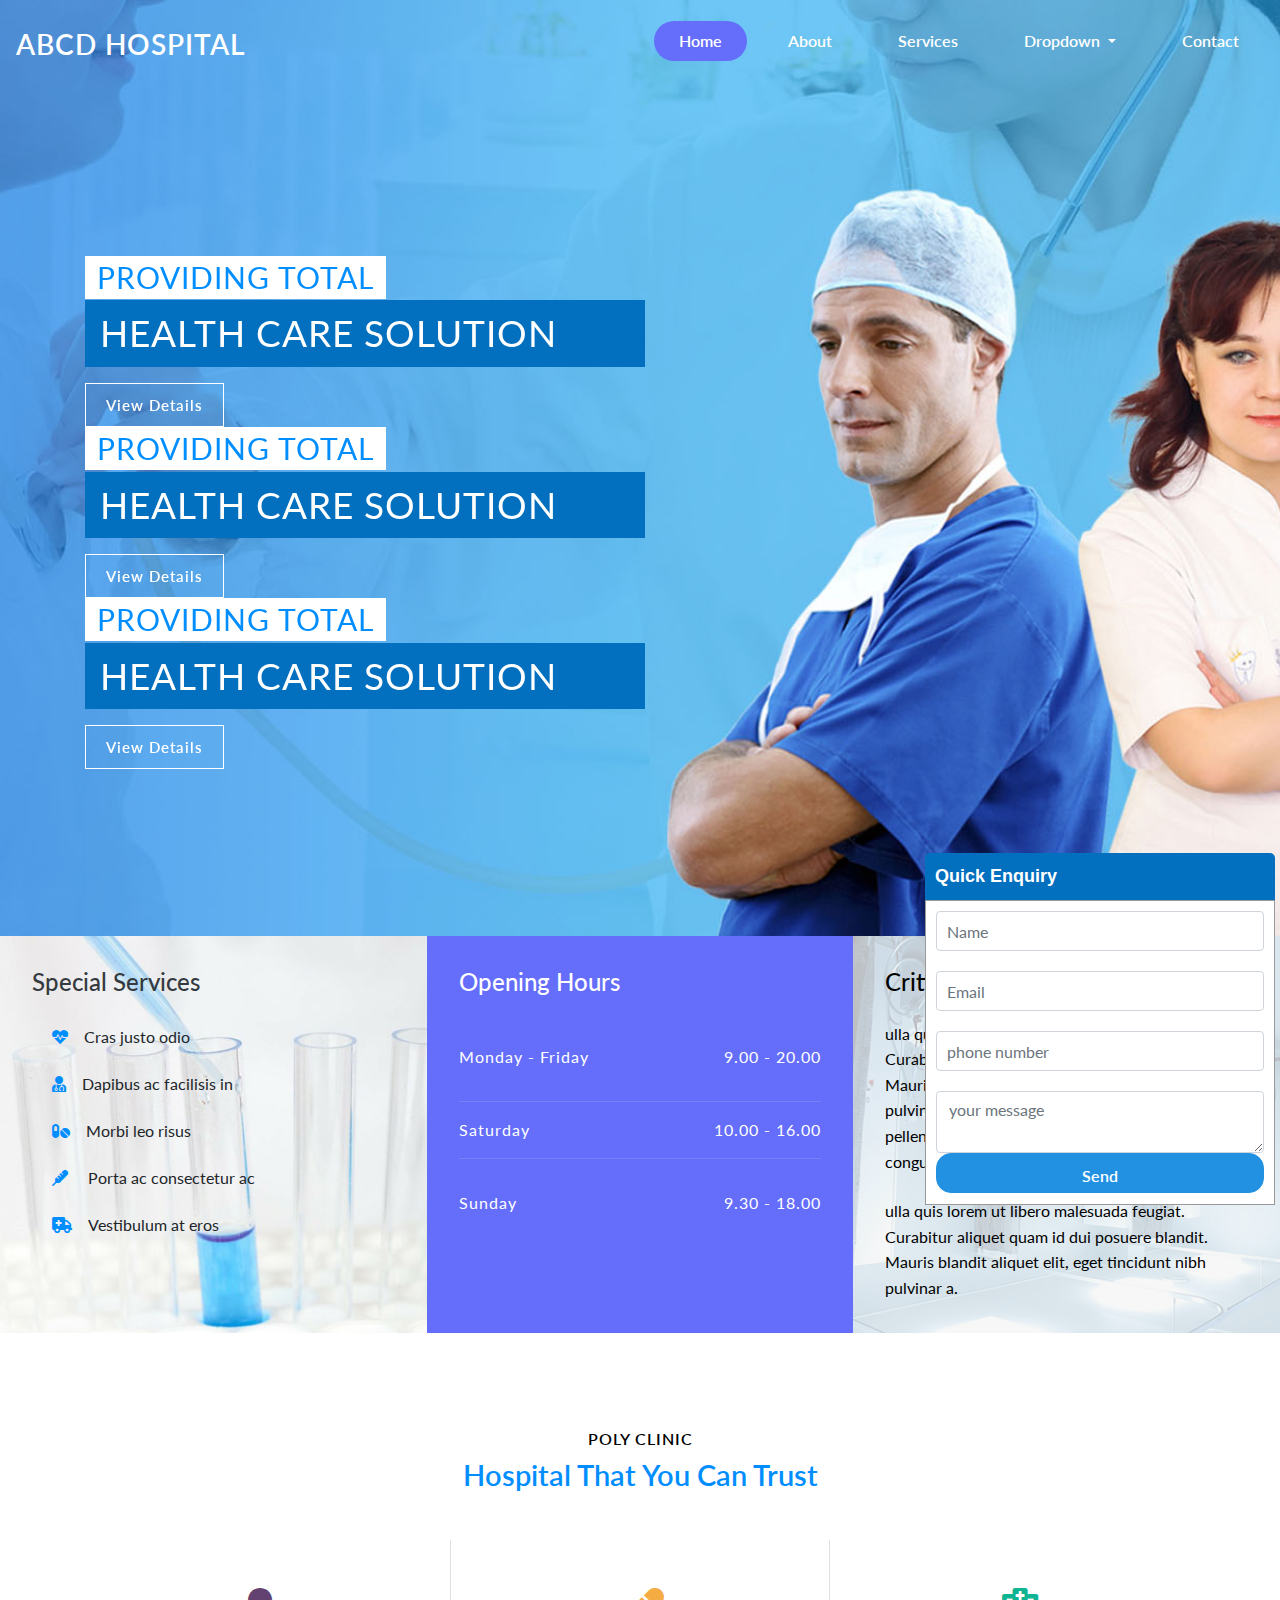
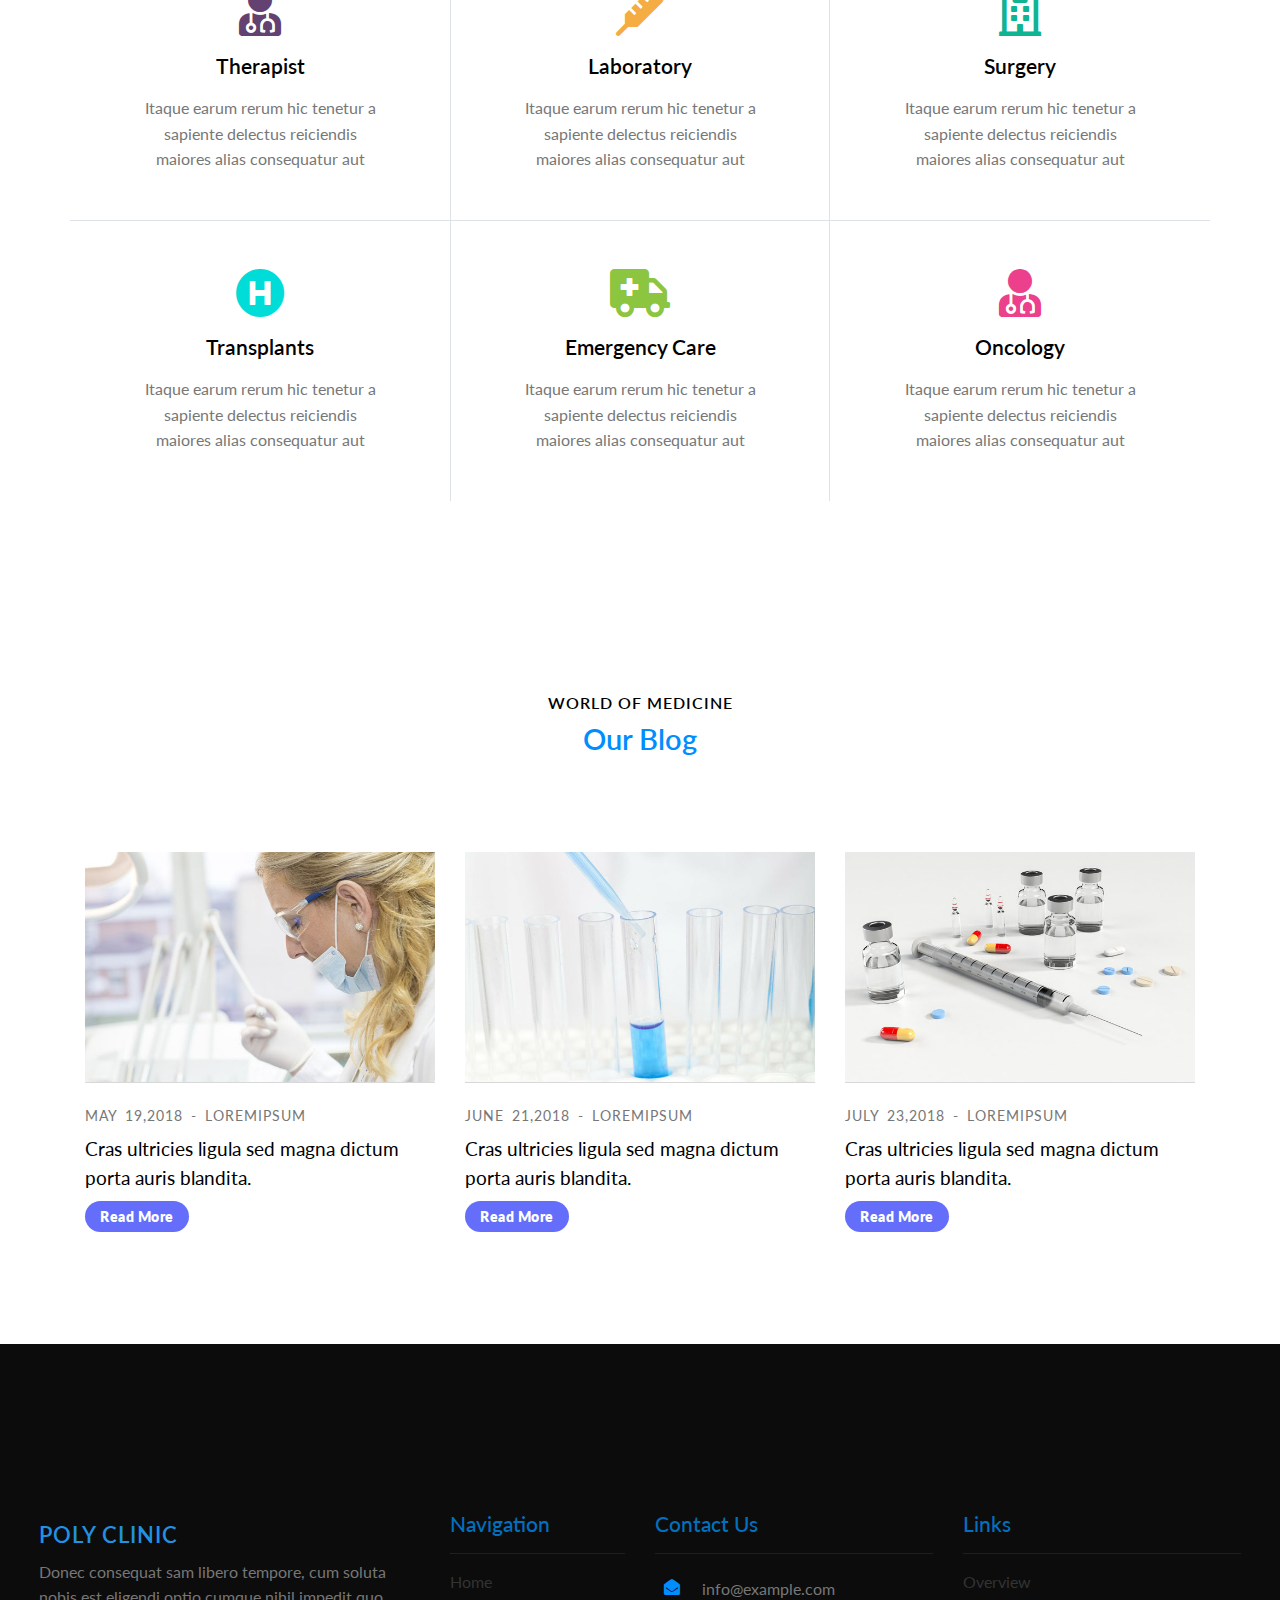
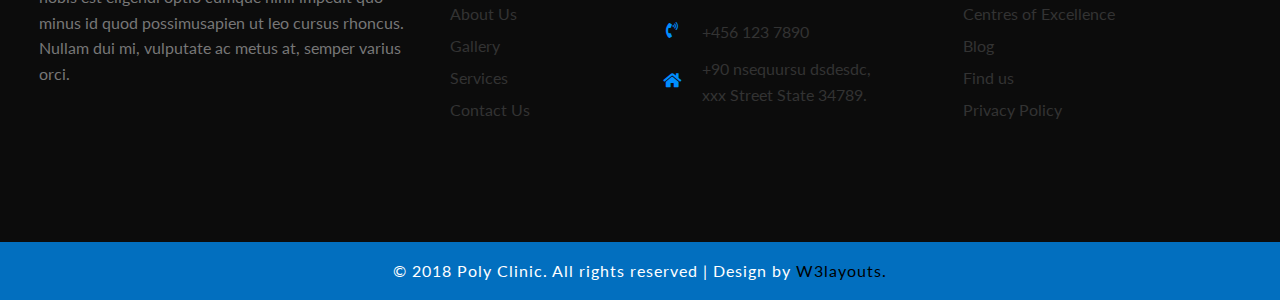
<file: index.html>
<!--Author: W3layouts
Author URL: http://w3layouts.com
License: Creative Commons Attribution 3.0 Unported
License URL: http://creativecommons.org/licenses/by/3.0/
-->

<!DOCTYPE html>
<html lang="zxx">

<head>
    <title>Poly Clinic Medical Category Bootstrap Responsive website Template | Home :: w3layouts</title>
    <meta name="viewport" content="width=device-width, initial-scale=1">
    <meta charset="utf-8" />
    <!-- Custom Theme files -->
    <link href="css/bootstrap.css" type="text/css" rel="stylesheet" media="all">
    <link href="css/style.css" type="text/css" rel="stylesheet" media="all">
    <!-- font-awesome icons -->
    <link href="css/fontawesome-all.min.css" rel="stylesheet">
    <!-- //Custom Theme files -->
    <!-- online-fonts -->
    <link href="//fonts.googleapis.com/css?family=Lato:100,100i,300,300i,400,400i,700,700i,900,900i" rel="stylesheet">
</head>

<body>
    <!-- banner -->
    <div class="banner" id="home">
        <!-- header -->
        <header>
            <nav class="navbar navbar-expand-lg navbar-light bg-gradient-secondary pt-3">

                <h1>
                    <a class="navbar-brand text-white" href="index.html">
                   abcd hospital
                    </a>
                </h1>
                <button class="navbar-toggler ml-md-auto" type="button" data-toggle="collapse" data-target="#navbarSupportedContent" aria-controls="navbarSupportedContent"
                    aria-expanded="false" aria-label="Toggle navigation">
                    <span class="navbar-toggler-icon"></span>
                </button>

                <div class="collapse navbar-collapse" id="navbarSupportedContent">
                    <ul class="navbar-nav ml-lg-auto text-center">
                        <li class="nav-item  mr-3 active">
                            <a class="nav-link text-white active" href="index.html">Home
                                <span class="sr-only">(current)</span>
                            </a>
                        </li>
                        <li class="nav-item  mr-3">
                            <a class="nav-link text-white text-capitalize" href="about.html">about</a>
                        </li>
                        <li class="nav-item  mr-3 ">
                            <a class="nav-link text-white text-capitalize" href="services.html">services</a>
                        </li>
                        <li class="nav-item dropdown mr-3">
                            <a class="nav-link dropdown-toggle  text-white text-capitalize" href="#" id="navbarDropdown" role="button" data-toggle="dropdown"
                                aria-haspopup="true" aria-expanded="false">
                                Dropdown
                            </a>
                            <div class="dropdown-menu" aria-labelledby="navbarDropdown">
                                <a class="dropdown-item" href="gallery.html">Gallery</a>
                                <a class="dropdown-item" href="team.html">Team</a>
                                <div class="dropdown-divider"></div>
                                <a class="dropdown-item" href="typo.html">Typography</a>
                            </div>
                        </li>
                        <li class="nav-item">
                            <a class="nav-link  text-white text-capitalize" href="contact.html">contact</a>
                        </li>
                    </ul>
                </div>

            </nav>
        </header>
        <!-- //header -->
        <div class="container">
            <!-- banner-text -->
            <div class="banner-text">
                <div class="callbacks_container">
                    <ul class="rslides" id="slider3">
                        <li>
                            <div class="slider-info">
                                <span class="">providing total</span>
                                <h3>health care solution</h3>
                                <a class="btn btn-primary mt-3" href="services.html" role="button">View Details</a>
                            </div>
                        </li>
                        <li>
                            <div class="slider-info">
                                <span class="">providing total</span>
                                <h3>health care solution</h3>
                                <a class="btn btn-primary mt-3" href="services.html" role="button">View Details</a>
                            </div>
                        </li>
                        <li>
                            <div class="slider-info">
                                <span class="">providing total</span>
                                <h3>health care solution</h3>
                                <a class="btn btn-primary mt-3" href="services.html" role="button">View Details</a>
                            </div>
                        </li>
                    </ul>
                </div>
            </div>
        </div>
        <!-- //container -->
    </div>
    <!-- //banner -->
    <!-- section-2 -->
    <div class="section-2">
        <div class="container-fluid">
            <div class="row slide">
                <div class="col-lg-4 triple-sec">
                    <h5 class="text-dark">special services</h5>
                    <ul class="list-group mt-3">
                        <li class="list-group-item border-0">
                            <i class="fas fa-heartbeat mr-3"></i>Cras justo odio</li>
                        <li class="list-group-item border-0">
                            <i class="fas fa-user-md mr-3"></i>Dapibus ac facilisis in</li>
                        <li class="list-group-item border-0">
                            <i class="fas fa-pills mr-3"></i>Morbi leo risus</li>
                        <li class="list-group-item border-0">
                            <i class="fas fa-thermometer mr-3"></i>
                            Porta ac consectetur ac</li>
                        <li class="list-group-item border-0">
                            <i class="fas fa-ambulance mr-3"></i>Vestibulum at eros</li>
                    </ul>
                </div>
                <div class="col-lg-4  triple-sec">
                    <h5>opening hours</h5>
                    <ul class="list-unstyled">
                        <li class="clearfix py-3">
                            <span class="float-left"> Monday - Friday </span>
                            <div class="value float-right"> 9.00 - 20.00 </div>
                        </li>
                        <li class="clearfix border-top border-bottom my-3 py-3">
                            <span class="float-left"> Saturday </span>
                            <div class="value float-right"> 10.00 - 16.00 </div>
                        </li>
                        <li class="clearfix py-3">
                            <span class="float-left"> Sunday </span>
                            <div class="value float-right"> 9.30 - 18.00 </div>
                        </li>
                    </ul>
                </div>
                <div class="col-lg-4 triple-sec">
                    <h5 class="text-black">critical care expertise</h5>
                    <p class="pt-4">ulla quis lorem ut libero malesuada feugiat. Curabitur aliquet quam id dui posuere blandit. Mauris blandit
                        aliquet elit, eget tincidunt nibh pulvinar a. Praesent sapien massa, convallis a pellentesque nec,
                        egestas non nisi. Donec rutrum congue leo eget malesuada.</p>
                    <br>
                    <p>ulla quis lorem ut libero malesuada feugiat. Curabitur aliquet quam id dui posuere blandit. Mauris blandit
                        aliquet elit, eget tincidunt nibh pulvinar a.</p>
                </div>
            </div>
        </div>
    </div>
    <!-- //section-2 -->
    <!-- about -->
    <div class="agileits-about py-md-5 py-5" id="services">
        <div class="container py-lg-5">
            <div class="title-section text-center pb-md-5">
                <h4>Poly clinic</h4>
                <h3 class="w3ls-title text-center text-capitalize">hospital that you can trust</h3>
            </div>
            <div class="agileits-about-row row  text-center pt-md-0 pt-5">
                <div class="col-lg-4 col-sm-6 agileits-about-grids">
                    <div class="p-md-5 p-sm-3">
                        <i class="fas fa-user-md"></i>
                        <h4 class="mt-2 mb-3">therapist</h4>
                        <p>Itaque earum rerum hic tenetur a sapiente delectus reiciendis maiores alias consequatur aut</p>
                    </div>
                </div>
                <div class="col-lg-4 col-sm-6 agileits-about-grids  border-left border-right my-sm-0 my-5">
                   <div class="p-md-5 p-sm-3">
                        <i class="fas fa-thermometer"></i>
                        <h4 class="mt-2 mb-3">laboratory</h4>
                        <p>Itaque earum rerum hic tenetur a sapiente delectus reiciendis maiores alias consequatur aut</p>
                    </div>
                </div>
                <div class="col-lg-4 agileits-about-grids">
                   <div class="p-md-5 p-sm-3">
                        <i class="far fa-hospital"></i>
                        <h4 class="mt-2 mb-3">surgery</h4>
                        <p>Itaque earum rerum hic tenetur a sapiente delectus reiciendis maiores alias consequatur aut</p>
                    </div>
                </div>
            </div>
            <div class="agileits-about-row border-top row text-center pb-lg-5 pt-md-0 pt-5 mt-md-0 mt-5">
                <div class="col-lg-4 col-sm-6 agileits-about-grids">
                    <div class="p-md-5 p-sm-3 col-label">
                        <i class="fas fa-hospital-symbol"></i>
                        <h4 class="mt-2 mb-3">transplants</h4>
                        <p>Itaque earum rerum hic tenetur a sapiente delectus reiciendis maiores alias consequatur aut</p>
                    </div>
                </div>
                <div class="col-lg-4 col-sm-6 agileits-about-grids mt-lg-0 mt-md-3 border-left border-right pt-sm-0 pt-5">
                    <div class="p-md-5 p-sm-3 col-label">
                        <i class="fas fa-ambulance">
                        </i>
                        <h4 class="mt-2 mb-3">emergency care</h4>
                        <p>Itaque earum rerum hic tenetur a sapiente delectus reiciendis maiores alias consequatur aut</p>
                    </div>
                </div>
                <div class="col-lg-4 agileits-about-grids pt-md-0 pt-5">
                    <div class="p-md-5 p-sm-3 col-label">
                        <i class="fa fa-user-md"></i>
                        <h4 class="mt-2 mb-3">oncology</h4>
                        <p>Itaque earum rerum hic tenetur a sapiente delectus reiciendis maiores alias consequatur aut</p>
                    </div>
                </div>
            </div>
        </div>
    </div>
    <!-- //about -->
    <!-- blog -->
    <section class="blog_w3ls py-lg-5">
        <div class="container">
            <div class="title-section text-center pb-lg-5">
                <h4>world of medicine</h4>
                <h3 class="w3ls-title text-center text-capitalize">our blog</h3>
            </div>
            <div class="row py-5">
                <!-- blog grid -->
                <div class="col-lg-4 col-md-6">
                    <div class="card border-0 med-blog">
                        <div class="card-header p-0">
                            <a href="single.html">
                                <img class="card-img-bottom" src="images/g5.jpg" alt="Card image cap">
                            </a>
                        </div>
                        <div class="card-body border-0 px-0">
                            <div class="blog_w3icon">
                                <span>
                                    May 19,2018 - loremipsum</span>
                            </div>
                            <div class="pt-2">
                                <h5 class="blog-title card-title font-weight-bold">
                                    <a href="single.html">Cras ultricies ligula sed magna dictum porta auris blandita.</a>
                                </h5>
                            </div>
                            <a href="single.html" class="blog-btn">Read more</a>
                        </div>
                    </div>
                </div>
                <!-- //blog grid -->
                <!-- blog grid -->
                <div class="col-lg-4 col-md-6 mt-md-0 mt-5">
                    <div class="card border-0 med-blog">
                        <div class="card-header p-0">
                            <a href="single.html">
                                <img class="card-img-bottom" src="images/g2.jpg" alt="Card image cap">
                            </a>
                        </div>
                        <div class="card-body border-0 px-0">
                            <div class="blog_w3icon">
                                <span>
                                    June 21,2018 - loremipsum</span>
                            </div>
                            <div class="pt-2">
                                <h5 class="blog-title card-title font-weight-bold">
                                    <a href="single.html">Cras ultricies ligula sed magna dictum porta auris blandita.</a>
                                </h5>
                            </div>
                            <a href="single.html" class="blog-btn">Read more</a>
                        </div>
                    </div>
                </div>
                <!-- //blog grid -->
                <!-- blog grid -->
                <div class="col-lg-4 col-md-6 mt-lg-0 mt-5">
                    <div class="card border-0 med-blog">
                        <div class="card-header p-0">
                            <a href="single.html">
                                <img class="card-img-bottom" src="images/g1.jpg" alt="Card image cap">
                            </a>
                        </div>
                        <div class="card-body border-0 px-0">
                            <div class="blog_w3icon">
                                <span>
                                    July 23,2018 - loremipsum</span>
                            </div>
                            <div class="pt-2">
                                <h5 class="blog-title card-title font-weight-bold">
                                    <a href="single.html">Cras ultricies ligula sed magna dictum porta auris blandita.</a>
                                </h5>
                            </div>
                            <a href="single.html" class="blog-btn">Read more</a>
                        </div>
                    </div>
                </div>
                <!-- //blog grid -->
            </div>
        </div>
    </section>
    <!-- //blog -->
    <!-- footer-->
    <footer class="footer py-md-5 pt-md-3 pb-sm-5">
        
        <div class="container-fluid py-lg-5 mt-sm-5">
            <div class="row p-sm-4 px-3 py-5">
                <div class="col-lg-4 col-md-6 footer-top mt-lg-0 mt-md-5">
                    <h2>
                        <a href="index.html" class="text-theme text-uppercase">
                            poly clinic
                        </a>
                    </h2>
                    <p class="mt-2">Donec consequat sam libero tempore, cum soluta nobis est eligendi optio cumque nihil impedit quo minus
                        id quod possimusapien ut leo cursus rhoncus. Nullam dui mi, vulputate ac metus at, semper varius
                        orci.
                    </p>
                </div>
                <div class="col-lg-2  col-md-6 mt-lg-0 mt-5">
                    <div class=".footerv2-w3ls">
                        <h3 class="mb-3 w3f_title">Navigation</h3>
                        <hr>
                        <ul class="list-agileits">
                            <li>
                                <a href="index.html">
                                    Home
                                </a>
                            </li>
                            <li class="my-2">
                                <a href="about.html">
                                    About Us
                                </a>
                            </li>
                            <li class="my-2">
                                <a href="gallery.html">
                                    Gallery
                                </a>
                            </li>
                            <li class="mb-2">
                                <a href="services.html">
                                    Services
                                </a>
                            </li>
                            <li>
                                <a href="contact.html">
                                    Contact Us
                                </a>
                            </li>
                        </ul>
                    </div>
                </div>
                <div class="col-lg-3 col-md-6 mt-lg-0 mt-5">
                    <div class="footerv2-w3ls">
                        <h3 class="mb-3 w3f_title">Contact Us</h3>
                        <hr>
                        <div class="fv3-contact">
                            <span class="fas fa-envelope-open mr-2"></span>
                            <p>
                                <a href="mailto:example@email.com">info@example.com</a>
                            </p>
                        </div>
                        <div class="fv3-contact my-2">
                            <span class="fas fa-phone-volume mr-2"></span>
                            <p>+456 123 7890</p>
                        </div>
                        <div class="fv3-contact">
                            <span class="fas fa-home mr-2"></span>
                            <p>+90 nsequursu dsdesdc,
                                <br>xxx Street State 34789.</p>
                        </div>
                    </div>
                </div>
                <div class="col-lg-3 col-md-6 mt-lg-0 mt-5">
                    <div class="footerv2-w3ls">
                        <h3 class="mb-3 w3f_title">Links</h3>
                        <hr>
                        <ul class="list-agileits">
                            <li>
                                <a href="index.html">
                                    Overview
                                </a>
                            </li>
                            <li class="my-2">
                                <a href="services.html">
                                    Centres of Excellence
                                </a>
                            </li>
                            <li class="my-2">
                                <a href="single.html">
                                    Blog
                                </a>
                            </li>
                            <li class="mb-2">
                                <a href="contact.html">
                                    Find us
                                </a>
                            </li>
                            <li>
                                <a href="index.html">
                                    Privacy Policy
                                </a>
                            </li>
                        </ul>
                    </div>
                </div>
            </div>
        </div>
        <!-- //footer bottom -->
    </footer>
    <!-- //footer -->
    <!-- quick contact -->
    <div class="container">
        <div class="outer-col">
            <div class="heading">Quick Enquiry</div>
            <div class="form-col">
                <form action="#" method="post">
                    <input type="text" class="form-control" placeholder="Name" name="Name" id="user-name" required="">
                    <input type="email" class="form-control" placeholder="Email" name="Name" id="Email-id" required="">
                    <input type="text" class="form-control" placeholder="phone number" name="Name" id="phone-number" required="">
                    <textarea placeholder="your message" class="form-control"></textarea>
                    <input type="submit" value="send" class="btn_apt">
                </form>
            </div>
        </div>
    </div>
    <!-- //quick contact -->
    <!-- copyright -->
    <div class="cpy-right text-center">
        <p>© 2018 Poly Clinic. All rights reserved | Design by
            <a href="http://w3layouts.com"> W3layouts.</a>
        </p>
    </div>
    <!-- //copyright -->
    <!-- js -->
    <script src="js/jquery-2.2.3.min.js"></script>
    <!-- //js -->
    <!-- Banner Responsiveslides -->
    <script src="js/responsiveslides.min.js"></script>
    <script>
        // You can also use "$(window).load(function() {"
        $(function () {
            // Slideshow 4
            $("#slider3").responsiveSlides({
                auto: false,
                pager: true,
                nav: false,
                speed: 500,
                namespace: "callbacks",
                before: function () {
                    $('.events').append("<li>before event fired.</li>");
                },
                after: function () {
                    $('.events').append("<li>after event fired.</li>");
                }
            });

        });
    </script>
    <!-- //banner responsive slides -->
    <!-- Flexslider-js for-testimonials -->
    <script src="js/jquery.flexisel.js"></script>
    <script>
        $(window).load(function () {
            $("#flexiselDemo1").flexisel({
                visibleItems: 1,
                animationSpeed: 1000,
                autoPlay: false,
                autoPlaySpeed: 3000,
                pauseOnHover: true,
                enableResponsiveBreakpoints: true,
                responsiveBreakpoints: {
                    portrait: {
                        changePoint: 480,
                        visibleItems: 1
                    },
                    landscape: {
                        changePoint: 640,
                        visibleItems: 1
                    },
                    tablet: {
                        changePoint: 768,
                        visibleItems: 1
                    }
                }
            });

        });
    </script>
    <!-- //Flexslider-js for-testimonials -->
    <!-- //fixed quick contact -->
    <script>
        $(function () {
            var hidden = true;
            $(".heading").click(function () {
                if (hidden) {
                    $(this).parent('.outer-col').animate({
                        bottom: "0"
                    }, 1200);
                } else {
                    $(this).parent('.outer-col').animate({
                        bottom: "-305px"
                    }, 1200);
                }
                hidden = !hidden;
            });
        });
    </script>
    <!-- //fixed quick contact -->
    <!-- start-smooth-scrolling -->
    <script src="js/easing.js"></script>
    <script>
        jQuery(document).ready(function ($) {
            $(".scroll").click(function (event) {
                event.preventDefault();

                $('html,body').animate({
                    scrollTop: $(this.hash).offset().top
                }, 1000);
            });
        });
    </script>
    <script src="js/SmoothScroll.min.js"></script>
    <!-- //end-smooth-scrolling -->
    <!-- Bootstrap core JavaScript
================================================== -->
    <!-- Placed at the end of the document so the pages load faster -->
    <script src="js/bootstrap.js"></script>
</body>

</html>
</file>
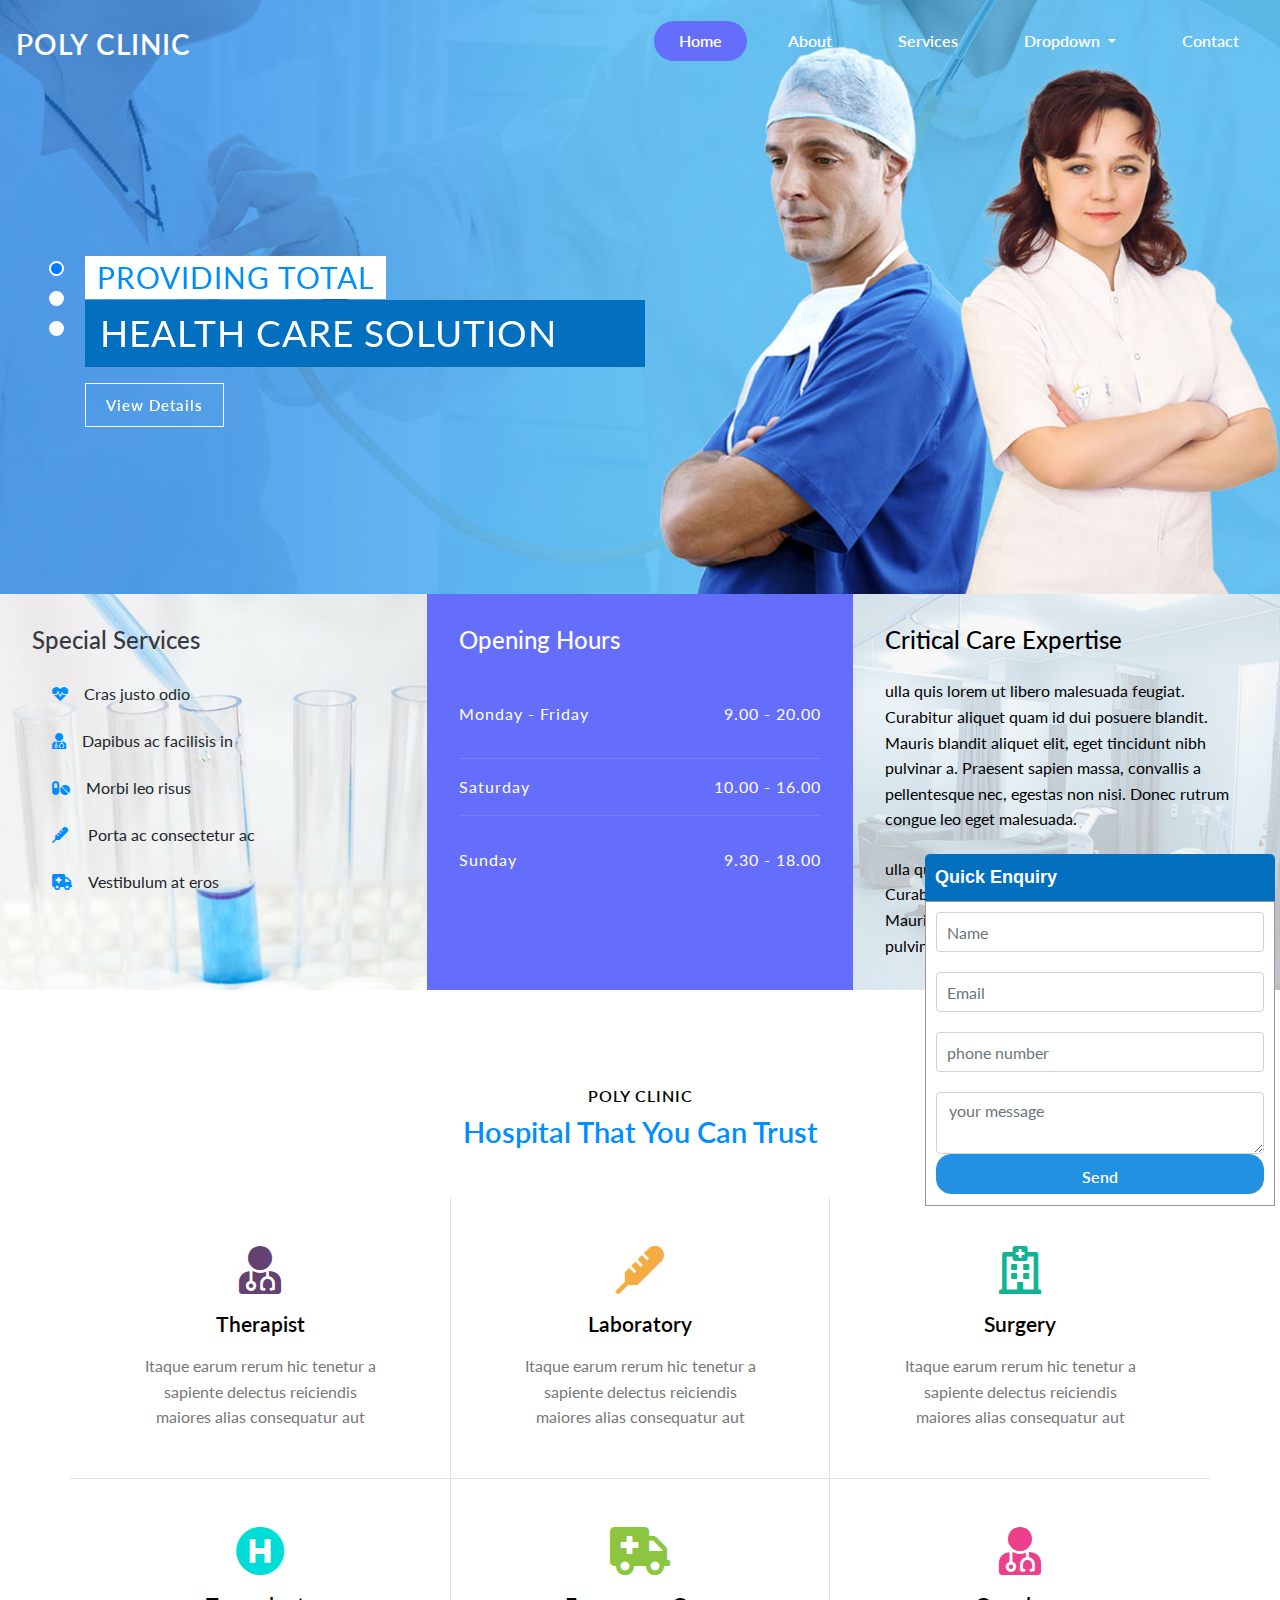
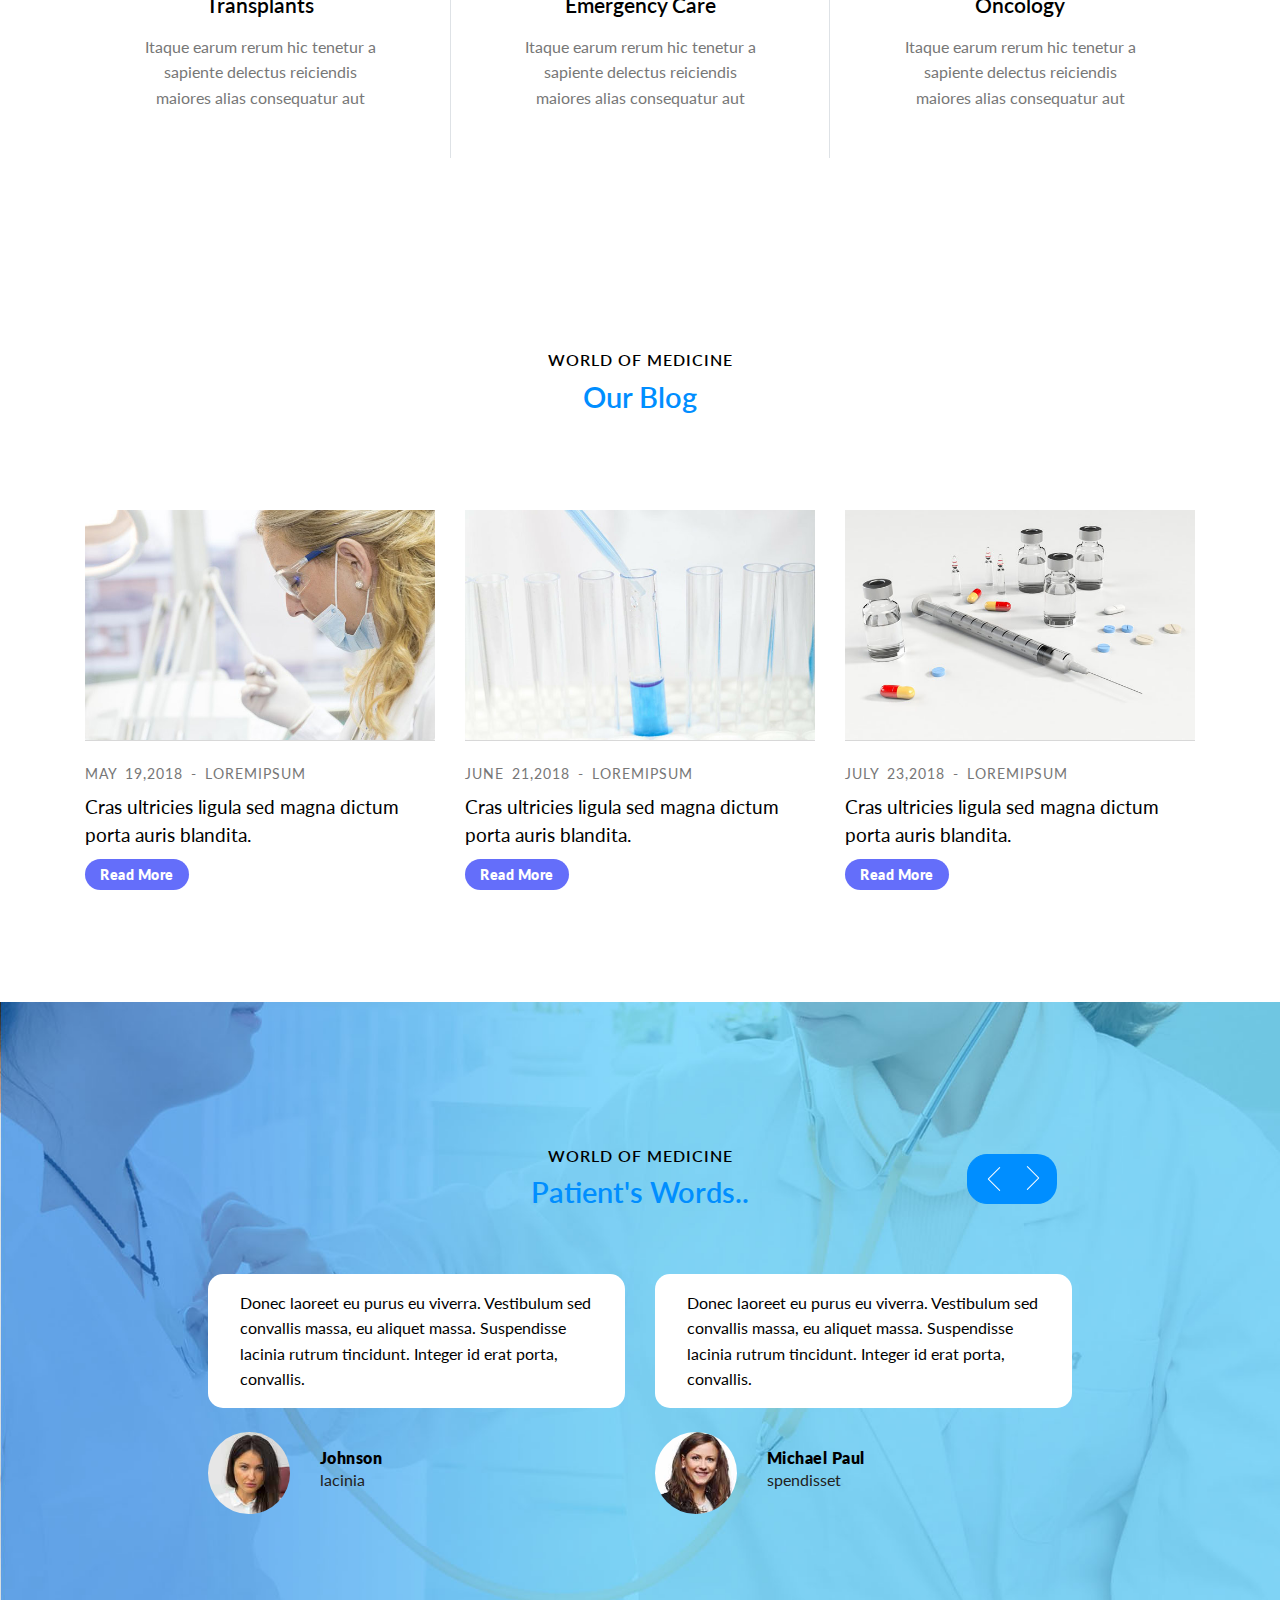
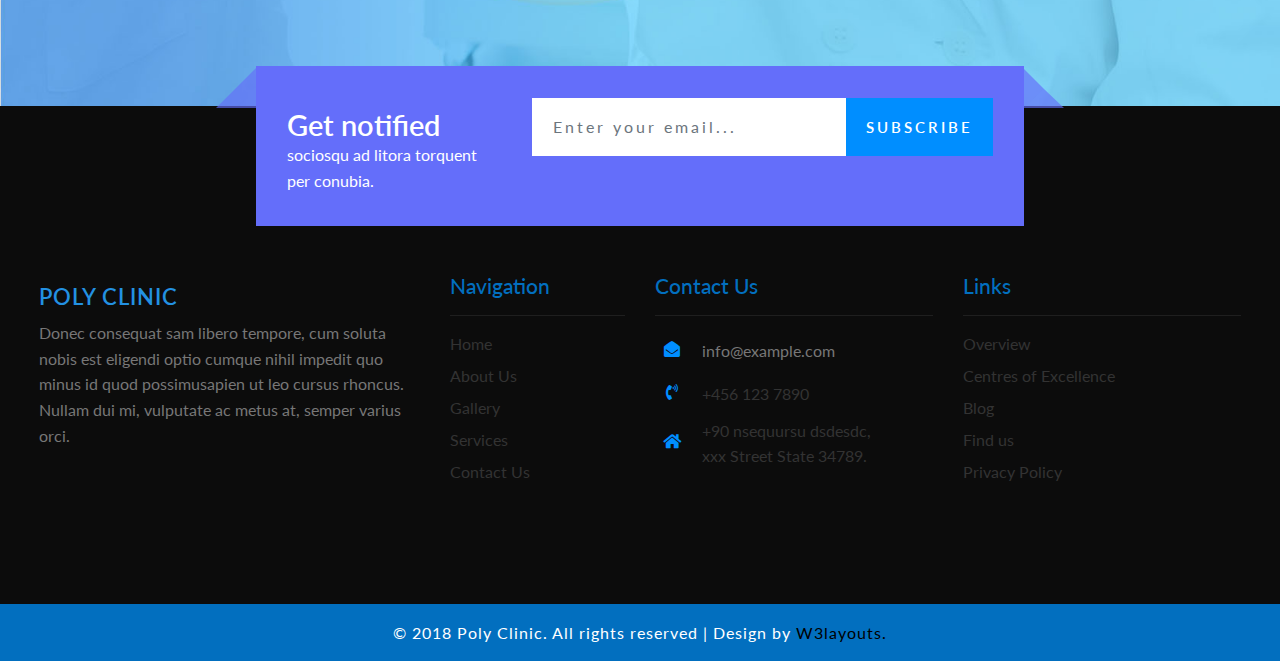
<file: test/web/index.html>
<!--Author: W3layouts
Author URL: http://w3layouts.com
License: Creative Commons Attribution 3.0 Unported
License URL: http://creativecommons.org/licenses/by/3.0/
-->

<!DOCTYPE html>
<html lang="zxx">

<head>
    <title>Poly Clinic Medical Category Bootstrap Responsive website Template | Home :: w3layouts</title>
    <meta name="viewport" content="width=device-width, initial-scale=1">
    <meta charset="utf-8" />
    <meta name="keywords" content="Poly Clinic Responsive web template, Bootstrap Web Templates, Flat Web Templates, Android Compatible web template, 
	SmartPhone Compatible web template, free WebDesigns for Nokia, Samsung, LG, Sony Ericsson, Motorola web design" />
    <script>
        addEventListener("load", function () {
            setTimeout(hideURLbar, 0);
        }, false);

        function hideURLbar() {
            window.scrollTo(0, 1);
        }
    </script>
    <!-- Custom Theme files -->
    <link href="css/bootstrap.css" type="text/css" rel="stylesheet" media="all">
    <link href="css/style.css" type="text/css" rel="stylesheet" media="all">
    <!-- font-awesome icons -->
    <link href="css/fontawesome-all.min.css" rel="stylesheet">
    <!-- //Custom Theme files -->
    <!-- online-fonts -->
    <link href="//fonts.googleapis.com/css?family=Lato:100,100i,300,300i,400,400i,700,700i,900,900i" rel="stylesheet">
</head>

<body>
    <!-- banner -->
    <div class="banner" id="home">
        <!-- header -->
        <header>
            <nav class="navbar navbar-expand-lg navbar-light bg-gradient-secondary pt-3">

                <h1>
                    <a class="navbar-brand text-white" href="index.html">
                        poly clinic
                    </a>
                </h1>
                <button class="navbar-toggler ml-md-auto" type="button" data-toggle="collapse" data-target="#navbarSupportedContent" aria-controls="navbarSupportedContent"
                    aria-expanded="false" aria-label="Toggle navigation">
                    <span class="navbar-toggler-icon"></span>
                </button>

                <div class="collapse navbar-collapse" id="navbarSupportedContent">
                    <ul class="navbar-nav ml-lg-auto text-center">
                        <li class="nav-item  mr-3 active">
                            <a class="nav-link text-white active" href="index.html">Home
                                <span class="sr-only">(current)</span>
                            </a>
                        </li>
                        <li class="nav-item  mr-3">
                            <a class="nav-link text-white text-capitalize" href="about.html">about</a>
                        </li>
                        <li class="nav-item  mr-3 ">
                            <a class="nav-link text-white text-capitalize" href="services.html">services</a>
                        </li>
                        <li class="nav-item dropdown mr-3">
                            <a class="nav-link dropdown-toggle  text-white text-capitalize" href="#" id="navbarDropdown" role="button" data-toggle="dropdown"
                                aria-haspopup="true" aria-expanded="false">
                                Dropdown
                            </a>
                            <div class="dropdown-menu" aria-labelledby="navbarDropdown">
                                <a class="dropdown-item" href="gallery.html">Gallery</a>
                                <a class="dropdown-item" href="team.html">Team</a>
                                <div class="dropdown-divider"></div>
                                <a class="dropdown-item" href="typo.html">Typography</a>
                            </div>
                        </li>
                        <li class="nav-item">
                            <a class="nav-link  text-white text-capitalize" href="contact.html">contact</a>
                        </li>
                    </ul>
                </div>

            </nav>
        </header>
        <!-- //header -->
        <div class="container">
            <!-- banner-text -->
            <div class="banner-text">
                <div class="callbacks_container">
                    <ul class="rslides" id="slider3">
                        <li>
                            <div class="slider-info">
                                <span class="">providing total</span>
                                <h3>health care solution</h3>
                                <a class="btn btn-primary mt-3" href="services.html" role="button">View Details</a>
                            </div>
                        </li>
                        <li>
                            <div class="slider-info">
                                <span class="">providing total</span>
                                <h3>health care solution</h3>
                                <a class="btn btn-primary mt-3" href="services.html" role="button">View Details</a>
                            </div>
                        </li>
                        <li>
                            <div class="slider-info">
                                <span class="">providing total</span>
                                <h3>health care solution</h3>
                                <a class="btn btn-primary mt-3" href="services.html" role="button">View Details</a>
                            </div>
                        </li>
                    </ul>
                </div>
            </div>
        </div>
        <!-- //container -->
    </div>
    <!-- //banner -->
    <!-- section-2 -->
    <div class="section-2">
        <div class="container-fluid">
            <div class="row slide">
                <div class="col-lg-4 triple-sec">
                    <h5 class="text-dark">special services</h5>
                    <ul class="list-group mt-3">
                        <li class="list-group-item border-0">
                            <i class="fas fa-heartbeat mr-3"></i>Cras justo odio</li>
                        <li class="list-group-item border-0">
                            <i class="fas fa-user-md mr-3"></i>Dapibus ac facilisis in</li>
                        <li class="list-group-item border-0">
                            <i class="fas fa-pills mr-3"></i>Morbi leo risus</li>
                        <li class="list-group-item border-0">
                            <i class="fas fa-thermometer mr-3"></i>
                            Porta ac consectetur ac</li>
                        <li class="list-group-item border-0">
                            <i class="fas fa-ambulance mr-3"></i>Vestibulum at eros</li>
                    </ul>
                </div>
                <div class="col-lg-4  triple-sec">
                    <h5>opening hours</h5>
                    <ul class="list-unstyled">
                        <li class="clearfix py-3">
                            <span class="float-left"> Monday - Friday </span>
                            <div class="value float-right"> 9.00 - 20.00 </div>
                        </li>
                        <li class="clearfix border-top border-bottom my-3 py-3">
                            <span class="float-left"> Saturday </span>
                            <div class="value float-right"> 10.00 - 16.00 </div>
                        </li>
                        <li class="clearfix py-3">
                            <span class="float-left"> Sunday </span>
                            <div class="value float-right"> 9.30 - 18.00 </div>
                        </li>
                    </ul>
                </div>
                <div class="col-lg-4 triple-sec">
                    <h5 class="text-black">critical care expertise</h5>
                    <p class="pt-4">ulla quis lorem ut libero malesuada feugiat. Curabitur aliquet quam id dui posuere blandit. Mauris blandit
                        aliquet elit, eget tincidunt nibh pulvinar a. Praesent sapien massa, convallis a pellentesque nec,
                        egestas non nisi. Donec rutrum congue leo eget malesuada.</p>
                    <br>
                    <p>ulla quis lorem ut libero malesuada feugiat. Curabitur aliquet quam id dui posuere blandit. Mauris blandit
                        aliquet elit, eget tincidunt nibh pulvinar a.</p>
                </div>
            </div>
        </div>
    </div>
    <!-- //section-2 -->
    <!-- about -->
    <div class="agileits-about py-md-5 py-5" id="services">
        <div class="container py-lg-5">
            <div class="title-section text-center pb-md-5">
                <h4>Poly clinic</h4>
                <h3 class="w3ls-title text-center text-capitalize">hospital that you can trust</h3>
            </div>
            <div class="agileits-about-row row  text-center pt-md-0 pt-5">
                <div class="col-lg-4 col-sm-6 agileits-about-grids">
                    <div class="p-md-5 p-sm-3">
                        <i class="fas fa-user-md"></i>
                        <h4 class="mt-2 mb-3">therapist</h4>
                        <p>Itaque earum rerum hic tenetur a sapiente delectus reiciendis maiores alias consequatur aut</p>
                    </div>
                </div>
                <div class="col-lg-4 col-sm-6 agileits-about-grids  border-left border-right my-sm-0 my-5">
                   <div class="p-md-5 p-sm-3">
                        <i class="fas fa-thermometer"></i>
                        <h4 class="mt-2 mb-3">laboratory</h4>
                        <p>Itaque earum rerum hic tenetur a sapiente delectus reiciendis maiores alias consequatur aut</p>
                    </div>
                </div>
                <div class="col-lg-4 agileits-about-grids">
                   <div class="p-md-5 p-sm-3">
                        <i class="far fa-hospital"></i>
                        <h4 class="mt-2 mb-3">surgery</h4>
                        <p>Itaque earum rerum hic tenetur a sapiente delectus reiciendis maiores alias consequatur aut</p>
                    </div>
                </div>
            </div>
            <div class="agileits-about-row border-top row text-center pb-lg-5 pt-md-0 pt-5 mt-md-0 mt-5">
                <div class="col-lg-4 col-sm-6 agileits-about-grids">
                    <div class="p-md-5 p-sm-3 col-label">
                        <i class="fas fa-hospital-symbol"></i>
                        <h4 class="mt-2 mb-3">transplants</h4>
                        <p>Itaque earum rerum hic tenetur a sapiente delectus reiciendis maiores alias consequatur aut</p>
                    </div>
                </div>
                <div class="col-lg-4 col-sm-6 agileits-about-grids mt-lg-0 mt-md-3 border-left border-right pt-sm-0 pt-5">
                    <div class="p-md-5 p-sm-3 col-label">
                        <i class="fas fa-ambulance">
                        </i>
                        <h4 class="mt-2 mb-3">emergency care</h4>
                        <p>Itaque earum rerum hic tenetur a sapiente delectus reiciendis maiores alias consequatur aut</p>
                    </div>
                </div>
                <div class="col-lg-4 agileits-about-grids pt-md-0 pt-5">
                    <div class="p-md-5 p-sm-3 col-label">
                        <i class="fa fa-user-md"></i>
                        <h4 class="mt-2 mb-3">oncology</h4>
                        <p>Itaque earum rerum hic tenetur a sapiente delectus reiciendis maiores alias consequatur aut</p>
                    </div>
                </div>
            </div>
        </div>
    </div>
    <!-- //about -->
    <!-- blog -->
    <section class="blog_w3ls py-lg-5">
        <div class="container">
            <div class="title-section text-center pb-lg-5">
                <h4>world of medicine</h4>
                <h3 class="w3ls-title text-center text-capitalize">our blog</h3>
            </div>
            <div class="row py-5">
                <!-- blog grid -->
                <div class="col-lg-4 col-md-6">
                    <div class="card border-0 med-blog">
                        <div class="card-header p-0">
                            <a href="single.html">
                                <img class="card-img-bottom" src="images/g5.jpg" alt="Card image cap">
                            </a>
                        </div>
                        <div class="card-body border-0 px-0">
                            <div class="blog_w3icon">
                                <span>
                                    May 19,2018 - loremipsum</span>
                            </div>
                            <div class="pt-2">
                                <h5 class="blog-title card-title font-weight-bold">
                                    <a href="single.html">Cras ultricies ligula sed magna dictum porta auris blandita.</a>
                                </h5>
                            </div>
                            <a href="single.html" class="blog-btn">Read more</a>
                        </div>
                    </div>
                </div>
                <!-- //blog grid -->
                <!-- blog grid -->
                <div class="col-lg-4 col-md-6 mt-md-0 mt-5">
                    <div class="card border-0 med-blog">
                        <div class="card-header p-0">
                            <a href="single.html">
                                <img class="card-img-bottom" src="images/g2.jpg" alt="Card image cap">
                            </a>
                        </div>
                        <div class="card-body border-0 px-0">
                            <div class="blog_w3icon">
                                <span>
                                    June 21,2018 - loremipsum</span>
                            </div>
                            <div class="pt-2">
                                <h5 class="blog-title card-title font-weight-bold">
                                    <a href="single.html">Cras ultricies ligula sed magna dictum porta auris blandita.</a>
                                </h5>
                            </div>
                            <a href="single.html" class="blog-btn">Read more</a>
                        </div>
                    </div>
                </div>
                <!-- //blog grid -->
                <!-- blog grid -->
                <div class="col-lg-4 col-md-6 mt-lg-0 mt-5">
                    <div class="card border-0 med-blog">
                        <div class="card-header p-0">
                            <a href="single.html">
                                <img class="card-img-bottom" src="images/g1.jpg" alt="Card image cap">
                            </a>
                        </div>
                        <div class="card-body border-0 px-0">
                            <div class="blog_w3icon">
                                <span>
                                    July 23,2018 - loremipsum</span>
                            </div>
                            <div class="pt-2">
                                <h5 class="blog-title card-title font-weight-bold">
                                    <a href="single.html">Cras ultricies ligula sed magna dictum porta auris blandita.</a>
                                </h5>
                            </div>
                            <a href="single.html" class="blog-btn">Read more</a>
                        </div>
                    </div>
                </div>
                <!-- //blog grid -->
            </div>
        </div>
    </section>
    <!-- //blog -->
    <!-- testimonials -->
    <div class="testimonials section" id="testimonials">
        <div class="container-fluid p-0">
            <div class="wthree_testimonials_grid_main title-section text-center pb-lg-5">
                <h4>world of medicine</h4>
                <h3 class="w3ls-title text-center text-capitalize">patient's words..</h3>
                <ul id="flexiselDemo1" class="pt-lg-0 pt-5">
                    <li>
                        <div class="wthree_testimonials_grid_main">
                            <div class="row">
                                <div class="col-lg-6 wthree_testimonials_grid">
                                    <p>
                                        Donec laoreet eu purus eu viverra. Vestibulum sed convallis massa, eu aliquet massa. Suspendisse lacinia rutrum tincidunt.
                                        Integer id erat porta, convallis.

                                    </p>
                                    <div class="wthree_testimonials_grid_pos">
                                        <div class="row">
                                            <div class="col-3 grid-test-w3l">
                                                <img src="images/te1.jpg" alt=" " class="img-fluid" />
                                            </div>
                                            <div class="col-9 wthree_testimonials_grid1">
                                                <h5>johnson</h5>
                                                <p>lacinia</p>
                                            </div>
                                        </div>
                                    </div>
                                </div>
                                <div class="col-lg-6  wthree_testimonials_grid mt-lg-0 mt-5">
                                    <p>
                                        Donec laoreet eu purus eu viverra. Vestibulum sed convallis massa, eu aliquet massa. Suspendisse lacinia rutrum tincidunt.
                                        Integer id erat porta, convallis.

                                    </p>
                                    <div class="wthree_testimonials_grid_pos">
                                        <div class="row">
                                            <div class="col-3 grid-test-w3l">
                                                <img src="images/te2.jpg" alt=" " class="img-fluid" />
                                            </div>
                                            <div class="col-9 wthree_testimonials_grid1">
                                                <h5>Michael Paul</h5>
                                                <p>spendisset</p>
                                            </div>
                                        </div>
                                    </div>
                                </div>
                            </div>
                        </div>
                    </li>
                    <li>
                        <div class="wthree_testimonials_grid_main">
                            <div class="row">
                                <div class="col-lg-6 wthree_testimonials_grid">
                                    <p>
                                        Donec laoreet eu purus eu viverra. Vestibulum sed convallis massa, eu aliquet massa. Suspendisse lacinia rutrum tincidunt.
                                        Integer id erat porta, convallis.
                                    </p>
                                    <div class="wthree_testimonials_grid_pos">
                                        <div class="row">
                                            <div class="col-3 grid-test-w3l">
                                                <img src="images/te3.jpg" alt=" " class="img-fluid" />
                                            </div>
                                            <div class="col-9 wthree_testimonials_grid1">
                                                <h5>stibulum</h5>
                                                <p>aliquet</p>
                                            </div>
                                        </div>
                                    </div>
                                </div>
                                <div class="col-lg-6  wthree_testimonials_grid mt-lg-0 mt-5">
                                    <p>
                                        Donec laoreet eu purus eu viverra. Vestibulum sed convallis massa, eu aliquet massa. Suspendisse lacinia rutrum tincidunt.
                                        Integer id erat porta, convallis.
                                    </p>
                                    <div class="wthree_testimonials_grid_pos">
                                        <div class="row">
                                            <div class="col-3 grid-test-w3l">
                                                <img src="images/te4.jpg" alt=" " class="img-fluid" />
                                            </div>
                                            <div class="col-9 wthree_testimonials_grid1">
                                                <h5>stibulum</h5>
                                                <p>puruseu</p>
                                            </div>
                                        </div>
                                    </div>
                                </div>
                            </div>
                        </div>
                    </li>
                    <li>
                        <div class="wthree_testimonials_grid_main">
                            <div class="row">
                                <div class="col-lg-6 wthree_testimonials_grid">
                                    <p>
                                        Donec laoreet eu purus eu viverra. Vestibulum sed convallis massa, eu aliquet massa. Suspendisse lacinia rutrum tincidunt.
                                        Integer id erat porta, convallis.
                                    </p>
                                    <div class="wthree_testimonials_grid_pos">
                                        <div class="row">
                                            <div class="col-3 grid-test-w3l">
                                                <img src="images/te5.jpg" alt=" " class="img-fluid" />
                                            </div>
                                            <div class="col-9 wthree_testimonials_grid1">
                                                <h5>Michael Paul</h5>
                                                <p>Client</p>
                                            </div>
                                        </div>
                                    </div>
                                </div>
                                <div class="col-lg-6 wthree_testimonials_grid mt-lg-0 mt-5">
                                    <p>
                                        Donec laoreet eu purus eu viverra. Vestibulum sed convallis massa, eu aliquet massa. Suspendisse lacinia rutrum tincidunt.
                                        Integer id erat porta, convallis.
                                    </p>
                                    <div class="wthree_testimonials_grid_pos">
                                        <div class="row">
                                            <div class="col-3 grid-test-w3l">
                                                <img src="images/te1.jpg" alt=" " class="img-fluid" />
                                            </div>
                                            <div class="col-9 wthree_testimonials_grid1">
                                                <h5>Michael Paul</h5>
                                                <p>Client</p>
                                            </div>
                                        </div>
                                    </div>
                                </div>
                            </div>
                        </div>
                    </li>
                </ul>
            </div>
        </div>
    </div>
    <!-- //testimonials -->
    <!-- footer -->
    <footer class="footer py-md-5 pt-md-3 pb-sm-5">
        <div class="footer-position">
            <div class="container">
                <div class="row newsletter-inner">
                    <div class="col-md-4 py-3">
                        <h3 class="w3ls-title text-white">
                            Get notified</h3>
                        <p class="text-white">sociosqu ad litora torquent per conubia.</p>
                    </div>
                    <div class="col-md-8 newsright">
                        <form action="#" method="post" class="d-flex">
                            <input class="form-control" type="email" placeholder="Enter your email..." name="email" required="">
                            <input class="form-control" type="submit" value="Subscribe">
                        </form>
                    </div>
                    <div class="up-arrow"></div>
                </div>
            </div>
        </div>
        <div class="container-fluid py-lg-5 mt-sm-5">
            <div class="row p-sm-4 px-3 py-5">
                <div class="col-lg-4 col-md-6 footer-top mt-lg-0 mt-md-5">
                    <h2>
                        <a href="index.html" class="text-theme text-uppercase">
                            poly clinic
                        </a>
                    </h2>
                    <p class="mt-2">Donec consequat sam libero tempore, cum soluta nobis est eligendi optio cumque nihil impedit quo minus
                        id quod possimusapien ut leo cursus rhoncus. Nullam dui mi, vulputate ac metus at, semper varius
                        orci.
                    </p>
                </div>
                <div class="col-lg-2  col-md-6 mt-lg-0 mt-5">
                    <div class=".footerv2-w3ls">
                        <h3 class="mb-3 w3f_title">Navigation</h3>
                        <hr>
                        <ul class="list-agileits">
                            <li>
                                <a href="index.html">
                                    Home
                                </a>
                            </li>
                            <li class="my-2">
                                <a href="about.html">
                                    About Us
                                </a>
                            </li>
                            <li class="my-2">
                                <a href="gallery.html">
                                    Gallery
                                </a>
                            </li>
                            <li class="mb-2">
                                <a href="services.html">
                                    Services
                                </a>
                            </li>
                            <li>
                                <a href="contact.html">
                                    Contact Us
                                </a>
                            </li>
                        </ul>
                    </div>
                </div>
                <div class="col-lg-3 col-md-6 mt-lg-0 mt-5">
                    <div class="footerv2-w3ls">
                        <h3 class="mb-3 w3f_title">Contact Us</h3>
                        <hr>
                        <div class="fv3-contact">
                            <span class="fas fa-envelope-open mr-2"></span>
                            <p>
                                <a href="mailto:example@email.com">info@example.com</a>
                            </p>
                        </div>
                        <div class="fv3-contact my-2">
                            <span class="fas fa-phone-volume mr-2"></span>
                            <p>+456 123 7890</p>
                        </div>
                        <div class="fv3-contact">
                            <span class="fas fa-home mr-2"></span>
                            <p>+90 nsequursu dsdesdc,
                                <br>xxx Street State 34789.</p>
                        </div>
                    </div>
                </div>
                <div class="col-lg-3 col-md-6 mt-lg-0 mt-5">
                    <div class="footerv2-w3ls">
                        <h3 class="mb-3 w3f_title">Links</h3>
                        <hr>
                        <ul class="list-agileits">
                            <li>
                                <a href="index.html">
                                    Overview
                                </a>
                            </li>
                            <li class="my-2">
                                <a href="services.html">
                                    Centres of Excellence
                                </a>
                            </li>
                            <li class="my-2">
                                <a href="single.html">
                                    Blog
                                </a>
                            </li>
                            <li class="mb-2">
                                <a href="contact.html">
                                    Find us
                                </a>
                            </li>
                            <li>
                                <a href="index.html">
                                    Privacy Policy
                                </a>
                            </li>
                        </ul>
                    </div>
                </div>
            </div>
        </div>
        <!-- //footer bottom -->
    </footer>
    <!-- //footer -->
    <!-- quick contact -->
    <div class="container">
        <div class="outer-col">
            <div class="heading">Quick Enquiry</div>
            <div class="form-col">
                <form action="#" method="post">
                    <input type="text" class="form-control" placeholder="Name" name="Name" id="user-name" required="">
                    <input type="email" class="form-control" placeholder="Email" name="Name" id="Email-id" required="">
                    <input type="text" class="form-control" placeholder="phone number" name="Name" id="phone-number" required="">
                    <textarea placeholder="your message" class="form-control"></textarea>
                    <input type="submit" value="send" class="btn_apt">
                </form>
            </div>
        </div>
    </div>
    <!-- //quick contact -->
    <!-- copyright -->
    <div class="cpy-right text-center">
        <p>© 2018 Poly Clinic. All rights reserved | Design by
            <a href="http://w3layouts.com"> W3layouts.</a>
        </p>
    </div>
    <!-- //copyright -->
    <!-- js -->
    <script src="js/jquery-2.2.3.min.js"></script>
    <!-- //js -->
    <!-- Banner Responsiveslides -->
    <script src="js/responsiveslides.min.js"></script>
    <script>
        // You can also use "$(window).load(function() {"
        $(function () {
            // Slideshow 4
            $("#slider3").responsiveSlides({
                auto: false,
                pager: true,
                nav: false,
                speed: 500,
                namespace: "callbacks",
                before: function () {
                    $('.events').append("<li>before event fired.</li>");
                },
                after: function () {
                    $('.events').append("<li>after event fired.</li>");
                }
            });

        });
    </script>
    <!-- //banner responsive slides -->
    <!-- Flexslider-js for-testimonials -->
    <script src="js/jquery.flexisel.js"></script>
    <script>
        $(window).load(function () {
            $("#flexiselDemo1").flexisel({
                visibleItems: 1,
                animationSpeed: 1000,
                autoPlay: false,
                autoPlaySpeed: 3000,
                pauseOnHover: true,
                enableResponsiveBreakpoints: true,
                responsiveBreakpoints: {
                    portrait: {
                        changePoint: 480,
                        visibleItems: 1
                    },
                    landscape: {
                        changePoint: 640,
                        visibleItems: 1
                    },
                    tablet: {
                        changePoint: 768,
                        visibleItems: 1
                    }
                }
            });

        });
    </script>
    <!-- //Flexslider-js for-testimonials -->
    <!-- //fixed quick contact -->
    <script>
        $(function () {
            var hidden = true;
            $(".heading").click(function () {
                if (hidden) {
                    $(this).parent('.outer-col').animate({
                        bottom: "0"
                    }, 1200);
                } else {
                    $(this).parent('.outer-col').animate({
                        bottom: "-305px"
                    }, 1200);
                }
                hidden = !hidden;
            });
        });
    </script>
    <!-- //fixed quick contact -->
    <!-- start-smooth-scrolling -->
    <script src="js/easing.js"></script>
    <script>
        jQuery(document).ready(function ($) {
            $(".scroll").click(function (event) {
                event.preventDefault();

                $('html,body').animate({
                    scrollTop: $(this.hash).offset().top
                }, 1000);
            });
        });
    </script>
    <script src="js/SmoothScroll.min.js"></script>
    <!-- //end-smooth-scrolling -->
    <!-- Bootstrap core JavaScript
================================================== -->
    <!-- Placed at the end of the document so the pages load faster -->
    <script src="js/bootstrap.js"></script>
</body>

</html>
</file>
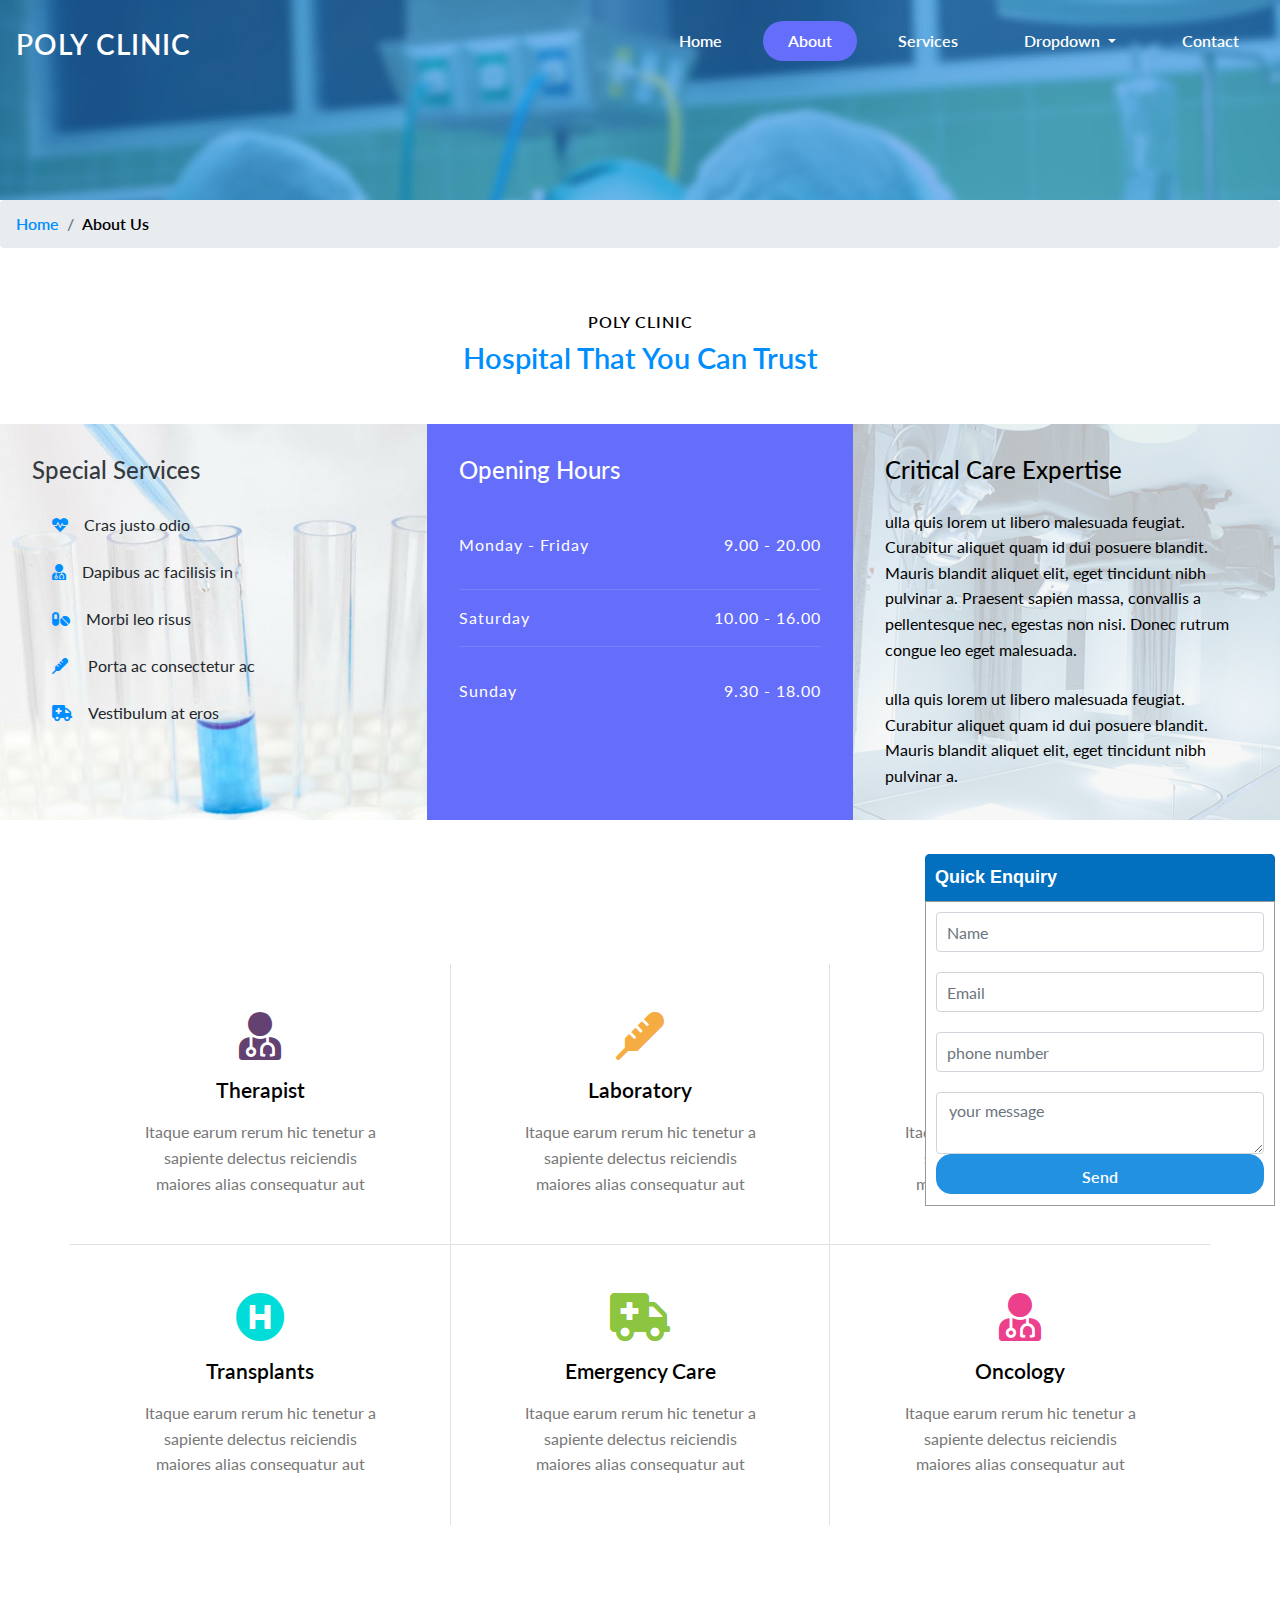
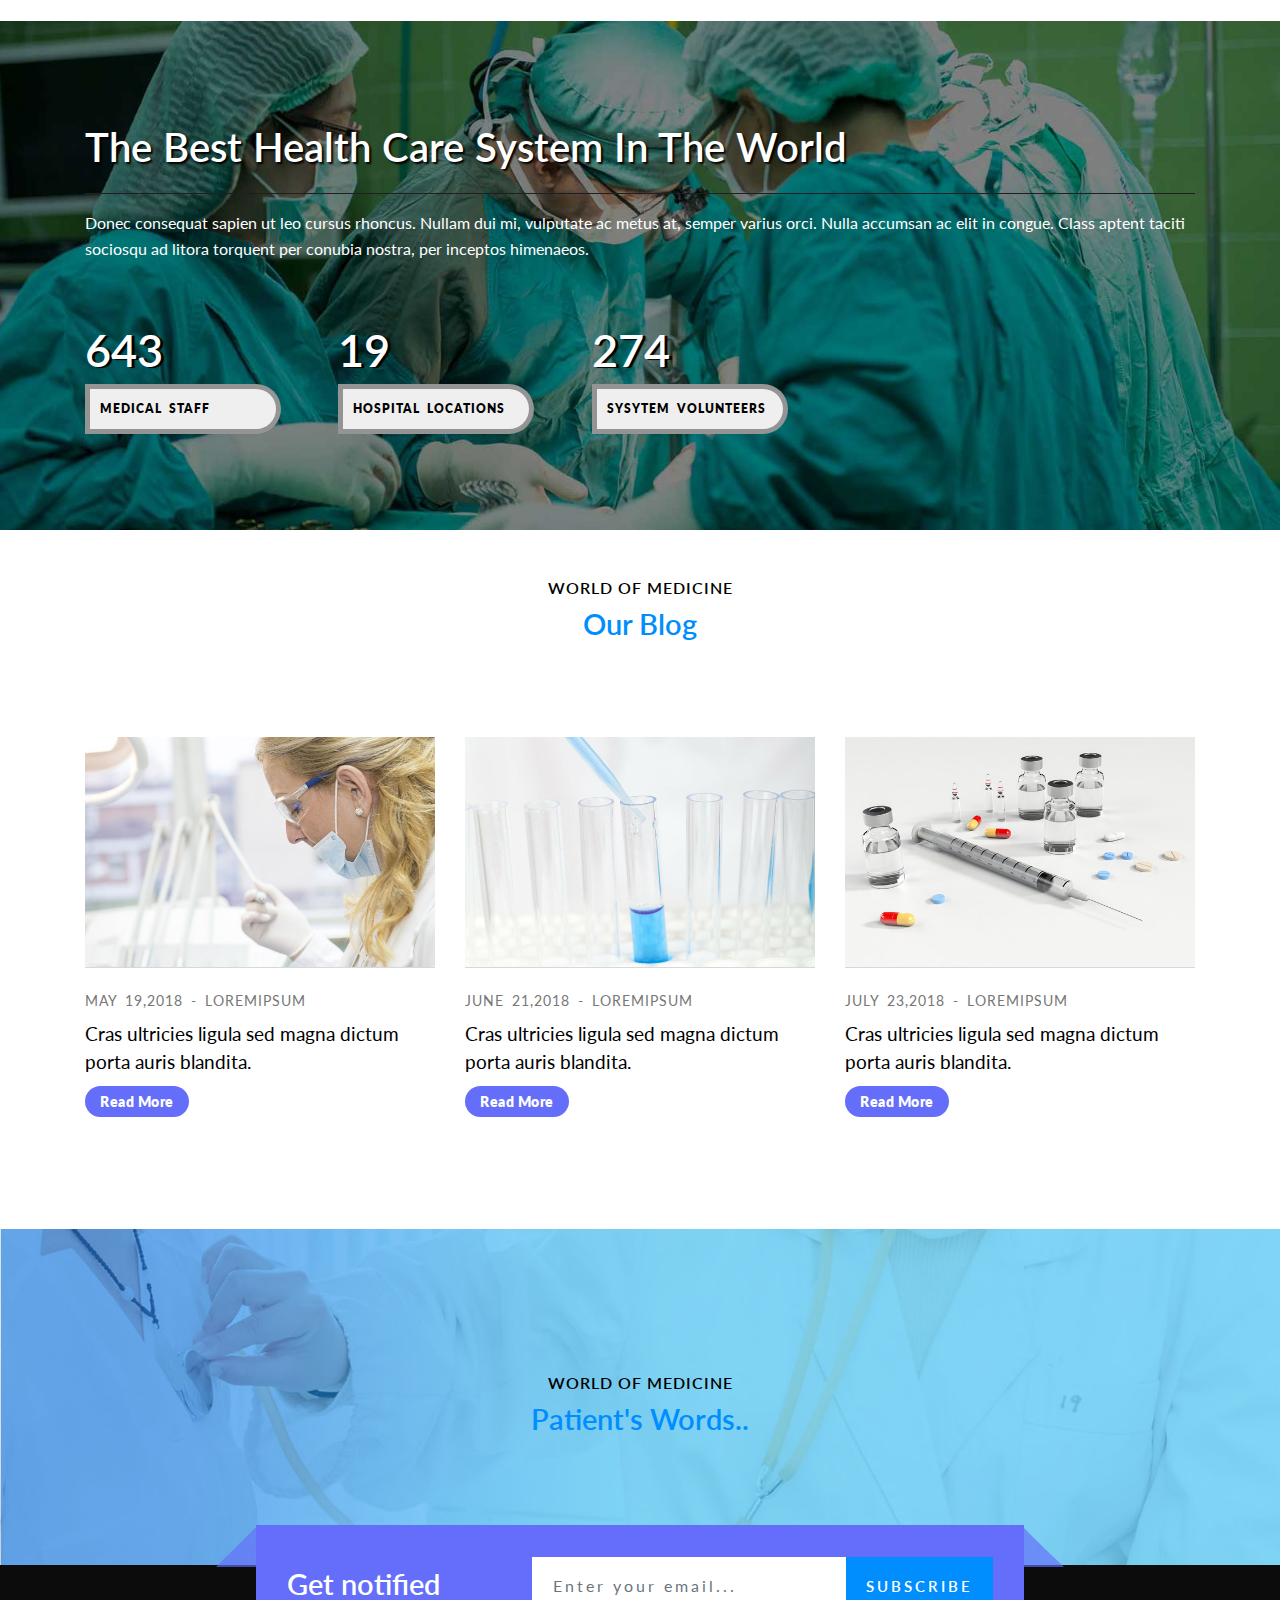
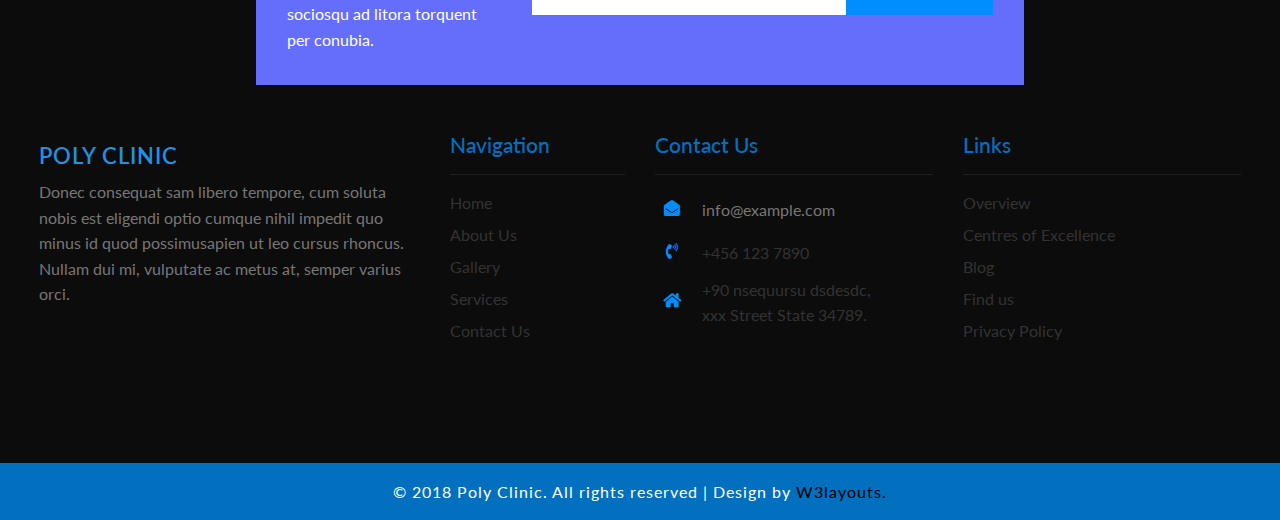
<file: about.html>
<!--Author: W3layouts
Author URL: http://w3layouts.com
License: Creative Commons Attribution 3.0 Unported
License URL: http://creativecommons.org/licenses/by/3.0/
-->

<!DOCTYPE html>
<html lang="zxx">

<head>
    <title>Poly Clinic Medical Category Bootstrap Responsive website Template | About :: w3layouts</title>
    <meta name="viewport" content="width=device-width, initial-scale=1">
    <meta charset="utf-8" />
    <meta name="keywords" content="Poly Clinic Responsive web template, Bootstrap Web Templates, Flat Web Templates, Android Compatible web template, 
	SmartPhone Compatible web template, free WebDesigns for Nokia, Samsung, LG, Sony Ericsson, Motorola web design" />
    <script>
        addEventListener("load", function () {
            setTimeout(hideURLbar, 0);
        }, false);

        function hideURLbar() {
            window.scrollTo(0, 1);
        }
    </script>
    <!-- Custom Theme files -->
    <link href="css/bootstrap.css" type="text/css" rel="stylesheet" media="all">
    <link href="css/style.css" type="text/css" rel="stylesheet" media="all">
    <!-- font-awesome icons -->
    <link href="css/fontawesome-all.min.css" rel="stylesheet">
    <!-- //Custom Theme files -->
    <!-- online-fonts -->
    <link href="//fonts.googleapis.com/css?family=Lato:100,100i,300,300i,400,400i,700,700i,900,900i" rel="stylesheet">
</head>

<body>
    <!-- banner -->
    <div class="inner-banner" id="home">
        <!-- header -->
        <header>
            <nav class="navbar navbar-expand-lg navbar-light bg-gradient-secondary pt-3">

                <h1>
                    <a class="navbar-brand text-white" href="index.html">
                        poly
                        <span>clinic</span>
                    </a>
                </h1>
                <button class="navbar-toggler ml-md-auto" type="button" data-toggle="collapse" data-target="#navbarSupportedContent" aria-controls="navbarSupportedContent"
                    aria-expanded="false" aria-label="Toggle navigation">
                    <span class="navbar-toggler-icon"></span>
                </button>

                <div class="collapse navbar-collapse" id="navbarSupportedContent">
                    <ul class="navbar-nav ml-lg-auto text-center">
                        <li class="nav-item  mr-3">
                            <a class="nav-link text-white" href="index.html">Home
                                <span class="sr-only">(current)</span>
                            </a>
                        </li>
                        <li class="nav-item  mr-3 active">
                            <a class="nav-link text-white text-capitalize" href="about.html">about</a>
                        </li>
                        <li class="nav-item  mr-3">
                            <a class="nav-link text-white text-capitalize" href="services.html">services</a>
                        </li>
                        <li class="nav-item dropdown mr-3">
                            <a class="nav-link dropdown-toggle  text-white text-capitalize" href="#" id="navbarDropdown" role="button" data-toggle="dropdown"
                                aria-haspopup="true" aria-expanded="false">
                                Dropdown
                            </a>
                            <div class="dropdown-menu" aria-labelledby="navbarDropdown">
                                <a class="dropdown-item" href="gallery.html">Gallery</a>
                                <a class="dropdown-item" href="team.html">Team</a>
                                <div class="dropdown-divider"></div>
                                <a class="dropdown-item" href="typo.html">Typography</a>
                            </div>
                        </li>
                        <li class="nav-item">
                            <a class="nav-link  text-white text-capitalize" href="contact.html">contact</a>
                        </li>
                    </ul>
                </div>

            </nav>
        </header>
        <!-- //header -->
        <!-- //container -->
    </div>
    <!-- breadcrumbs -->
    <nav aria-label="breadcrumb">
        <ol class="breadcrumb">
            <li class="breadcrumb-item">
                <a href="index.html">Home</a>
            </li>
            <li class="breadcrumb-item active" aria-current="page">About Us</li>
        </ol>
    </nav>
    <!-- //breadcrumbs -->
    <!-- section-2 -->
    <div class="section-2 py-md-5 py-3">
        <div class="container">
            <div class="title-section text-center pb-5">
                <h4>Poly clinic</h4>
                <h3 class="w3ls-title text-center text-capitalize">hospital that you can trust</h3>
            </div>
        </div>
        <div class="container-fluid">
            <div class="row slide">
                <div class="col-lg-4 triple-sec">
                    <h5 class="text-dark">special services</h5>
                    <ul class="list-group mt-3">
                        <li class="list-group-item border-0">
                            <i class="fas fa-heartbeat mr-3"></i>Cras justo odio</li>
                        <li class="list-group-item border-0">
                            <i class="fas fa-user-md mr-3"></i>Dapibus ac facilisis in</li>
                        <li class="list-group-item border-0">
                            <i class="fas fa-pills mr-3"></i>Morbi leo risus</li>
                        <li class="list-group-item border-0">
                            <i class="fas fa-thermometer mr-3"></i>
                            Porta ac consectetur ac</li>
                        <li class="list-group-item border-0">
                            <i class="fas fa-ambulance mr-3"></i>Vestibulum at eros</li>
                    </ul>
                </div>
                <div class="col-lg-4  triple-sec">
                    <h5>opening hours</h5>
                    <ul class="list-unstyled">
                        <li class="clearfix py-3">
                            <span class="float-left"> Monday - Friday </span>
                            <div class="value float-right"> 9.00 - 20.00 </div>
                        </li>
                        <li class="clearfix border-top border-bottom my-3 py-3">
                            <span class="float-left"> Saturday </span>
                            <div class="value float-right"> 10.00 - 16.00 </div>
                        </li>
                        <li class="clearfix py-3">
                            <span class="float-left"> Sunday </span>
                            <div class="value float-right"> 9.30 - 18.00 </div>
                        </li>
                    </ul>
                </div>
                <div class="col-lg-4 triple-sec">
                    <h5 class="text-black">critical care expertise</h5>
                    <p class="pt-4">ulla quis lorem ut libero malesuada feugiat. Curabitur aliquet quam id dui posuere blandit. Mauris blandit
                        aliquet elit, eget tincidunt nibh pulvinar a. Praesent sapien massa, convallis a pellentesque nec,
                        egestas non nisi. Donec rutrum congue leo eget malesuada.</p>
                    <br>
                    <p>ulla quis lorem ut libero malesuada feugiat. Curabitur aliquet quam id dui posuere blandit. Mauris blandit
                        aliquet elit, eget tincidunt nibh pulvinar a.</p>
                </div>
            </div>
        </div>
    </div>
    <!-- //section-2 -->
    <!-- about -->
    <div class="agileits-about py-5" id="services">
        <div class="container">
            <div class="agileits-about-row row  text-center pt-lg-5">
                <div class="col-lg-4 col-sm-6 agileits-about-grids">
                    <div class="p-md-5 p-sm-3">
                        <i class="fas fa-user-md"></i>
                        <h4 class="mt-2 mb-3">therapist</h4>
                        <p>Itaque earum rerum hic tenetur a sapiente delectus reiciendis maiores alias consequatur aut</p>
                    </div>
                </div>
                <div class="col-lg-4 col-sm-6 agileits-about-grids  border-left border-right my-sm-0 my-5">
                    <div class="p-md-5 p-sm-3">
                        <i class="fas fa-thermometer"></i>
                        <h4 class="mt-2 mb-3">laboratory</h4>
                        <p>Itaque earum rerum hic tenetur a sapiente delectus reiciendis maiores alias consequatur aut</p>
                    </div>
                </div>
                <div class="col-lg-4 agileits-about-grids">
                    <div class="p-md-5 p-sm-3">
                        <i class="far fa-hospital"></i>
                        <h4 class="mt-2 mb-3">surgery</h4>
                        <p>Itaque earum rerum hic tenetur a sapiente delectus reiciendis maiores alias consequatur aut</p>
                    </div>
                </div>
            </div>
            <div class="agileits-about-row border-top row text-center pb-lg-5 pt-md-0 pt-5 mt-md-0 mt-5">
                <div class="col-lg-4 col-sm-6 agileits-about-grids">
                    <div class="p-md-5 p-sm-3 col-label">
                        <i class="fas fa-hospital-symbol"></i>
                        <h4 class="mt-2 mb-3">transplants</h4>
                        <p>Itaque earum rerum hic tenetur a sapiente delectus reiciendis maiores alias consequatur aut</p>
                    </div>
                </div>
                <div class="col-lg-4 col-sm-6 agileits-about-grids mt-lg-0 mt-md-3 border-left border-right pt-sm-0 pt-5">
                    <div class="p-md-5 p-sm-3 col-label">
                        <i class="fas fa-ambulance">
                        </i>
                        <h4 class="mt-2 mb-3">emergency care</h4>
                        <p>Itaque earum rerum hic tenetur a sapiente delectus reiciendis maiores alias consequatur aut</p>
                    </div>
                </div>
                <div class="col-lg-4 agileits-about-grids pt-md-0 pt-5">
                    <div class="p-md-5 p-sm-3 col-label">
                        <i class="fa fa-user-md"></i>
                        <h4 class="mt-2 mb-3">oncology</h4>
                        <p>Itaque earum rerum hic tenetur a sapiente delectus reiciendis maiores alias consequatur aut</p>
                    </div>
                </div>
            </div>
        </div>
    </div>
    <!-- //about -->
    <!-- stats -->
    <section class="agile_stats">
        <div class="container py-5">
            <div class="stats_agile my-lg-5 mb-5">
                <h3 class="stat-title text-capitalize text-white">The Best Health Care System in the World</h3>
                <hr>
                <p class="mt-3 text-white">Donec consequat sapien ut leo cursus rhoncus. Nullam dui mi, vulputate ac metus at, semper varius orci. Nulla
                    accumsan ac elit in congue. Class aptent taciti sociosqu ad litora torquent per conubia nostra, per inceptos
                    himenaeos.
                </p>
            </div>
            <div class="row pb-lg-5 w3-abbottom">
                <div class="col-lg-8">
                    <div class="row">
                        <div class="counter col-md-4">
                            <div class="timer count-title count-number mt-2" data-to="5100" data-speed="1500"></div>
                            <p class="count-text text-uppercase text-white">medical staff</p>
                        </div>

                        <div class="counter col-md-4 my-md-0 my-4">
                            <div class="timer count-title count-number mt-2" data-to="153" data-speed="1500"></div>
                            <p class="count-text text-uppercase text-white">hospital locations</p>
                        </div>

                        <div class="counter col-md-4">
                            <div class="timer count-title count-number mt-2" data-to="2184" data-speed="1500"></div>
                            <p class="count-text text-uppercase text-white">sysytem volunteers</p>
                        </div>
                    </div>
                    <div class="offset-lg-4"></div>
                </div>
            </div>
        </div>
    </section>
    <!-- //stats -->
    <!-- blog -->
    <section class="blog_w3ls py-lg-5 pt-5">
        <div class="container">
            <div class="title-section text-center pb-lg-5">
                <h4>world of medicine</h4>
                <h3 class="w3ls-title text-center text-capitalize">our blog</h3>
            </div>
            <div class="row py-5">
                <!-- blog grid -->
                <div class="col-lg-4 col-md-6">
                    <div class="card border-0 med-blog">
                        <div class="card-header p-0">
                            <a href="single.html">
                                <img class="card-img-bottom" src="images/g5.jpg" alt="Card image cap">
                            </a>
                        </div>
                        <div class="card-body border-0 px-0">
                            <div class="blog_w3icon">
                                <span>
                                    May 19,2018 - loremipsum</span>
                            </div>
                            <div class="pt-2">
                                <h5 class="blog-title card-title font-weight-bold">
                                    <a href="single.html">Cras ultricies ligula sed magna dictum porta auris blandita.</a>
                                </h5>
                            </div>
                            <a href="single.html" class="blog-btn">Read more</a>
                        </div>
                    </div>
                </div>
                <!-- //blog grid -->
                <!-- blog grid -->
                <div class="col-lg-4 col-md-6 mt-md-0 mt-5">
                    <div class="card border-0 med-blog">
                        <div class="card-header p-0">
                            <a href="single.html">
                                <img class="card-img-bottom" src="images/g2.jpg" alt="Card image cap">
                            </a>
                        </div>
                        <div class="card-body border-0 px-0">
                            <div class="blog_w3icon">
                                <span>
                                    June 21,2018 - loremipsum</span>
                            </div>
                            <div class="pt-2">
                                <h5 class="blog-title card-title font-weight-bold">
                                    <a href="single.html">Cras ultricies ligula sed magna dictum porta auris blandita.</a>
                                </h5>
                            </div>
                            <a href="single.html" class="blog-btn">Read more</a>
                        </div>
                    </div>
                </div>
                <!-- //blog grid -->
                <!-- blog grid -->
                <div class="col-lg-4 col-md-6 mt-lg-0 mt-5">
                    <div class="card border-0 med-blog">
                        <div class="card-header p-0">
                            <a href="single.html">
                                <img class="card-img-bottom" src="images/g1.jpg" alt="Card image cap">
                            </a>
                        </div>
                        <div class="card-body border-0 px-0">
                            <div class="blog_w3icon">
                                <span>
                                    July 23,2018 - loremipsum</span>
                            </div>
                            <div class="pt-2">
                                <h5 class="blog-title card-title font-weight-bold">
                                    <a href="single.html">Cras ultricies ligula sed magna dictum porta auris blandita.</a>
                                </h5>
                            </div>
                            <a href="single.html" class="blog-btn">Read more</a>
                        </div>
                    </div>
                </div>
                <!-- //blog grid -->
            </div>
        </div>
    </section>
    <!-- //blog -->
    <!-- testimonials -->
    <div class="testimonials section" id="testimonials">
        <div class="container-fluid p-0">
            <div class="wthree_testimonials_grid_main title-section text-center pb-lg-5">
                <h4>world of medicine</h4>
                <h3 class="w3ls-title text-center text-capitalize">patient's words..</h3>
                <ul id="flexiselDemo1" class="pt-lg-0 pt-5">
                    <li>
                        <div class="wthree_testimonials_grid_main">
                            <div class="row">
                                <div class="col-lg-6 wthree_testimonials_grid">
                                    <p>
                                        Donec laoreet eu purus eu viverra. Vestibulum sed convallis massa, eu aliquet massa. Suspendisse lacinia rutrum tincidunt.
                                        Integer id erat porta, convallis.

                                    </p>
                                    <div class="wthree_testimonials_grid_pos">
                                        <div class="row">
                                            <div class="col-3 grid-test-w3l">
                                                <img src="images/te1.jpg" alt=" " class="img-fluid" />
                                            </div>
                                            <div class="col-9 wthree_testimonials_grid1">
                                                <h5>johnson</h5>
                                                <p>lacinia</p>
                                            </div>
                                        </div>
                                    </div>
                                </div>
                                <div class="col-lg-6  wthree_testimonials_grid mt-lg-0 mt-5">
                                    <p>
                                        Donec laoreet eu purus eu viverra. Vestibulum sed convallis massa, eu aliquet massa. Suspendisse lacinia rutrum tincidunt.
                                        Integer id erat porta, convallis.

                                    </p>
                                    <div class="wthree_testimonials_grid_pos">
                                        <div class="row">
                                            <div class="col-3 grid-test-w3l">
                                                <img src="images/te2.jpg" alt=" " class="img-fluid" />
                                            </div>
                                            <div class="col-9 wthree_testimonials_grid1">
                                                <h5>Michael Paul</h5>
                                                <p>spendisset</p>
                                            </div>
                                        </div>
                                    </div>
                                </div>
                            </div>
                        </div>
                    </li>
                    <li>
                        <div class="wthree_testimonials_grid_main">
                            <div class="row">
                                <div class="col-lg-6 wthree_testimonials_grid">
                                    <p>
                                        Donec laoreet eu purus eu viverra. Vestibulum sed convallis massa, eu aliquet massa. Suspendisse lacinia rutrum tincidunt.
                                        Integer id erat porta, convallis.
                                    </p>
                                    <div class="wthree_testimonials_grid_pos">
                                        <div class="row">
                                            <div class="col-3 grid-test-w3l">
                                                <img src="images/te3.jpg" alt=" " class="img-fluid" />
                                            </div>
                                            <div class="col-9 wthree_testimonials_grid1">
                                                <h5>stibulum</h5>
                                                <p>aliquet</p>
                                            </div>
                                        </div>
                                    </div>
                                </div>
                                <div class="col-lg-6  wthree_testimonials_grid mt-lg-0 mt-5">
                                    <p>
                                        Donec laoreet eu purus eu viverra. Vestibulum sed convallis massa, eu aliquet massa. Suspendisse lacinia rutrum tincidunt.
                                        Integer id erat porta, convallis.
                                    </p>
                                    <div class="wthree_testimonials_grid_pos">
                                        <div class="row">
                                            <div class="col-3 grid-test-w3l">
                                                <img src="images/te4.jpg" alt=" " class="img-fluid" />
                                            </div>
                                            <div class="col-9 wthree_testimonials_grid1">
                                                <h5>stibulum</h5>
                                                <p>puruseu</p>
                                            </div>
                                        </div>
                                    </div>
                                </div>
                            </div>
                        </div>
                    </li>
                    <li>
                        <div class="wthree_testimonials_grid_main">
                            <div class="row">
                                <div class="col-lg-6 wthree_testimonials_grid">
                                    <p>
                                        Donec laoreet eu purus eu viverra. Vestibulum sed convallis massa, eu aliquet massa. Suspendisse lacinia rutrum tincidunt.
                                        Integer id erat porta, convallis.
                                    </p>
                                    <div class="wthree_testimonials_grid_pos">
                                        <div class="row">
                                            <div class="col-3 grid-test-w3l">
                                                <img src="images/te5.jpg" alt=" " class="img-fluid" />
                                            </div>
                                            <div class="col-9 wthree_testimonials_grid1">
                                                <h5>Michael Paul</h5>
                                                <p>Client</p>
                                            </div>
                                        </div>
                                    </div>
                                </div>
                                <div class="col-lg-6 wthree_testimonials_grid mt-lg-0 mt-5">
                                    <p>
                                        Donec laoreet eu purus eu viverra. Vestibulum sed convallis massa, eu aliquet massa. Suspendisse lacinia rutrum tincidunt.
                                        Integer id erat porta, convallis.
                                    </p>
                                    <div class="wthree_testimonials_grid_pos">
                                        <div class="row">
                                            <div class="col-3 grid-test-w3l">
                                                <img src="images/te1.jpg" alt=" " class="img-fluid" />
                                            </div>
                                            <div class="col-9 wthree_testimonials_grid1">
                                                <h5>Michael Paul</h5>
                                                <p>Client</p>
                                            </div>
                                        </div>
                                    </div>
                                </div>
                            </div>
                        </div>
                    </li>
                </ul>
            </div>
        </div>
    </div>
    <!-- //testimonials -->
    <!-- footer -->
    <footer class="footer py-md-5 pt-md-3 pb-sm-5">
        <div class="footer-position">
            <div class="container">
                <div class="row newsletter-inner">
                    <div class="col-md-4 py-3">
                        <h3 class="w3ls-title text-white">
                            Get notified</h3>
                        <p class="text-white">sociosqu ad litora torquent per conubia.</p>
                    </div>
                    <div class="col-md-8 newsright">
                        <form action="#" method="post" class="d-flex">
                            <input class="form-control" type="email" placeholder="Enter your email..." name="email" required="">
                            <input class="form-control" type="submit" value="Subscribe">
                        </form>
                    </div>
                    <div class="up-arrow"></div>
                </div>
            </div>
        </div>
        <div class="container-fluid py-lg-5 mt-sm-5">
            <div class="row p-sm-4 px-3 py-5">
                <div class="col-lg-4 col-md-6 footer-top mt-lg-0 mt-md-5">
                    <h2>
                        <a href="index.html" class="text-theme text-uppercase">
                            poly clinic
                        </a>
                    </h2>
                    <p class="mt-2">Donec consequat sam libero tempore, cum soluta nobis est eligendi optio cumque nihil impedit quo minus
                        id quod possimusapien ut leo cursus rhoncus. Nullam dui mi, vulputate ac metus at, semper varius
                        orci.
                    </p>
                </div>
                <div class="col-lg-2  col-md-6 mt-lg-0 mt-5">
                    <div class=".footerv2-w3ls">
                        <h3 class="mb-3 w3f_title">Navigation</h3>
                        <hr>
                        <ul class="list-agileits">
                            <li>
                                <a href="index.html">
                                    Home
                                </a>
                            </li>
                            <li class="my-2">
                                <a href="about.html">
                                    About Us
                                </a>
                            </li>
                            <li class="my-2">
                                <a href="gallery.html">
                                    Gallery
                                </a>
                            </li>
                            <li class="mb-2">
                                <a href="services.html">
                                    Services
                                </a>
                            </li>
                            <li>
                                <a href="contact.html">
                                    Contact Us
                                </a>
                            </li>
                        </ul>
                    </div>
                </div>
                <div class="col-lg-3 col-md-6 mt-lg-0 mt-5">
                    <div class="footerv2-w3ls">
                        <h3 class="mb-3 w3f_title">Contact Us</h3>
                        <hr>
                        <div class="fv3-contact">
                            <span class="fas fa-envelope-open mr-2"></span>
                            <p>
                                <a href="mailto:example@email.com">info@example.com</a>
                            </p>
                        </div>
                        <div class="fv3-contact my-2">
                            <span class="fas fa-phone-volume mr-2"></span>
                            <p>+456 123 7890</p>
                        </div>
                        <div class="fv3-contact">
                            <span class="fas fa-home mr-2"></span>
                            <p>+90 nsequursu dsdesdc,
                                <br>xxx Street State 34789.</p>
                        </div>
                    </div>
                </div>
                <div class="col-lg-3 col-md-6 mt-lg-0 mt-5">
                    <div class="footerv2-w3ls">
                        <h3 class="mb-3 w3f_title">Links</h3>
                        <hr>
                        <ul class="list-agileits">
                            <li>
                                <a href="index.html">
                                    Overview
                                </a>
                            </li>
                            <li class="my-2">
                                <a href="services.html">
                                    Centres of Excellence
                                </a>
                            </li>
                            <li class="my-2">
                                <a href="single.html">
                                    Blog
                                </a>
                            </li>
                            <li class="mb-2">
                                <a href="contact.html">
                                    Find us
                                </a>
                            </li>
                            <li>
                                <a href="index.html">
                                    Privacy Policy
                                </a>
                            </li>
                        </ul>
                    </div>
                </div>
            </div>
        </div>
        <!-- //footer bottom -->
    </footer>
    <!-- //footer -->
    <!-- copyright -->
    <div class="cpy-right text-center">
        <p>© 2018 Poly Clinic. All rights reserved | Design by
            <a href="http://w3layouts.com"> W3layouts.</a>
        </p>
    </div>
    <!-- //copyright -->
    <section class="container">
        <div class="outer-col">
            <div class="heading">Quick Enquiry</div>
            <div class="form-col">
                <form action="#" method="post">
                    <input type="text" class="form-control" placeholder="Name" name="Name" id="user-name" required="">
                    <input type="email" class="form-control" placeholder="Email" name="Name" id="Email-id" required="">
                    <input type="text" class="form-control" placeholder="phone number" name="Name" id="phone-number" required="">
                    <textarea placeholder="your message" class="form-control"></textarea>
                    <input type="submit" value="send" class="btn_apt">
                </form>
            </div>
        </div>
    </section>
    <!-- quick contact -->
    <div class="container">
        <div class="outer-col">
            <div class="heading">Quick Enquiry</div>
            <div class="form-col">
                <form action="#" method="post">
                    <input type="text" class="form-control" placeholder="Name" name="Name" id="user-name" required="">
                    <input type="email" class="form-control" placeholder="Email" name="Name" id="Email-id" required="">
                    <input type="text" class="form-control" placeholder="phone number" name="Name" id="phone-number" required="">
                    <textarea placeholder="your message" class="form-control"></textarea>
                    <input type="submit" value="send" class="btn_apt">
                </form>
            </div>
        </div>
    </div>
    <!-- //quick contact -->
    <!-- js -->
    <script src="js/jquery-2.2.3.min.js"></script>
    <!-- //js -->
    <!-- Flexslider-js for-testimonials -->
    <script src="js/jquery.flexisel.js"></script>
    <script>
        $(window).load(function () {
            $("#flexiselDemo1").flexisel({
                visibleItems: 1,
                animationSpeed: 1000,
                autoPlay: false,
                autoPlaySpeed: 3000,
                pauseOnHover: true,
                enableResponsiveBreakpoints: true,
                responsiveBreakpoints: {
                    portrait: {
                        changePoint: 480,
                        visibleItems: 1
                    },
                    landscape: {
                        changePoint: 640,
                        visibleItems: 1
                    },
                    tablet: {
                        changePoint: 768,
                        visibleItems: 1
                    }
                }
            });

        });
    </script>
    <!-- //Flexslider-js for-testimonials -->
    <!-- counter -->
    <script src="js/counter.js"></script>
    <!-- //counter -->
    <!-- //fixed quick contact -->
    <script>
        $(function () {
            var hidden = true;
            $(".heading").click(function () {
                if (hidden) {
                    $(this).parent('.outer-col').animate({
                        bottom: "0"
                    }, 1200);
                } else {
                    $(this).parent('.outer-col').animate({
                        bottom: "-305px"
                    }, 1200);
                }
                hidden = !hidden;
            });
        });
    </script>
    <!-- //fixed quick contact -->
    <!-- start-smooth-scrolling -->
    <script src="js/easing.js"></script>
    <script>
        jQuery(document).ready(function ($) {
            $(".scroll").click(function (event) {
                event.preventDefault();

                $('html,body').animate({
                    scrollTop: $(this.hash).offset().top
                }, 1000);
            });
        });
    </script>
    <script src="js/SmoothScroll.min.js"></script>
    <!-- //end-smooth-scrolling -->
    <!-- Bootstrap core JavaScript
================================================== -->
    <!-- Placed at the end of the document so the pages load faster -->
    <script src="js/bootstrap.js"></script>
</body>

</html>
</file>
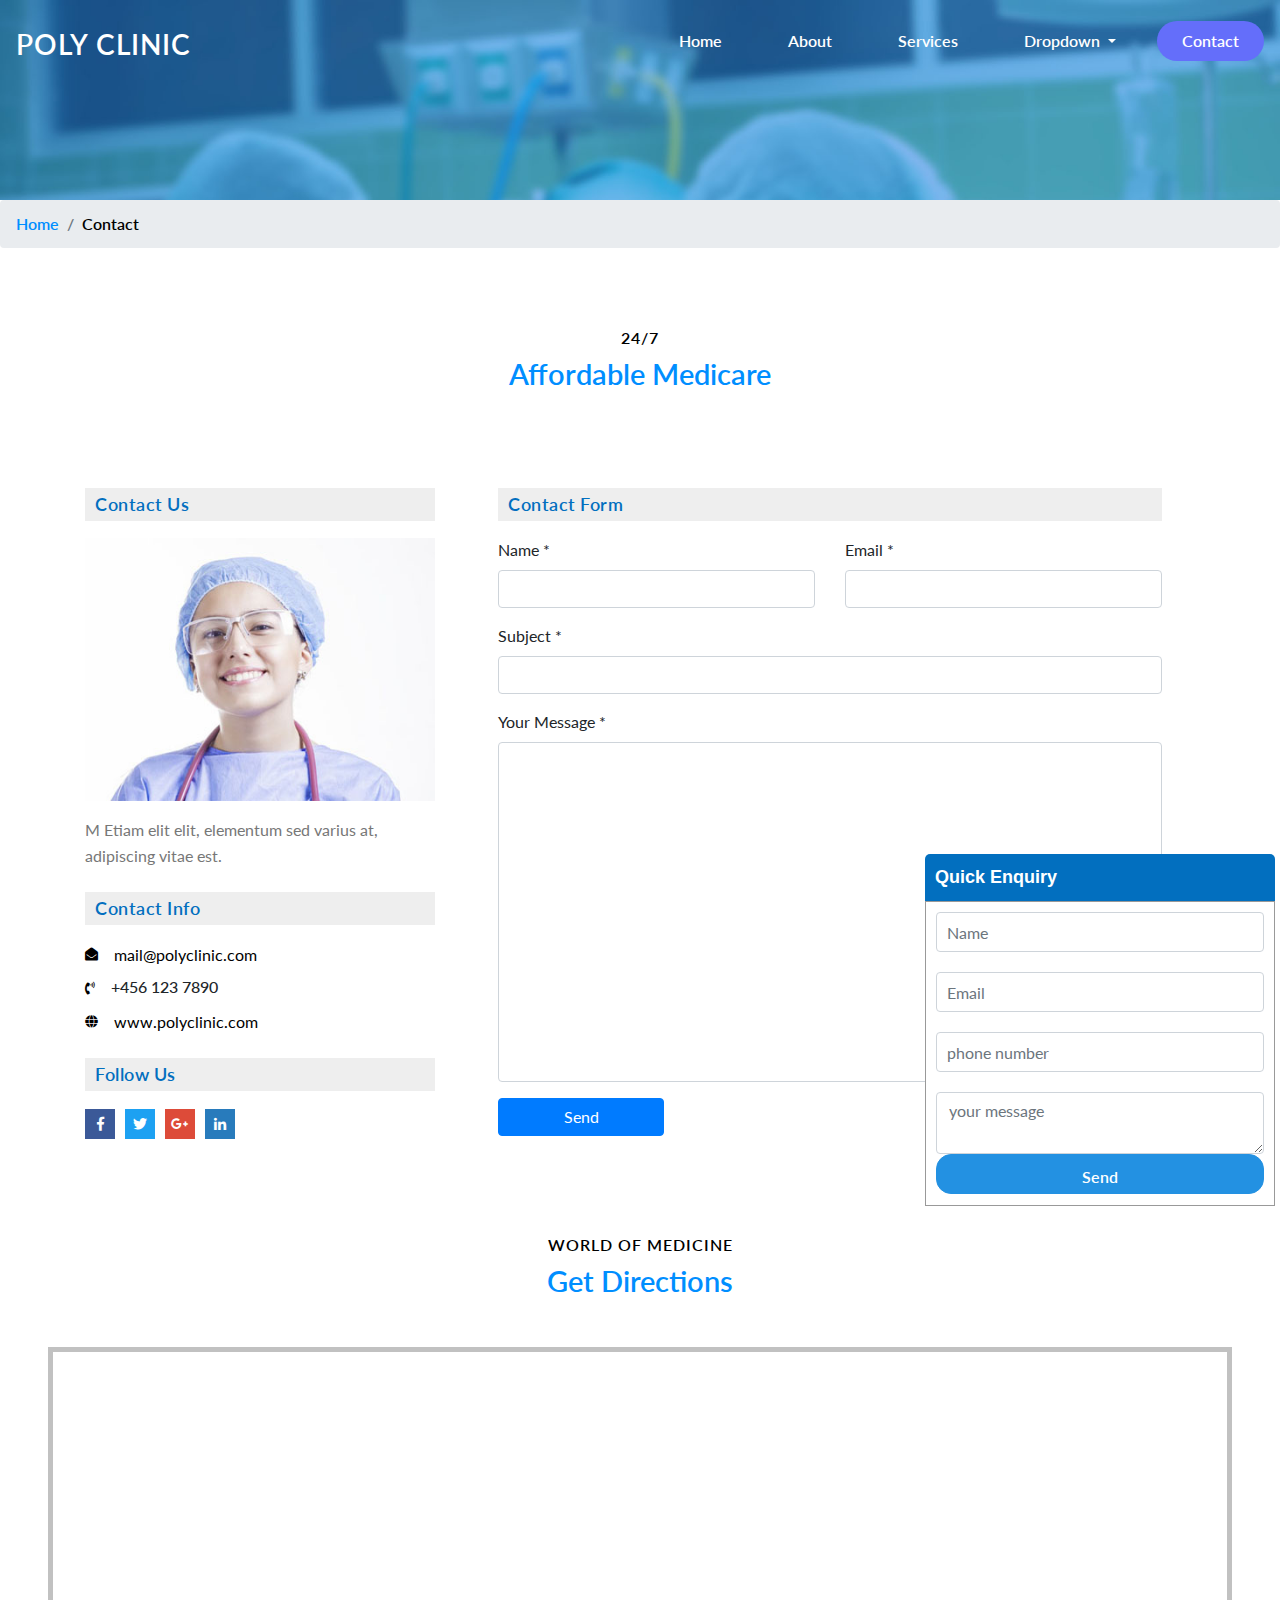
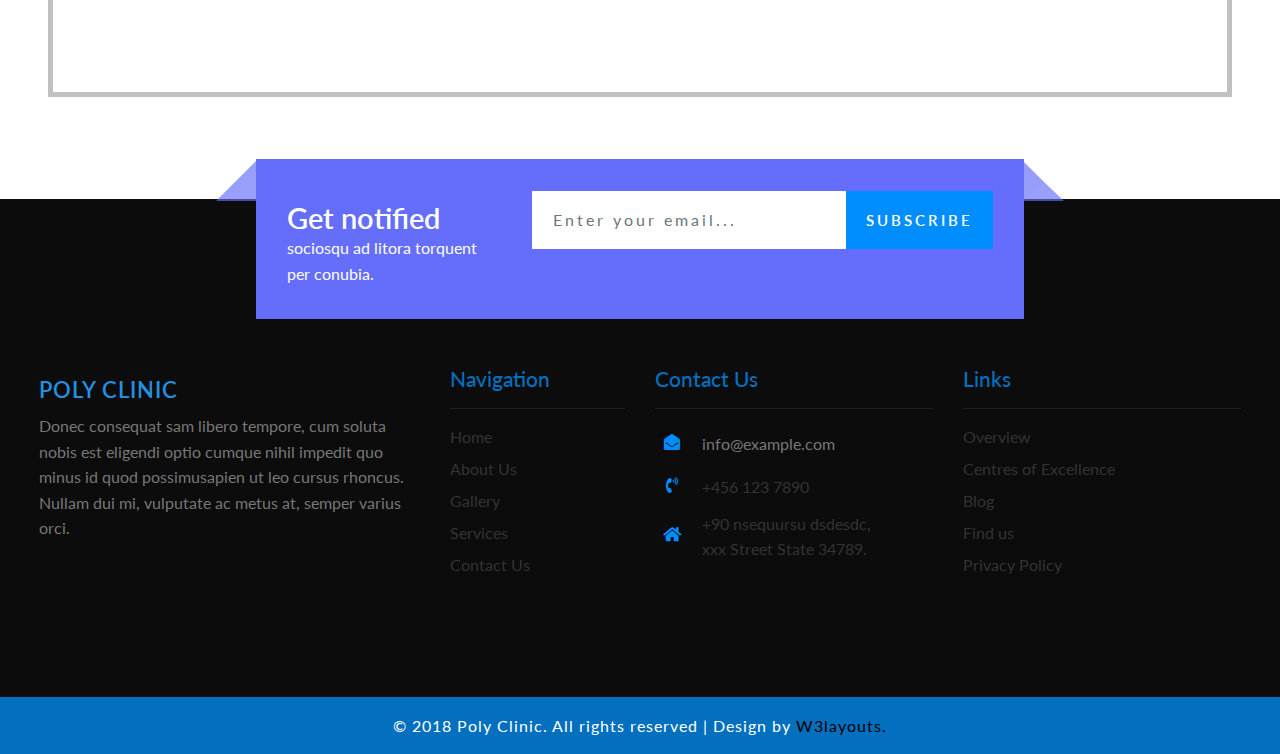
<file: contact.html>
<!--Author: W3layouts
Author URL: http://w3layouts.com
License: Creative Commons Attribution 3.0 Unported
License URL: http://creativecommons.org/licenses/by/3.0/
-->

<!DOCTYPE html>
<html lang="zxx">

<head>
    <title>Poly Clinic Medical Category Bootstrap Responsive website Template | Contact :: w3layouts</title>
    <meta name="viewport" content="width=device-width, initial-scale=1">
    <meta charset="utf-8" />
    <meta name="keywords" content="Poly Clinic Responsive web template, Bootstrap Web Templates, Flat Web Templates, Android Compatible web template, 
	SmartPhone Compatible web template, free WebDesigns for Nokia, Samsung, LG, Sony Ericsson, Motorola web design" />
    <script>
        addEventListener("load", function () {
            setTimeout(hideURLbar, 0);
        }, false);

        function hideURLbar() {
            window.scrollTo(0, 1);
        }
    </script>
    <!-- Custom Theme files -->
    <link href="css/bootstrap.css" type="text/css" rel="stylesheet" media="all">
    <link href="css/style.css" type="text/css" rel="stylesheet" media="all">
    <!-- font-awesome icons -->
    <link href="css/fontawesome-all.min.css" rel="stylesheet">
    <!-- //Custom Theme files -->
    <!-- online-fonts -->
    <link href="//fonts.googleapis.com/css?family=Lato:100,100i,300,300i,400,400i,700,700i,900,900i" rel="stylesheet">
</head>

<body>
    <!-- banner -->
    <div class="inner-banner" id="home">
        <!-- header -->
        <header>
            <nav class="navbar navbar-expand-lg navbar-light bg-gradient-secondary pt-3">

                <h1>
                    <a class="navbar-brand text-white" href="index.html">
                        poly
                        <span>clinic</span>
                    </a>
                </h1>
                <button class="navbar-toggler ml-md-auto" type="button" data-toggle="collapse" data-target="#navbarSupportedContent" aria-controls="navbarSupportedContent"
                    aria-expanded="false" aria-label="Toggle navigation">
                    <span class="navbar-toggler-icon"></span>
                </button>

                <div class="collapse navbar-collapse" id="navbarSupportedContent">
                    <ul class="navbar-nav ml-lg-auto text-center">
                        <li class="nav-item  mr-3">
                            <a class="nav-link text-white" href="index.html">Home
                                <span class="sr-only">(current)</span>
                            </a>
                        </li>
                        <li class="nav-item  mr-3">
                            <a class="nav-link text-white text-capitalize" href="about.html">about</a>
                        </li>
                        <li class="nav-item  mr-3">
                            <a class="nav-link text-white text-capitalize" href="services.html">services</a>
                        </li>
                        <li class="nav-item dropdown mr-3">
                            <a class="nav-link dropdown-toggle  text-white text-capitalize" href="#" id="navbarDropdown" role="button" data-toggle="dropdown"
                                aria-haspopup="true" aria-expanded="false">
                                Dropdown
                            </a>
                            <div class="dropdown-menu" aria-labelledby="navbarDropdown">
                                <a class="dropdown-item" href="gallery.html">Gallery</a>
                                <a class="dropdown-item" href="team.html">Team</a>
                                <div class="dropdown-divider"></div>
                                <a class="dropdown-item" href="typo.html">Typography</a>
                            </div>
                        </li>
                        <li class="nav-item active">
                            <a class="nav-link  text-white text-capitalize" href="contact.html">contact</a>
                        </li>
                    </ul>
                </div>

            </nav>
        </header>
        <!-- //header -->
        <!-- //container -->
    </div>
    <!-- breadcrumbs -->
    <nav aria-label="breadcrumb">
        <ol class="breadcrumb">
            <li class="breadcrumb-item">
                <a href="index.html">Home</a>
            </li>
            <li class="breadcrumb-item active" aria-current="page">Contact</li>
        </ol>
    </nav>
    <!-- //breadcrumbs -->
    <!-- //banner -->
    <!-- contact -->
    <section class="wthree-row pt-3 pb-lg-5 w3-contact">
        <div class="container py-sm-5 pt-0 pb-5">
            <div class="title-section text-center pb-lg-5">
                <h4>24/7</h4>
                <h3 class="w3ls-title text-center text-capitalize">affordable medicare</h3>
            </div>
            <div class="row contact-form pt-lg-5">
                <!-- contact details -->
                <div class="col-lg-4 contact-bottom mt-lg-0 mt-5">
                    <div class="contact-details-top">
                        <h5 class="sub-title-wthree">contact us</h5>
                        <img src="images/contact.jpg" alt="team-image" class="img-fluid  mb-3" />
                        <p>M Etiam elit elit, elementum sed varius at, adipiscing vitae est.</p>
                    </div>
                    <div class="address">
                        <h5 class="sub-title-wthree">contact info</h5>
                        <div class="row wthree-cicon">
                            <span class="fas fa-envelope-open mr-3"></span>
                            <a href="mailto:info@example.com">mail@polyclinic.com</a>
                        </div>
                        <div class="row wthree-cicon">
                            <span class="fas fa-phone-volume mr-3"></span>
                            <h6>+456 123 7890</h6>
                        </div>
                        <div class="row wthree-cicon">
                            <span class="fas fa-globe mr-3"></span>
                            <a href="#">www.polyclinic.com</a>
                        </div>
                    </div>
                    <div class="footerv2-w3ls">
                        <h5 class="sub-title-wthree">follow us</h5>
                        <ul class="social-iconsv2 agileinfo">
                            <li>
                                <a href="#">
                                    <i class="fab fa-facebook-f"></i>
                                </a>
                            </li>
                            <li>
                                <a href="#">
                                    <i class="fab fa-twitter"></i>
                                </a>
                            </li>
                            <li>
                                <a href="#">
                                    <i class="fab fa-google-plus-g"></i>
                                </a>
                            </li>
                            <li>
                                <a href="#">
                                    <i class="fab fa-linkedin-in"></i>
                                </a>
                            </li>
                        </ul>
                    </div>
                </div>
                <!-- //contact details -->
                <div class="col-lg-8 wthree-form-left px-lg-5 mt-lg-0 mt-5">
                    <!-- contact form grid -->
                    <div class="contact-top1">
                        <h5 class="sub-title-wthree">contact form</h5>
                        <form action="#" method="get" class="pc-contact">
                            <div class="row">
                                <div class="col-md-6 form-group">
                                    <label for="contact-name">Name
                                        <span>*</span>
                                    </label>
                                    <input type="text" class="form-control" id="contact-name" required>
                                </div>
                                <div class="col-md-6 form-group">
                                    <label for="contact-email">Email
                                        <span>*</span>
                                    </label>
                                    <input type="email" class="form-control" id="contact-email" required>
                                </div>
                            </div>
                            <div class="form-group">
                                <label for="contact-subject">Subject
                                    <span>*</span>
                                </label>
                                <input type="text" class="form-control" id="contact-subject" required>
                            </div>
                            <div class="form-group">
                                <label for="contact-message">
                                    Your Message
                                    <span>*</span>
                                </label>
                                <textarea class="form-control" rows="5" id="contact-message" required></textarea>
                            </div>
                            <button type="submit" class="btn btn-primary btn-block w-25">Send</button>
                        </form>
                    </div>
                    <!--  //contact form grid ends here -->
                </div>
            </div>
            <!-- //contact details container -->
        </div>
        <!-- contact map grid -->
        <div class="map contact-right p-sm-5 p-3 pb-lg-5">
            <div class="title-section text-center pb-5">
                <h4>world of medicine</h4>
                <h3 class="w3ls-title text-center text-capitalize">Get directions</h3>
            </div>

            <iframe src="https://www.google.com/maps/embed?pb=!1m18!1m12!1m3!1d387190.2798896684!2d-74.25986771844386!3d40.69767006792738!2m3!1f0!2f0!3f0!3m2!1i1024!2i768!4f13.1!3m3!1m2!1s0x89c24fa5d33f083b%3A0xc80b8f06e177fe62!2sNew+York%2C+NY%2C+USA!5e0!3m2!1sen!2sin!4v1531460959590"
                allowfullscreen></iframe>
        </div>
        <!--//contact map grid ends here-->
    </section>
    <!-- footer -->
    <footer class="footer py-md-5 pt-md-3 pb-sm-5">
        <div class="footer-position">
            <div class="container">
                <div class="row newsletter-inner">
                    <div class="col-md-4 py-3">
                        <h3 class="w3ls-title text-white">
                            Get notified</h3>
                        <p class="text-white">sociosqu ad litora torquent per conubia.</p>
                    </div>
                    <div class="col-md-8 newsright">
                        <form action="#" method="post" class="d-flex">
                            <input class="form-control" type="email" placeholder="Enter your email..." name="email" required="">
                            <input class="form-control" type="submit" value="Subscribe">
                        </form>
                    </div>
                    <div class="up-arrow"></div>
                </div>
            </div>
        </div>
        <div class="container-fluid py-lg-5 mt-sm-5">
            <div class="row p-sm-4 px-3 py-5">
                <div class="col-lg-4 col-md-6 footer-top mt-lg-0 mt-md-5">
                    <h2>
                        <a href="index.html" class="text-theme text-uppercase">
                            poly clinic
                        </a>
                    </h2>
                    <p class="mt-2">Donec consequat sam libero tempore, cum soluta nobis est eligendi optio cumque nihil impedit quo minus
                        id quod possimusapien ut leo cursus rhoncus. Nullam dui mi, vulputate ac metus at, semper varius
                        orci.
                    </p>
                </div>
                <div class="col-lg-2  col-md-6 mt-lg-0 mt-5">
                    <div class=".footerv2-w3ls">
                        <h3 class="mb-3 w3f_title">Navigation</h3>
                        <hr>
                        <ul class="list-agileits">
                            <li>
                                <a href="index.html">
                                    Home
                                </a>
                            </li>
                            <li class="my-2">
                                <a href="about.html">
                                    About Us
                                </a>
                            </li>
                            <li class="my-2">
                                <a href="gallery.html">
                                    Gallery
                                </a>
                            </li>
                            <li class="mb-2">
                                <a href="services.html">
                                    Services
                                </a>
                            </li>
                            <li>
                                <a href="contact.html">
                                    Contact Us
                                </a>
                            </li>
                        </ul>
                    </div>
                </div>
                <div class="col-lg-3 col-md-6 mt-lg-0 mt-5">
                    <div class="footerv2-w3ls">
                        <h3 class="mb-3 w3f_title">Contact Us</h3>
                        <hr>
                        <div class="fv3-contact">
                            <span class="fas fa-envelope-open mr-2"></span>
                            <p>
                                <a href="mailto:example@email.com">info@example.com</a>
                            </p>
                        </div>
                        <div class="fv3-contact my-2">
                            <span class="fas fa-phone-volume mr-2"></span>
                            <p>+456 123 7890</p>
                        </div>
                        <div class="fv3-contact">
                            <span class="fas fa-home mr-2"></span>
                            <p>+90 nsequursu dsdesdc,
                                <br>xxx Street State 34789.</p>
                        </div>
                    </div>
                </div>
                <div class="col-lg-3 col-md-6 mt-lg-0 mt-5">
                    <div class="footerv2-w3ls">
                        <h3 class="mb-3 w3f_title">Links</h3>
                        <hr>
                        <ul class="list-agileits">
                            <li>
                                <a href="index.html">
                                    Overview
                                </a>
                            </li>
                            <li class="my-2">
                                <a href="services.html">
                                    Centres of Excellence
                                </a>
                            </li>
                            <li class="my-2">
                                <a href="single.html">
                                    Blog
                                </a>
                            </li>
                            <li class="mb-2">
                                <a href="contact.html">
                                    Find us
                                </a>
                            </li>
                            <li>
                                <a href="index.html">
                                    Privacy Policy
                                </a>
                            </li>
                        </ul>
                    </div>
                </div>
            </div>
        </div>
        <!-- //footer bottom -->
    </footer>
    <!-- //footer -->
    <!-- quick contact -->
    <div class="container">
        <div class="outer-col">
            <div class="heading">Quick Enquiry</div>
            <div class="form-col">
                <form action="#" method="post">
                    <input type="text" class="form-control" placeholder="Name" name="Name" id="user-name" required="">
                    <input type="email" class="form-control" placeholder="Email" name="Name" id="Email-id" required="">
                    <input type="text" class="form-control" placeholder="phone number" name="Name" id="phone-number" required="">
                    <textarea placeholder="your message" class="form-control"></textarea>
                    <input type="submit" value="send" class="btn_apt">
                </form>
            </div>
        </div>
    </div>
    <!-- //quick contact -->
    <!-- copyright -->
    <div class="cpy-right text-center">
        <p>© 2018 Poly Clinic. All rights reserved | Design by
            <a href="http://w3layouts.com"> W3layouts.</a>
        </p>
    </div>
    <!-- //copyright -->
    <!-- js -->
    <script src="js/jquery-2.2.3.min.js"></script>
    <!-- //js -->
    <!-- //fixed quick contact -->
    <script>
        $(function () {
            var hidden = true;
            $(".heading").click(function () {
                if (hidden) {
                    $(this).parent('.outer-col').animate({
                        bottom: "0"
                    }, 1200);
                } else {
                    $(this).parent('.outer-col').animate({
                        bottom: "-305px"
                    }, 1200);
                }
                hidden = !hidden;
            });
        });
    </script>
    <!-- //fixed quick contact -->
    <!-- start-smooth-scrolling -->
    <script src="js/easing.js"></script>
    <script>
        jQuery(document).ready(function ($) {
            $(".scroll").click(function (event) {
                event.preventDefault();

                $('html,body').animate({
                    scrollTop: $(this.hash).offset().top
                }, 1000);
            });
        });
    </script>
    <script src="js/SmoothScroll.min.js"></script>
    <!-- //end-smooth-scrolling -->
    <!-- Bootstrap core JavaScript
================================================== -->
    <!-- Placed at the end of the document so the pages load faster -->
    <script src="js/bootstrap.js"></script>
</body>

</html>
</file>
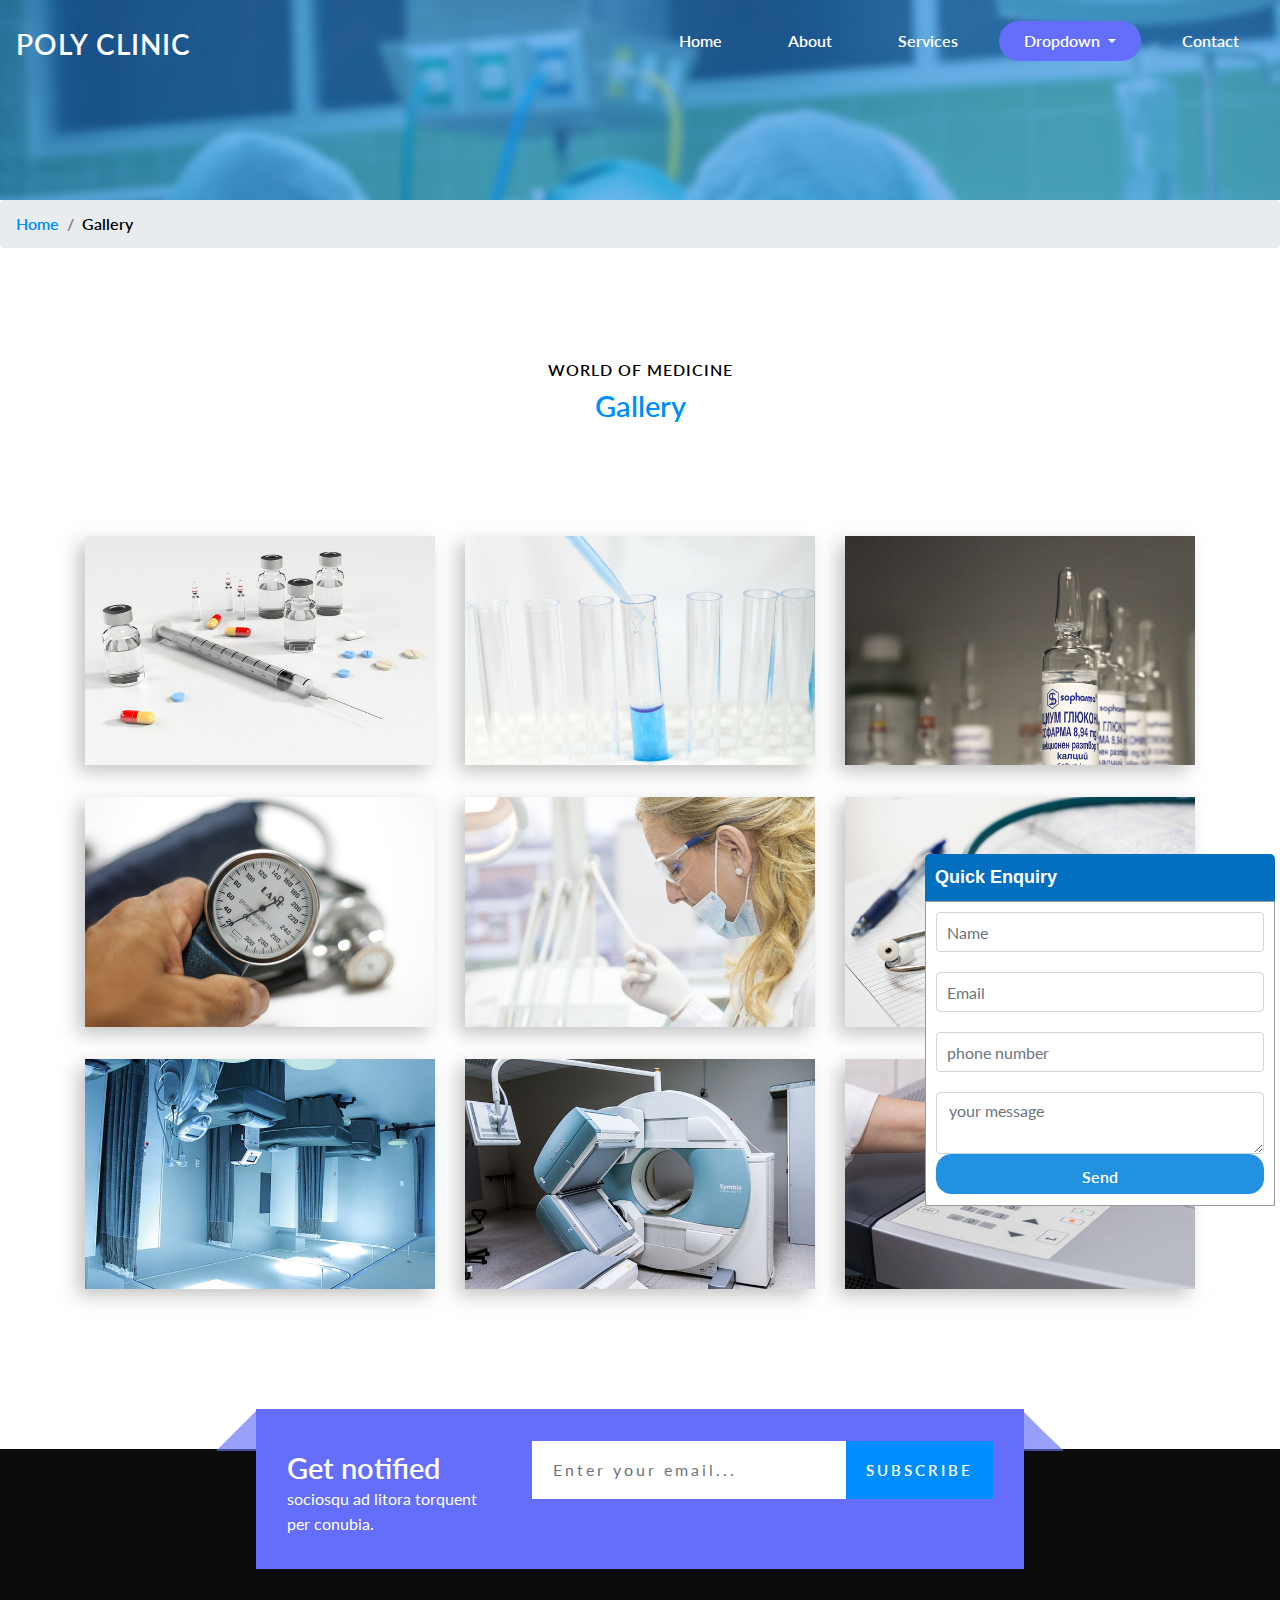
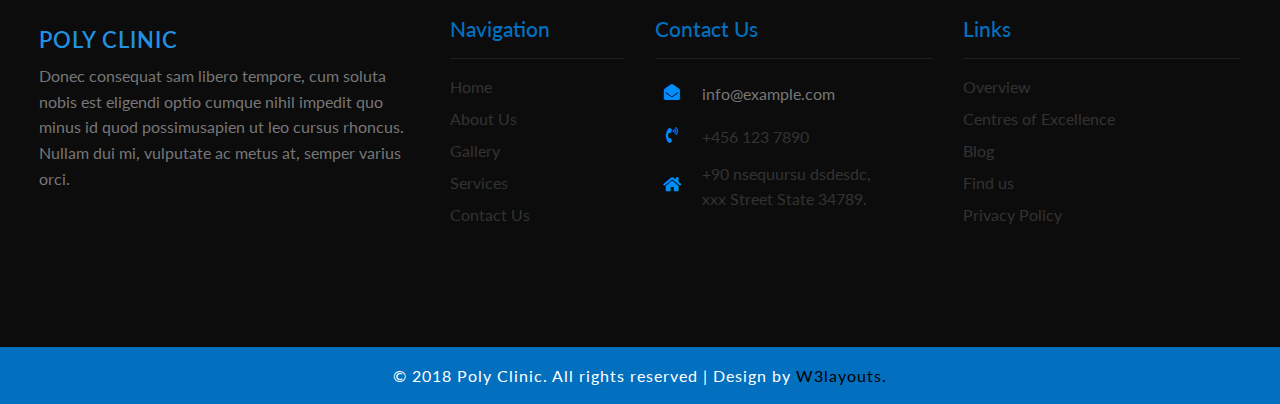
<file: gallery.html>
<!--Author: W3layouts
Author URL: http://w3layouts.com
License: Creative Commons Attribution 3.0 Unported
License URL: http://creativecommons.org/licenses/by/3.0/
-->

<!DOCTYPE html>
<html lang="zxx">

<head>
    <title>Poly Clinic Medical Category Bootstrap Responsive website Template | Gallery :: w3layouts</title>
    <meta name="viewport" content="width=device-width, initial-scale=1">
    <meta charset="utf-8" />
    <meta name="keywords" content="Poly Clinic Responsive web template, Bootstrap Web Templates, Flat Web Templates, Android Compatible web template, 
	SmartPhone Compatible web template, free WebDesigns for Nokia, Samsung, LG, Sony Ericsson, Motorola web design" />
    <script>
        addEventListener("load", function () {
            setTimeout(hideURLbar, 0);
        }, false);

        function hideURLbar() {
            window.scrollTo(0, 1);
        }
    </script>
    <!-- Custom Theme files -->
    <link href="css/bootstrap.css" type="text/css" rel="stylesheet" media="all">
    <!-- gallery  -->
    <link href="css/simpleLightbox.css" rel="stylesheet" type="text/css" />
    <link href="css/style.css" type="text/css" rel="stylesheet" media="all">
    <!-- font-awesome icons -->
    <link href="css/fontawesome-all.min.css" rel="stylesheet">
    <!-- //Custom Theme files -->
    <!-- online-fonts -->
    <link href="//fonts.googleapis.com/css?family=Lato:100,100i,300,300i,400,400i,700,700i,900,900i" rel="stylesheet">
</head>

<body>
    <!-- banner -->
    <div class="inner-banner" id="home">
        <!-- header -->
        <header>
            <nav class="navbar navbar-expand-lg navbar-light bg-gradient-secondary pt-3">

                <h1>
                    <a class="navbar-brand text-white" href="index.html">
                        poly
                        <span>clinic</span>
                    </a>
                </h1>
                <button class="navbar-toggler ml-md-auto" type="button" data-toggle="collapse" data-target="#navbarSupportedContent" aria-controls="navbarSupportedContent"
                    aria-expanded="false" aria-label="Toggle navigation">
                    <span class="navbar-toggler-icon"></span>
                </button>

                <div class="collapse navbar-collapse" id="navbarSupportedContent">
                    <ul class="navbar-nav ml-lg-auto text-center">
                        <li class="nav-item  mr-3">
                            <a class="nav-link text-white" href="index.html">Home
                                <span class="sr-only">(current)</span>
                            </a>
                        </li>
                        <li class="nav-item  mr-3">
                            <a class="nav-link text-white text-capitalize" href="about.html">about</a>
                        </li>
                        <li class="nav-item  mr-3">
                            <a class="nav-link text-white text-capitalize" href="services.html">services</a>
                        </li>
                        <li class="nav-item dropdown mr-3 active">
                            <a class="nav-link dropdown-toggle  text-white text-capitalize" href="#" id="navbarDropdown" role="button" data-toggle="dropdown"
                                aria-haspopup="true" aria-expanded="false">
                                Dropdown
                            </a>
                            <div class="dropdown-menu" aria-labelledby="navbarDropdown">
                                <a class="dropdown-item" href="gallery.html">Gallery</a>
                                <a class="dropdown-item" href="team.html">Team</a>
                                <div class="dropdown-divider"></div>
                                <a class="dropdown-item" href="typo.html">Typography</a>
                            </div>
                        </li>
                        <li class="nav-item">
                            <a class="nav-link  text-white text-capitalize" href="contact.html">contact</a>
                        </li>
                    </ul>
                </div>

            </nav>
        </header>
        <!-- //header -->
        <!-- //container -->
    </div>
    <!-- breadcrumbs -->
    <nav aria-label="breadcrumb">
        <ol class="breadcrumb">
            <li class="breadcrumb-item">
                <a href="index.html">Home</a>
            </li>
            <li class="breadcrumb-item active" aria-current="page">Gallery</li>
        </ol>
    </nav>
    <!-- //breadcrumbs -->
    <!-- //banner -->
    <!--gallery-->
    <div class="gallery  py-5" id="gallery">
        <div class="container py-md-5">
            <div class="title-section text-center pb-5">
                <h4>world of medicine</h4>
                <h3 class="w3ls-title text-center text-capitalize">Gallery</h3>
            </div>
            <div class="row w3ls_gallery_grids">
                <div class="row w3_agile_gallery_grid pt-lg-5">
                    <div class="col-sm-4 agile_gallery_grid">
                        <a title="Start Improving Your Business Today." href="images/g1.jpg">
                            <div class="agile_gallery_grid1">
                                <img src="images/g1.jpg" alt=" " class="img-fluid" />
                                <div class="w3layouts_gallery_grid1_pos">
                                    <h3>Poly Clinic</h3>
                                    <p>World of Medicine</p>
                                </div>
                            </div>
                        </a>
                    </div>
                    <div class="col-sm-4  agile_gallery_grid">
                        <a title="Start Improving Your Business Today." href="images/g2.jpg">
                            <div class="agile_gallery_grid1">
                                <img src="images/g2.jpg" alt=" " class="img-fluid" />
                                <div class="w3layouts_gallery_grid1_pos">
                                    <h3>Poly Clinic</h3>
                                    <p>World of Medicine</p>
                                </div>
                            </div>
                        </a>
                    </div>
                    <div class="col-sm-4 agile_gallery_grid">
                        <a title="Start Improving Your Business Today." href="images/g3.jpg">
                            <div class="agile_gallery_grid1">
                                <img src="images/g3.jpg" alt=" " class="img-fluid" />
                                <div class="w3layouts_gallery_grid1_pos">
                                    <h3>Poly Clinic</h3>
                                    <p>World of Medicine</p>
                                </div>
                            </div>
                        </a>
                    </div>
                </div>
                <div class="row w3_agile_gallery_grid">
                    <div class="col-sm-4 agile_gallery_grid">
                        <a title="Start Improving Your Business Today." href="images/g4.jpg">
                            <div class="agile_gallery_grid1">
                                <img src="images/g4.jpg" alt=" " class="img-fluid" />
                                <div class="w3layouts_gallery_grid1_pos">
                                    <h3>Poly Clinic</h3>
                                    <p>World of Medicine</p>
                                </div>
                            </div>
                        </a>
                    </div>
                    <div class="col-sm-4 agile_gallery_grid">
                        <a title="Start Improving Your Business Today." href="images/g5.jpg">
                            <div class="agile_gallery_grid1">
                                <img src="images/g5.jpg" alt=" " class="img-fluid" />
                                <div class="w3layouts_gallery_grid1_pos">
                                    <h3>Poly Clinic</h3>
                                    <p>World of Medicine</p>
                                </div>
                            </div>
                        </a>
                    </div>
                    <div class="col-sm-4 agile_gallery_grid">
                        <a title="Start Improving Your Business Today." href="images/g6.jpg">
                            <div class="agile_gallery_grid1">
                                <img src="images/g6.jpg" alt=" " class="img-fluid" />
                                <div class="w3layouts_gallery_grid1_pos">
                                    <h3>Poly Clinic</h3>
                                    <p>World of Medicine</p>
                                </div>
                            </div>
                        </a>
                    </div>
                </div>
                <div class="row w3_agile_gallery_grid pb-lg-5">
                    <div class="col-sm-4 agile_gallery_grid">
                        <a title="Start Improving Your Business Today." href="images/g7.jpg">
                            <div class="agile_gallery_grid1">
                                <img src="images/g7.jpg" alt=" " class="img-fluid" />
                                <div class="w3layouts_gallery_grid1_pos">
                                    <h3>Poly Clinic</h3>
                                    <p>World of Medicine</p>
                                </div>
                            </div>
                        </a>
                    </div>
                    <div class="col-sm-4 agile_gallery_grid">
                        <a title="Start Improving Your Business Today." href="images/g8.jpg">
                            <div class="agile_gallery_grid1">
                                <img src="images/g8.jpg" alt=" " class="img-fluid" />
                                <div class="w3layouts_gallery_grid1_pos">
                                    <h3>Poly Clinic</h3>
                                    <p>World of Medicine</p>
                                </div>
                            </div>
                        </a>
                    </div>
                    <div class="col-sm-4 agile_gallery_grid">
                        <a title="Start Improving Your Business Today." href="images/g9.jpg">
                            <div class="agile_gallery_grid1">
                                <img src="images/g9.jpg" alt=" " class="img-fluid" />
                                <div class="w3layouts_gallery_grid1_pos">
                                    <h3>Poly Clinic</h3>
                                    <p>World of Medicine</p>
                                </div>
                            </div>
                        </a>
                    </div>
                </div>
            </div>
        </div>
    </div>
    <!--//gallery-->
    <!-- footer -->
    <footer class="footer py-md-5 pt-md-3 pb-sm-5">
        <div class="footer-position">
            <div class="container">
                <div class="row newsletter-inner">
                    <div class="col-sm-4 py-3">
                        <h3 class="w3ls-title text-white">
                            Get notified</h3>
                        <p class="text-white">sociosqu ad litora torquent per conubia.</p>
                    </div>
                    <div class="col-md-8 newsright">
                        <form action="#" method="post" class="d-flex">
                            <input class="form-control" type="email" placeholder="Enter your email..." name="email" required="">
                            <input class="form-control" type="submit" value="Subscribe">
                        </form>
                    </div>
                    <div class="up-arrow"></div>
                </div>
            </div>
        </div>
        <div class="container-fluid py-lg-5 mt-sm-5">
            <div class="row p-sm-4 px-3 py-5">
                <div class="col-lg-4 col-md-6 footer-top mt-lg-0 mt-md-5">
                    <h2>
                        <a href="index.html" class="text-theme text-uppercase">
                            poly clinic
                        </a>
                    </h2>
                    <p class="mt-2">Donec consequat sam libero tempore, cum soluta nobis est eligendi optio cumque nihil impedit quo minus
                        id quod possimusapien ut leo cursus rhoncus. Nullam dui mi, vulputate ac metus at, semper varius
                        orci.
                    </p>
                </div>
                <div class="col-lg-2  col-md-6 mt-lg-0 mt-5">
                    <div class=".footerv2-w3ls">
                        <h3 class="mb-3 w3f_title">Navigation</h3>
                        <hr>
                        <ul class="list-agileits">
                            <li>
                                <a href="index.html">
                                    Home
                                </a>
                            </li>
                            <li class="my-2">
                                <a href="about.html">
                                    About Us
                                </a>
                            </li>
                            <li class="my-2">
                                <a href="gallery.html">
                                    Gallery
                                </a>
                            </li>
                            <li class="mb-2">
                                <a href="services.html">
                                    Services
                                </a>
                            </li>
                            <li>
                                <a href="contact.html">
                                    Contact Us
                                </a>
                            </li>
                        </ul>
                    </div>
                </div>
                <div class="col-lg-3 col-md-6 mt-lg-0 mt-5">
                    <div class="footerv2-w3ls">
                        <h3 class="mb-3 w3f_title">Contact Us</h3>
                        <hr>
                        <div class="fv3-contact">
                            <span class="fas fa-envelope-open mr-2"></span>
                            <p>
                                <a href="mailto:example@email.com">info@example.com</a>
                            </p>
                        </div>
                        <div class="fv3-contact my-2">
                            <span class="fas fa-phone-volume mr-2"></span>
                            <p>+456 123 7890</p>
                        </div>
                        <div class="fv3-contact">
                            <span class="fas fa-home mr-2"></span>
                            <p>+90 nsequursu dsdesdc,
                                <br>xxx Street State 34789.</p>
                        </div>
                    </div>
                </div>
                <div class="col-lg-3 col-md-6 mt-lg-0 mt-5">
                    <div class="footerv2-w3ls">
                        <h3 class="mb-3 w3f_title">Links</h3>
                        <hr>
                        <ul class="list-agileits">
                            <li>
                                <a href="index.html">
                                    Overview
                                </a>
                            </li>
                            <li class="my-2">
                                <a href="services.html">
                                    Centres of Excellence
                                </a>
                            </li>
                            <li class="my-2">
                                <a href="single.html">
                                    Blog
                                </a>
                            </li>
                            <li class="mb-2">
                                <a href="contact.html">
                                    Find us
                                </a>
                            </li>
                            <li>
                                <a href="index.html">
                                    Privacy Policy
                                </a>
                            </li>
                        </ul>
                    </div>
                </div>
            </div>
        </div>
        <!-- //footer bottom -->
    </footer>
    <!-- //footer -->
    <!-- quick contact -->
    <div class="container">
        <div class="outer-col">
            <div class="heading">Quick Enquiry</div>
            <div class="form-col">
                <form action="#" method="post">
                    <input type="text" class="form-control" placeholder="Name" name="Name" id="user-name" required="">
                    <input type="email" class="form-control" placeholder="Email" name="Name" id="Email-id" required="">
                    <input type="text" class="form-control" placeholder="phone number" name="Name" id="phone-number" required="">
                    <textarea placeholder="your message" class="form-control"></textarea>
                    <input type="submit" value="send" class="btn_apt">
                </form>
            </div>
        </div>
    </div>
    <!-- //quick contact -->
    <!-- copyright -->
    <div class="cpy-right text-center">
        <p>© 2018 Poly Clinic. All rights reserved | Design by
            <a href="http://w3layouts.com"> W3layouts.</a>
        </p>
    </div>
    <!-- //copyright -->
    <!-- js -->
    <script src="js/jquery-2.2.3.min.js"></script>
    <!-- //js -->
    <!-- Gallery-script -->
    <script src="js/simpleLightbox.js"></script>
    <script>
        $('.w3_agile_gallery_grid a').simpleLightbox();
    </script>
    <!-- //fixed quick contact -->
    <script>
        $(function () {
            var hidden = true;
            $(".heading").click(function () {
                if (hidden) {
                    $(this).parent('.outer-col').animate({
                        bottom: "0"
                    }, 1200);
                } else {
                    $(this).parent('.outer-col').animate({
                        bottom: "-305px"
                    }, 1200);
                }
                hidden = !hidden;
            });
        });
    </script>
    <!-- //fixed quick contact -->
    <!-- start-smooth-scrolling -->
    <script src="js/easing.js"></script>
    <script>
        jQuery(document).ready(function ($) {
            $(".scroll").click(function (event) {
                event.preventDefault();

                $('html,body').animate({
                    scrollTop: $(this.hash).offset().top
                }, 1000);
            });
        });
    </script>
    <script src="js/SmoothScroll.min.js"></script>
    <!-- //end-smooth-scrolling -->
    <!-- Bootstrap core JavaScript
================================================== -->
    <!-- Placed at the end of the document so the pages load faster -->
    <script src="js/bootstrap.js"></script>
</body>

</html>
</file>
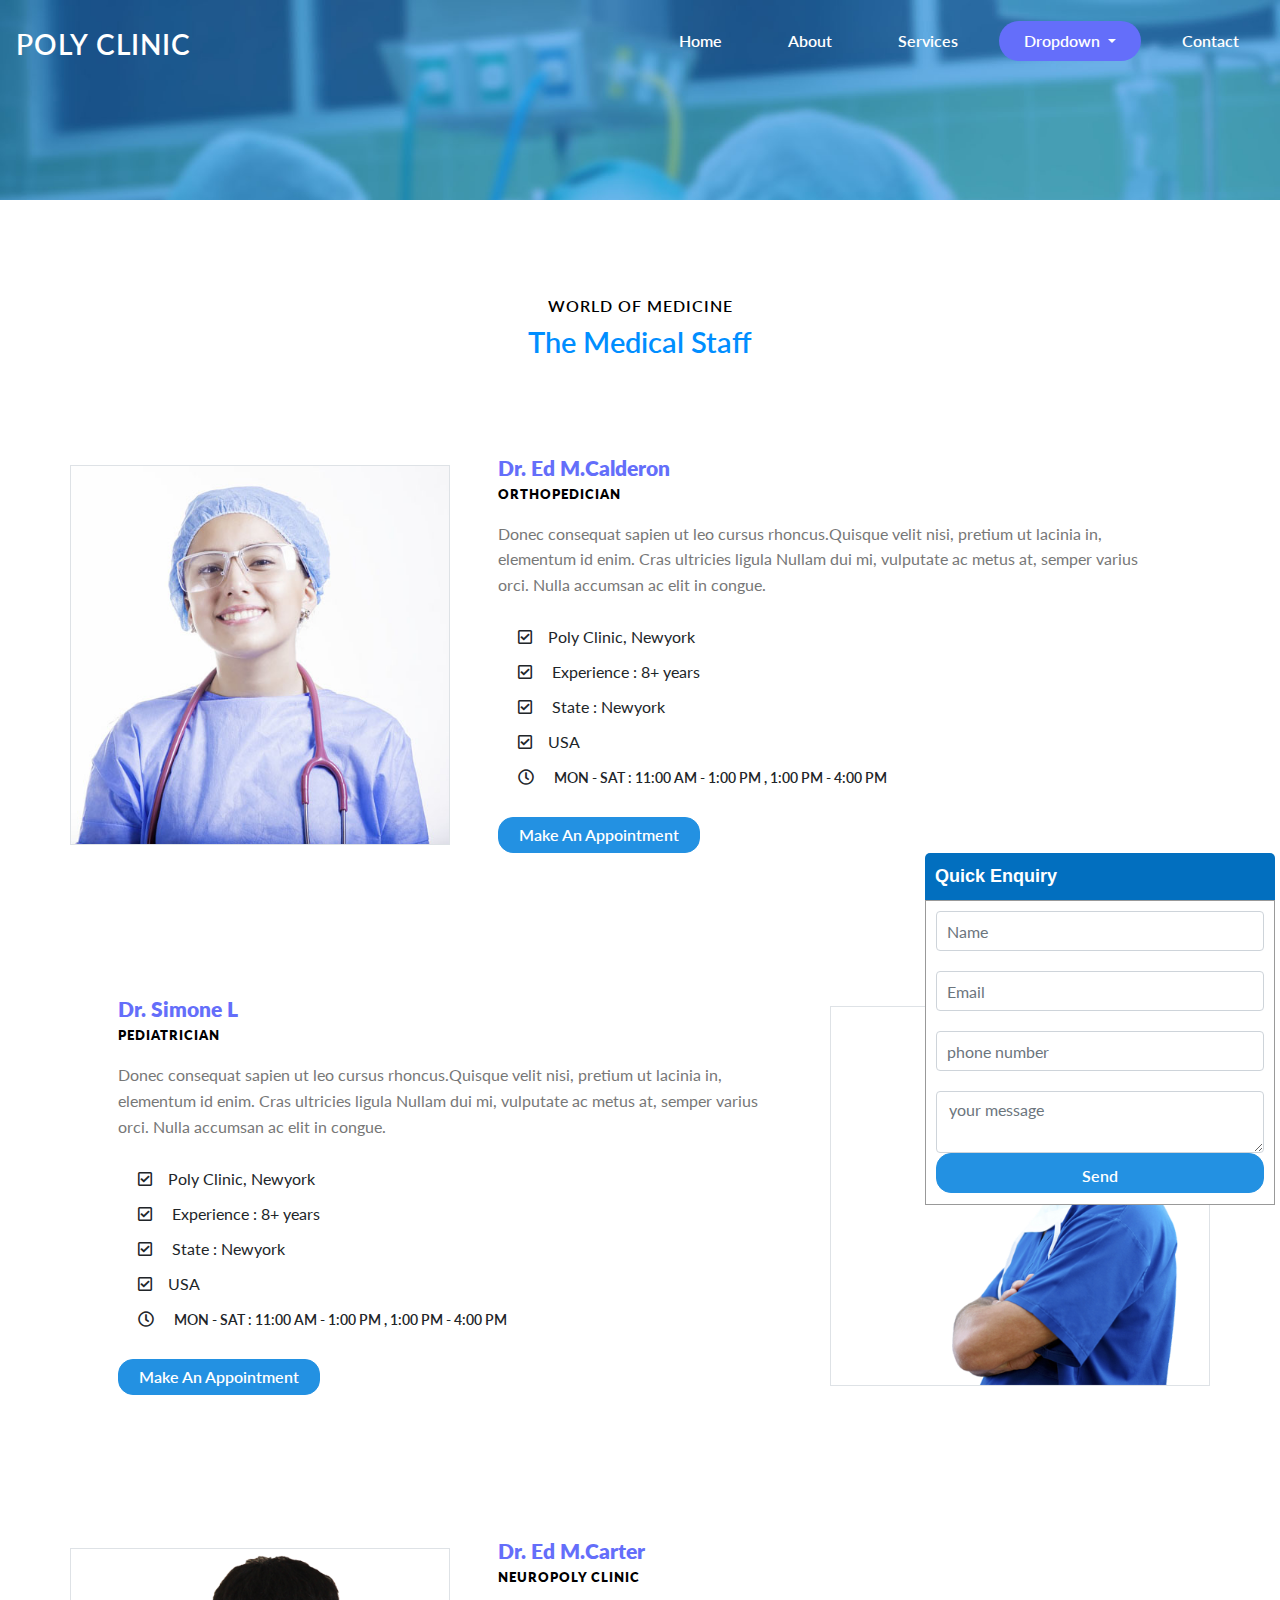
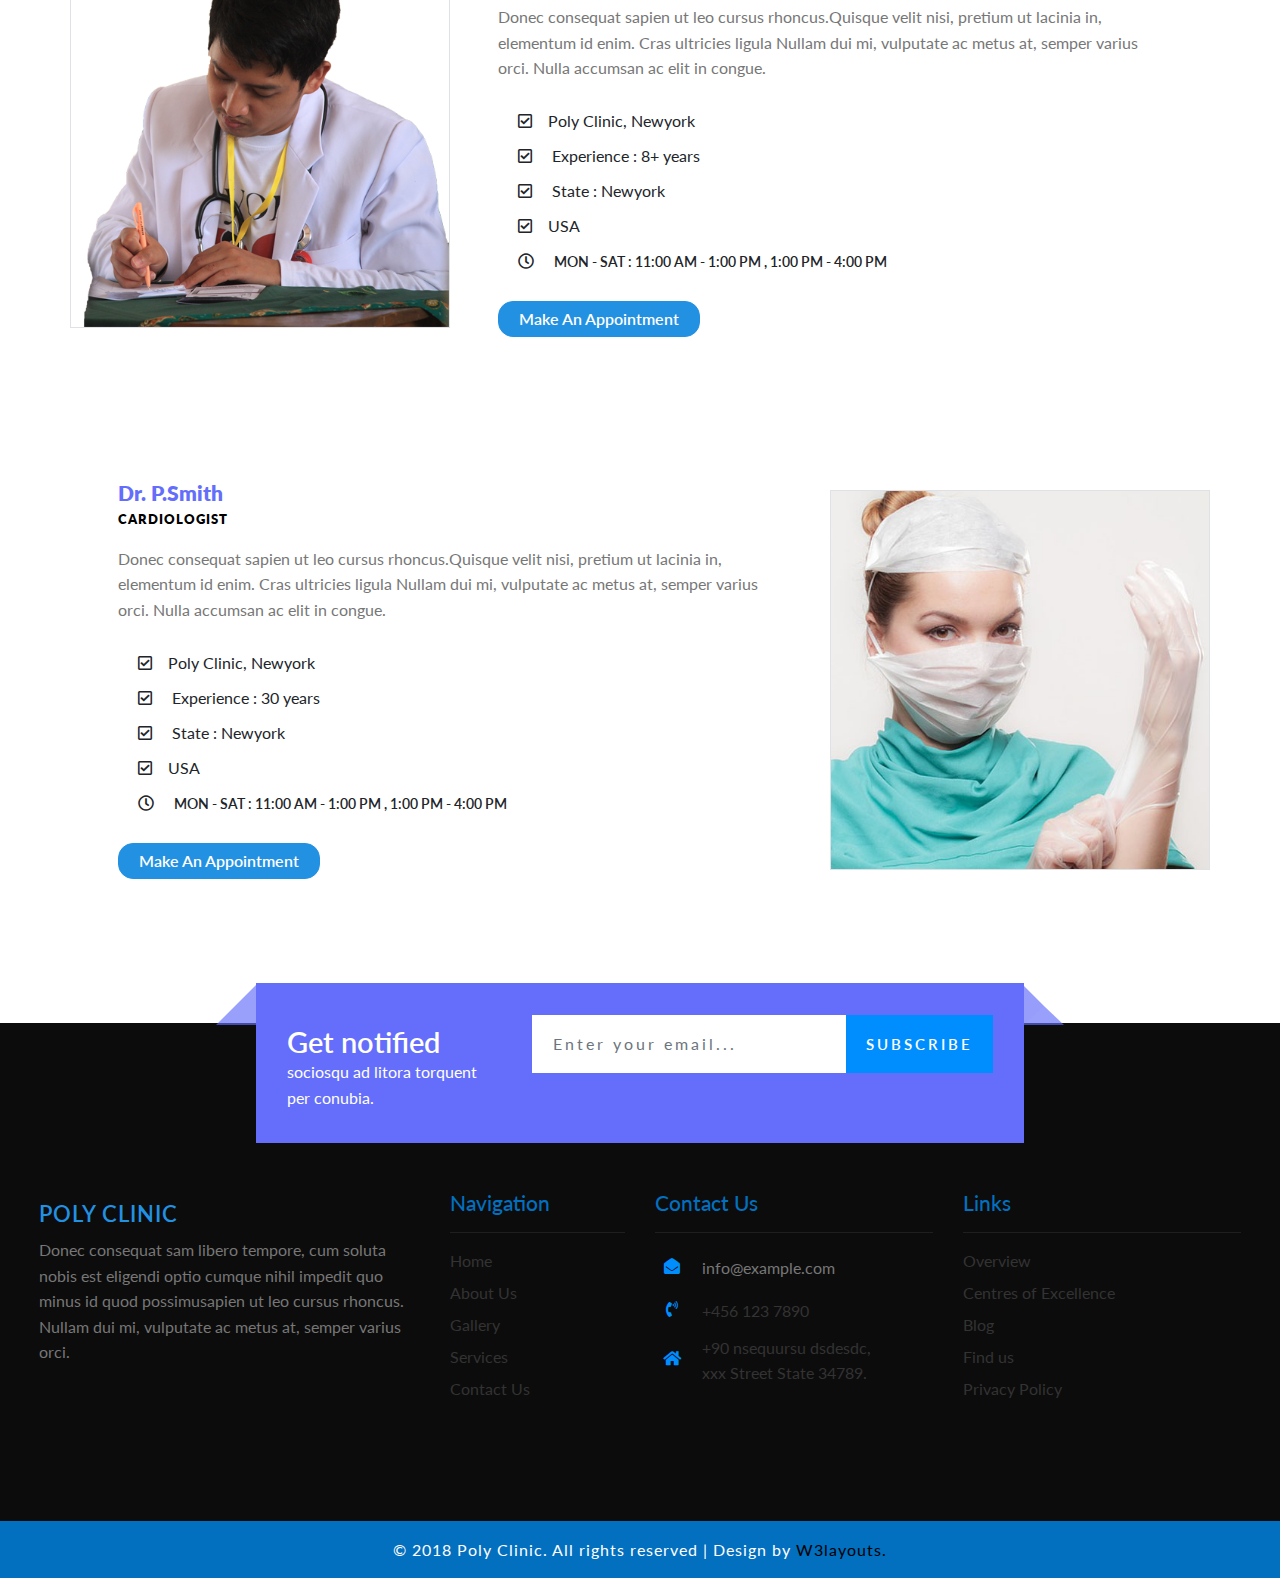
<file: patient.html>
<!DOCTYPE html>
<html>

<head>
    <title>Poly Clinic Medical Category Bootstrap Responsive website Template | Team :: w3layouts</title>
    <meta name="viewport" content="width=device-width, initial-scale=1">
    <meta charset="utf-8" />
 
    <!-- Custom Theme files -->
    <link href="css/bootstrap.css" type="text/css" rel="stylesheet" media="all">
    <link href="css/style.css" type="text/css" rel="stylesheet" media="all">
    <!-- font-awesome icons -->
    <link href="css/fontawesome-all.min.css" rel="stylesheet">
    <!-- //Custom Theme files -->
    <!-- online-fonts -->
    <link href="//fonts.googleapis.com/css?family=Lato:100,100i,300,300i,400,400i,700,700i,900,900i" rel="stylesheet">
</head>

<body>
    <!-- banner -->
    <div class="inner-banner" id="home">
        <!-- header -->
        <header>
            <nav class="navbar navbar-expand-lg navbar-light bg-gradient-secondary pt-3">

                <h1>
                    <a class="navbar-brand text-white" href="index.html">
                        poly
                        <span>clinic</span>
                    </a>
                </h1>
                <button class="navbar-toggler ml-md-auto" type="button" data-toggle="collapse" data-target="#navbarSupportedContent" aria-controls="navbarSupportedContent"
                    aria-expanded="false" aria-label="Toggle navigation">
                    <span class="navbar-toggler-icon"></span>
                </button>

                <div class="collapse navbar-collapse" id="navbarSupportedContent">
                    <ul class="navbar-nav ml-lg-auto text-center">
                        <li class="nav-item mr-3">
                            <a class="nav-link text-white" href="index.html">Home
                                <span class="sr-only">(current)</span>
                            </a>
                        </li>
                        <li class="nav-item  mr-3">
                            <a class="nav-link text-white text-capitalize" href="about.html">about</a>
                        </li>
                        <li class="nav-item  mr-3">
                            <a class="nav-link text-white text-capitalize" href="services.html">services</a>
                        </li>
                        <li class="nav-item dropdown mr-3 active">
                            <a class="nav-link dropdown-toggle  text-white text-capitalize" href="#" id="navbarDropdown" role="button" data-toggle="dropdown"
                                aria-haspopup="true" aria-expanded="false">
                                Dropdown
                            </a>
                            <div class="dropdown-menu" aria-labelledby="navbarDropdown">
                                <a class="dropdown-item" href="gallery.html">Gallery</a>
                                <a class="dropdown-item" href="team.html">Team</a>
                                <div class="dropdown-divider"></div>
                                <a class="dropdown-item" href="typo.html">Typography</a>
                            </div>
                        </li>
                        <li class="nav-item">
                            <a class="nav-link  text-white text-capitalize" href="contact.html">contact</a>
                        </li>
                    </ul>
                </div>

            </nav>
        </header>
        <!-- //header -->
        <!-- //container -->
    </div>
    <!-- //banner -->
    <!-- team -->
    <section class="team-agile py-lg-5">
        <div class="container py-sm-5 pt-5 pb-0">
            <div class="title-section text-center pb-lg-5">
                <h4>world of medicine</h4>
                <h3 class="w3ls-title text-center text-capitalize">the medical staff</h3>
            </div>
            <div class="row mt-5 pb-lg-5">
                <div class="col-md-4 border p-0 my-auto">
                    <img src="images/t1.jpg" class="img-fluid" alt="team-img" />
                </div>
                <div class="col-md-8 team-text mt-md-0 mt-5">
                    <h4>Dr. Ed M.Calderon</h4>
                    <small>Orthopedician</small>
                    <p class="my-3">Donec consequat sapien ut leo cursus rhoncus.Quisque velit nisi, pretium ut lacinia in, elementum id
                        enim. Cras ultricies ligula Nullam dui mi, vulputate ac metus at, semper varius orci. Nulla accumsan
                        ac elit in congue.</p>
                    <ul class="list-group mb-3">
                        <li class="list-group-item border-0">
                            <i class="far fa-check-square  mr-3"></i>Poly Clinic, Newyork</li>
                        <li class="list-group-item border-0 py-0">
                            <i class="far fa-check-square  mr-3"></i>
                            Experience : 8+ years</li>
                        <li class="list-group-item border-0">
                            <i class="far fa-check-square  mr-3"></i>
                            State : Newyork</li>
                        <li class="list-group-item border-0 py-0">
                            <i class="far fa-check-square  mr-3"></i>USA</li>
                        <li class="list-group-item border-0">
                            <i class="far fa-clock  mr-3"></i>
                            <span class="ot">MON - SAT : 11:00 AM - 1:00 PM , 1:00 PM - 4:00 PM </span>
                        </li>
                    </ul>
                    <a href="#" class="btn_apt" data-toggle="modal" data-target="#exampleModalLabel2">make an appointment </a>
                </div>
            </div>
            <div class="row my-5 py-lg-5">
                <div class="col-md-8 team-text  order-1 order-sm-0  mt-md-0 mt-5">
                    <h4>Dr. Simone L</h4>
                    <small>Pediatrician</small>
                    <p class="my-3">Donec consequat sapien ut leo cursus rhoncus.Quisque velit nisi, pretium ut lacinia in, elementum id
                        enim. Cras ultricies ligula Nullam dui mi, vulputate ac metus at, semper varius orci. Nulla accumsan
                        ac elit in congue.</p>
                    <ul class="list-group mb-3">
                        <li class="list-group-item border-0">
                            <i class="far fa-check-square  mr-3"></i>Poly Clinic, Newyork</li>
                        <li class="list-group-item border-0 py-0">
                            <i class="far fa-check-square  mr-3"></i>
                            Experience : 8+ years</li>
                        <li class="list-group-item border-0">
                            <i class="far fa-check-square  mr-3"></i>
                            State : Newyork</li>
                        <li class="list-group-item border-0 py-0">
                            <i class="far fa-check-square  mr-3"></i>USA</li>
                        <li class="list-group-item border-0">
                            <i class="far fa-clock  mr-3"></i>
                            <span class="ot">MON - SAT : 11:00 AM - 1:00 PM , 1:00 PM - 4:00 PM </span>
                        </li>
                    </ul>
                    <a href="#" class="btn_apt" data-toggle="modal" data-target="#exampleModalLabel2">make an appointment </a>
                </div>
                <div class="col-md-4 border p-0 my-auto order-0 order-sm-1">
                    <img src="images/t2.png" class="img-fluid" alt="team-img" />
                </div>
            </div>
            <div class="row py-lg-5 mb-5">
                <div class="col-md-4 border p-0 my-auto">
                    <img src="images/t3.png" class="img-fluid" alt="team-img" />
                </div>
                <div class="col-md-8 team-text mt-md-0 mt-5">
                    <h4>Dr. Ed M.Carter</h4>
                    <small>NeuroPoly Clinic</small>
                    <p class="my-3">Donec consequat sapien ut leo cursus rhoncus.Quisque velit nisi, pretium ut lacinia in, elementum id
                        enim. Cras ultricies ligula Nullam dui mi, vulputate ac metus at, semper varius orci. Nulla accumsan
                        ac elit in congue.</p>
                    <ul class="list-group mb-3">
                        <li class="list-group-item border-0">
                            <i class="far fa-check-square  mr-3"></i>Poly Clinic, Newyork</li>
                        <li class="list-group-item border-0 py-0">
                            <i class="far fa-check-square  mr-3"></i>
                            Experience : 8+ years</li>
                        <li class="list-group-item border-0">
                            <i class="far fa-check-square  mr-3"></i>
                            State : Newyork</li>
                        <li class="list-group-item border-0 py-0">
                            <i class="far fa-check-square  mr-3"></i>USA</li>
                        <li class="list-group-item border-0">
                            <i class="far fa-clock  mr-3"></i>
                            <span class="ot">MON - SAT : 11:00 AM - 1:00 PM , 1:00 PM - 4:00 PM </span>
                        </li>
                    </ul>
                    <a href="#" class="btn_apt" data-toggle="modal" data-target="#exampleModalLabel2">make an appointment </a>
                </div>
            </div>
            <div class="row my-5 py-lg-5 mb-md-0 mb-5">
                <div class="col-md-8 team-text order-1 order-sm-0  mt-md-0 mt-5">
                    <h4>Dr. P.Smith</h4>
                    <small>Cardiologist
                    </small>
                    <p class="my-3">Donec consequat sapien ut leo cursus rhoncus.Quisque velit nisi, pretium ut lacinia in, elementum id
                        enim. Cras ultricies ligula Nullam dui mi, vulputate ac metus at, semper varius orci. Nulla accumsan
                        ac elit in congue.</p>
                    <ul class="list-group mb-3">
                        <li class="list-group-item border-0">
                            <i class="far fa-check-square  mr-3"></i>Poly Clinic, Newyork</li>
                        <li class="list-group-item border-0 py-0">
                            <i class="far fa-check-square  mr-3"></i>
                            Experience : 30 years</li>
                        <li class="list-group-item border-0">
                            <i class="far fa-check-square  mr-3"></i>
                            State : Newyork</li>
                        <li class="list-group-item border-0 py-0">
                            <i class="far fa-check-square  mr-3"></i>USA</li>
                        <li class="list-group-item border-0">
                            <i class="far fa-clock  mr-3"></i>
                            <span class="ot">MON - SAT : 11:00 AM - 1:00 PM , 1:00 PM - 4:00 PM </span>
                        </li>
                    </ul>
                    <a href="#" class="btn_apt" data-toggle="modal" data-target="#exampleModalLabel2">make an appointment </a>
                </div>
                <div class="col-md-4 border p-0 my-auto order-0 order-sm-1">
                    <img src="images/t4.jpg" class="img-fluid" alt="team-img" />
                </div>
            </div>
        </div>
    </section>
    <!-- //team -->
    <!-- footer -->
    <footer class="footer py-md-5 pt-md-3 pb-sm-5">
        <div class="footer-position">
            <div class="container">
                <div class="row newsletter-inner">
                    <div class="col-md-4 py-3">
                        <h3 class="w3ls-title text-white">
                            Get notified</h3>
                        <p class="text-white">sociosqu ad litora torquent per conubia.</p>
                    </div>
                    <div class="col-md-8 newsright">
                        <form action="#" method="post" class="d-flex">
                            <input class="form-control" type="email" placeholder="Enter your email..." name="email" required="">
                            <input class="form-control" type="submit" value="Subscribe">
                        </form>
                    </div>
                    <div class="up-arrow"></div>
                </div>
            </div>
        </div>
        <div class="container-fluid py-lg-5 mt-sm-5">
            <div class="row p-sm-4 px-3 py-5">
                <div class="col-lg-4 col-md-6 footer-top mt-lg-0 mt-md-5">
                    <h2>
                        <a href="index.html" class="text-theme text-uppercase">
                            poly clinic
                        </a>
                    </h2>
                    <p class="mt-2">Donec consequat sam libero tempore, cum soluta nobis est eligendi optio cumque nihil impedit quo minus
                        id quod possimusapien ut leo cursus rhoncus. Nullam dui mi, vulputate ac metus at, semper varius
                        orci.
                    </p>
                </div>
                <div class="col-lg-2  col-md-6 mt-lg-0 mt-5">
                    <div class=".footerv2-w3ls">
                        <h3 class="mb-3 w3f_title">Navigation</h3>
                        <hr>
                        <ul class="list-agileits">
                            <li>
                                <a href="index.html">
                                    Home
                                </a>
                            </li>
                            <li class="my-2">
                                <a href="about.html">
                                    About Us
                                </a>
                            </li>
                            <li class="my-2">
                                <a href="gallery.html">
                                    Gallery
                                </a>
                            </li>
                            <li class="mb-2">
                                <a href="services.html">
                                    Services
                                </a>
                            </li>
                            <li>
                                <a href="contact.html">
                                    Contact Us
                                </a>
                            </li>
                        </ul>
                    </div>
                </div>
                <div class="col-lg-3 col-md-6 mt-lg-0 mt-5">
                    <div class="footerv2-w3ls">
                        <h3 class="mb-3 w3f_title">Contact Us</h3>
                        <hr>
                        <div class="fv3-contact">
                            <span class="fas fa-envelope-open mr-2"></span>
                            <p>
                                <a href="mailto:example@email.com">info@example.com</a>
                            </p>
                        </div>
                        <div class="fv3-contact my-2">
                            <span class="fas fa-phone-volume mr-2"></span>
                            <p>+456 123 7890</p>
                        </div>
                        <div class="fv3-contact">
                            <span class="fas fa-home mr-2"></span>
                            <p>+90 nsequursu dsdesdc,
                                <br>xxx Street State 34789.</p>
                        </div>
                    </div>
                </div>
                <div class="col-lg-3 col-md-6 mt-lg-0 mt-5">
                    <div class="footerv2-w3ls">
                        <h3 class="mb-3 w3f_title">Links</h3>
                        <hr>
                        <ul class="list-agileits">
                            <li>
                                <a href="index.html">
                                    Overview
                                </a>
                            </li>
                            <li class="my-2">
                                <a href="services.html">
                                    Centres of Excellence
                                </a>
                            </li>
                            <li class="my-2">
                                <a href="single.html">
                                    Blog
                                </a>
                            </li>
                            <li class="mb-2">
                                <a href="contact.html">
                                    Find us
                                </a>
                            </li>
                            <li>
                                <a href="index.html">
                                    Privacy Policy
                                </a>
                            </li>
                        </ul>
                    </div>
                </div>
            </div>
        </div>
        <!-- //footer bottom -->
    </footer>
    <!-- //footer -->
    <!-- quick contact -->
    <div class="container">
        <div class="outer-col">
            <div class="heading">Quick Enquiry</div>
            <div class="form-col">
                <form action="#" method="post">
                    <input type="text" class="form-control" placeholder="Name" name="Name" id="user-name" required="">
                    <input type="email" class="form-control" placeholder="Email" name="Name" id="Email-id" required="">
                    <input type="text" class="form-control" placeholder="phone number" name="Name" id="phone-number" required="">
                    <textarea placeholder="your message" class="form-control"></textarea>
                    <input type="submit" value="send" class="btn_apt">
                </form>
            </div>
        </div>
    </div>
    <!-- //quick contact -->
    <!-- copyright -->
    <div class="cpy-right text-center">
        <p>© 2018 Poly Clinic. All rights reserved | Design by
            <a href="http://w3layouts.com"> W3layouts.</a>
        </p>
    </div>
    <!-- //copyright -->
  
    <!-- //Appointment modal -->
    <!-- js -->
    <script src="js/jquery-2.2.3.min.js"></script>
    <!-- //js -->
    <!-- //fixed quick contact -->
    <script>
        $(function () {
            var hidden = true;
            $(".heading").click(function () {
                if (hidden) {
                    $(this).parent('.outer-col').animate({
                        bottom: "0"
                    }, 1200);
                } else {
                    $(this).parent('.outer-col').animate({
                        bottom: "-305px"
                    }, 1200);
                }
                hidden = !hidden;
            });
        });
    </script>
    <!-- //fixed quick contact -->
    <!--start-date-piker-->
    <link rel="stylesheet" href="css/jquery-ui.css" />
    <script src="js/jquery-ui.js"></script>
    <script>
        $(function () {
            $("#datepicker,#datepicker1").datepicker();
        });
    </script>
    <!-- //End-date-piker -->
    <!-- start-smooth-scrolling -->
    <script src="js/easing.js"></script>
    <script>
        jQuery(document).ready(function ($) {
            $(".scroll").click(function (event) {
                event.preventDefault();

                $('html,body').animate({
                    scrollTop: $(this.hash).offset().top
                }, 1000);
            });
        });
    </script>
    <script src="js/SmoothScroll.min.js"></script>
    <!-- //end-smooth-scrolling -->
    <!-- Bootstrap core JavaScript
================================================== -->
    <!-- Placed at the end of the document so the pages load faster -->
    <script src="js/bootstrap.js"></script>
</body>

</html>
</file>
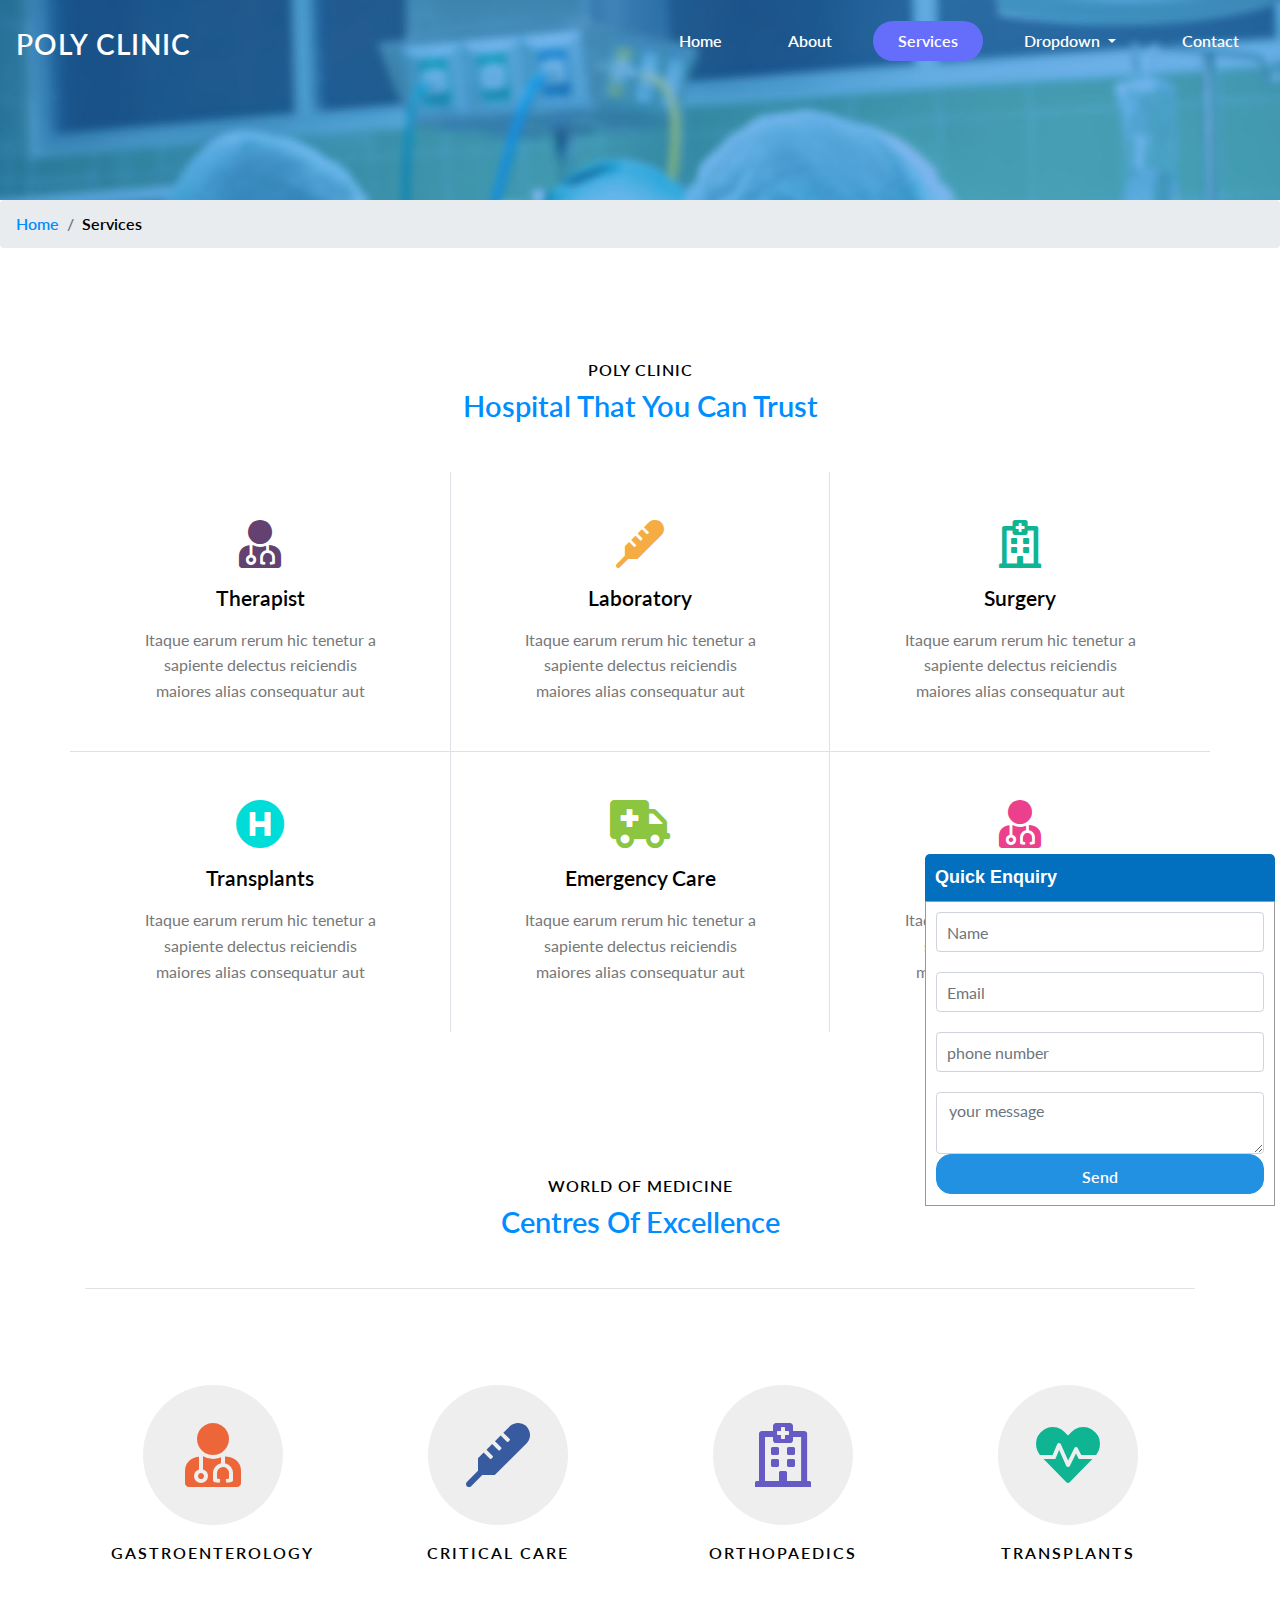
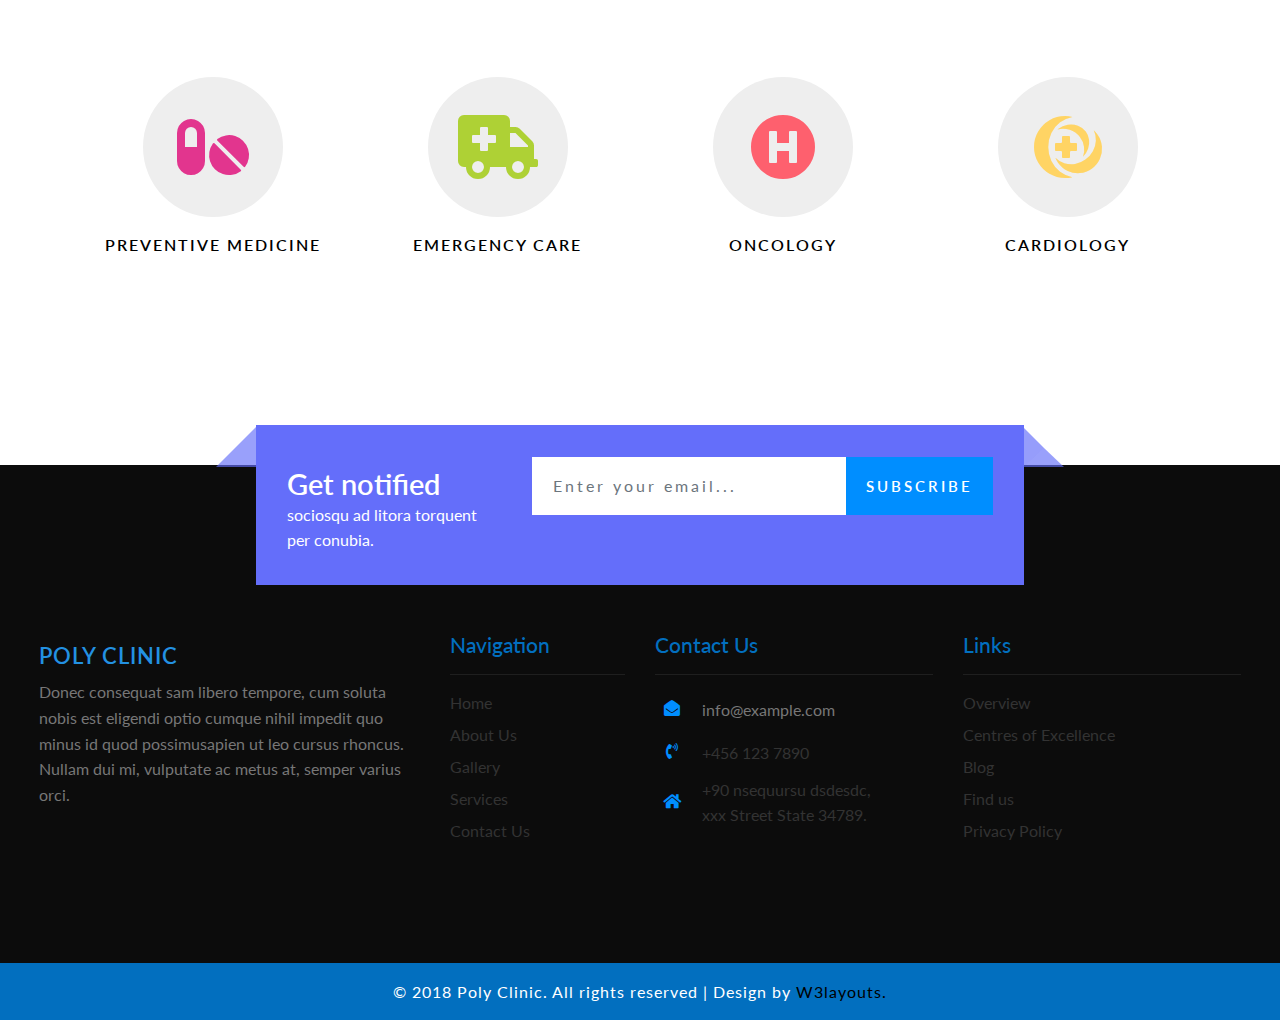
<file: services.html>
<!--Author: W3layouts
Author URL: http://w3layouts.com
License: Creative Commons Attribution 3.0 Unported
License URL: http://creativecommons.org/licenses/by/3.0/
-->

<!DOCTYPE html>
<html lang="zxx">

<head>
    <title>Poly Clinic Medical Category Bootstrap Responsive website Template | Services :: w3layouts</title>
    <meta name="viewport" content="width=device-width, initial-scale=1">
    <meta charset="utf-8" />
    <meta name="keywords" content="Poly Clinic Responsive web template, Bootstrap Web Templates, Flat Web Templates, Android Compatible web template, 
	SmartPhone Compatible web template, free WebDesigns for Nokia, Samsung, LG, Sony Ericsson, Motorola web design" />
    <script>
        addEventListener("load", function () {
            setTimeout(hideURLbar, 0);
        }, false);

        function hideURLbar() {
            window.scrollTo(0, 1);
        }
    </script>
    <!-- Custom Theme files -->
    <link href="css/bootstrap.css" type="text/css" rel="stylesheet" media="all">
    <link href="css/style.css" type="text/css" rel="stylesheet" media="all">
    <!-- font-awesome icons -->
    <link href="css/fontawesome-all.min.css" rel="stylesheet">
    <!-- //Custom Theme files -->
    <!-- online-fonts -->
    <link href="//fonts.googleapis.com/css?family=Lato:100,100i,300,300i,400,400i,700,700i,900,900i" rel="stylesheet">
</head>

<body>
    <!-- banner -->
    <div class="inner-banner" id="home">
        <!-- header -->
        <header>
            <nav class="navbar navbar-expand-lg navbar-light bg-gradient-secondary pt-3">

                <h1>
                    <a class="navbar-brand text-white" href="index.html">
                        poly
                        <span>clinic</span>
                    </a>
                </h1>
                <button class="navbar-toggler ml-md-auto" type="button" data-toggle="collapse" data-target="#navbarSupportedContent" aria-controls="navbarSupportedContent"
                    aria-expanded="false" aria-label="Toggle navigation">
                    <span class="navbar-toggler-icon"></span>
                </button>

                <div class="collapse navbar-collapse" id="navbarSupportedContent">
                    <ul class="navbar-nav ml-lg-auto text-center">
                        <li class="nav-item  mr-3">
                            <a class="nav-link text-white" href="index.html">Home
                                <span class="sr-only">(current)</span>
                            </a>
                        </li>
                        <li class="nav-item  mr-3">
                            <a class="nav-link text-white text-capitalize" href="about.html">about</a>
                        </li>
                        <li class="nav-item  mr-3 active">
                            <a class="nav-link text-white text-capitalize" href="services.html">services</a>
                        </li>
                        <li class="nav-item dropdown mr-3">
                            <a class="nav-link dropdown-toggle  text-white text-capitalize" href="#" id="navbarDropdown" role="button" data-toggle="dropdown"
                                aria-haspopup="true" aria-expanded="false">
                                Dropdown
                            </a>
                            <div class="dropdown-menu" aria-labelledby="navbarDropdown">
                                <a class="dropdown-item" href="gallery.html">Gallery</a>
                                <a class="dropdown-item" href="team.html">Team</a>
                                <div class="dropdown-divider"></div>
                                <a class="dropdown-item" href="typo.html">Typography</a>
                            </div>
                        </li>
                        <li class="nav-item">
                            <a class="nav-link  text-white text-capitalize" href="contact.html">contact</a>
                        </li>
                    </ul>
                </div>

            </nav>
        </header>
        <!-- //header -->
        <!-- //container -->
    </div>
    <!-- breadcrumbs -->
    <nav aria-label="breadcrumb">
        <ol class="breadcrumb">
            <li class="breadcrumb-item">
                <a href="index.html">Home</a>
            </li>
            <li class="breadcrumb-item active" aria-current="page">Services</li>
        </ol>
    </nav>
    <!-- //breadcrumbs -->
    <!-- //banner -->
    <!-- about -->
    <div class="agileits-about py-md-5 py-5" id="services">
        <div class="container pt-lg-5">
            <div class="title-section text-center pb-md-5">
                <h4>Poly clinic</h4>
                <h3 class="w3ls-title text-center text-capitalize">hospital that you can trust</h3>
            </div>
            <div class="agileits-about-row row  text-center pt-md-0 pt-5">
                <div class="col-lg-4 col-sm-6 agileits-about-grids">
                    <div class="p-md-5 p-sm-3">
                        <i class="fas fa-user-md"></i>
                        <h4 class="mt-2 mb-3">therapist</h4>
                        <p>Itaque earum rerum hic tenetur a sapiente delectus reiciendis maiores alias consequatur aut</p>
                    </div>
                </div>
                <div class="col-lg-4 col-sm-6 agileits-about-grids  border-left border-right my-sm-0 my-5">
                    <div class="p-md-5 p-sm-3">
                        <i class="fas fa-thermometer"></i>
                        <h4 class="mt-2 mb-3">laboratory</h4>
                        <p>Itaque earum rerum hic tenetur a sapiente delectus reiciendis maiores alias consequatur aut</p>
                    </div>
                </div>
                <div class="col-lg-4 agileits-about-grids">
                    <div class="p-md-5 p-sm-3">
                        <i class="far fa-hospital"></i>
                        <h4 class="mt-2 mb-3">surgery</h4>
                        <p>Itaque earum rerum hic tenetur a sapiente delectus reiciendis maiores alias consequatur aut</p>
                    </div>
                </div>
            </div>
            <div class="agileits-about-row border-top row text-center pt-md-0 pt-5 mt-md-0 mt-5">
                <div class="col-lg-4 col-sm-6 agileits-about-grids">
                    <div class="p-md-5 p-sm-3 col-label">
                        <i class="fas fa-hospital-symbol"></i>
                        <h4 class="mt-2 mb-3">transplants</h4>
                        <p>Itaque earum rerum hic tenetur a sapiente delectus reiciendis maiores alias consequatur aut</p>
                    </div>
                </div>
                <div class="col-lg-4 col-sm-6 agileits-about-grids mt-lg-0 mt-md-3 border-left border-right pt-sm-0 pt-5">
                    <div class="p-md-5 p-sm-3 col-label">
                        <i class="fas fa-ambulance">
                        </i>
                        <h4 class="mt-2 mb-3">emergency care</h4>
                        <p>Itaque earum rerum hic tenetur a sapiente delectus reiciendis maiores alias consequatur aut</p>
                    </div>
                </div>
                <div class="col-lg-4 agileits-about-grids pt-md-0 pt-5">
                    <div class="p-md-5 p-sm-3 col-label">
                        <i class="fa fa-user-md"></i>
                        <h4 class="mt-2 mb-3">oncology</h4>
                        <p>Itaque earum rerum hic tenetur a sapiente delectus reiciendis maiores alias consequatur aut</p>
                    </div>
                </div>
            </div>
        </div>
    </div>
    <!-- //about -->
    <!--services-->
    <div class="agileits-services py-lg-5 pb-5" id="explore">
        <div class="container py-lg-5">
            <div class="title-section text-center pb-5 border-bottom">
                <h4>world of medicine</h4>
                <h3 class="w3ls-title text-center text-capitalize">centres of excellence</h3>
            </div>
            <div class="agileits-services-row row pt-5">
                <div class="col-lg-3 col-sm-6 agileits-services-grids py-lg-5 py-sm-4 pb-4">
                    <span class="fas fa-user-md"></span>
                    <h4 class="my-3">Gastroenterology</h4>
                </div>
                <div class="col-lg-3 col-sm-6 agileits-services-grids  py-lg-5 py-4">
                    <span class="fas fa-thermometer"></span>
                    <h4 class="my-3">critical care</h4>
                </div>
                <div class="col-lg-3 col-sm-6 agileits-services-grids  py-lg-5 py-4">
                    <span class="far fa-hospital"></span>
                    <h4 class="my-3">Orthopaedics</h4>
                </div>
                <div class="col-lg-3 col-sm-6 agileits-services-grids   py-lg-5 py-4">
                    <span class="fas fa-heartbeat"></span>
                    <h4 class="my-3">Transplants</h4>
                </div>
            </div>
            <div class="row pb-md-5">
                <div class="col-lg-3 col-sm-6 agile_service_bottom agileits-services-grids  py-lg-5 py-4">
                    <span class="fas fa-pills"></span>
                    <h4 class="my-3">preventive medicine</h4>
                </div>
                <div class="col-lg-3 col-sm-6 agile_service_bottom agileits-services-grids  py-lg-5 py-4">
                    <span class="fas fa-ambulance"></span>
                    <h4 class="my-3">emergency care</h4>
                </div>
                <div class="col-lg-3 col-sm-6 agile_service_bottom agileits-services-grids   py-lg-5 py-4">
                    <span class="fas fa-hospital-symbol"></span>
                    <h4 class="my-3">oncology</h4>
                </div>
                <div class="col-lg-3 col-sm-6 agile_service_bottom agileits-services-grids   py-lg-5 py-sm-4 pt-4">
                    <span class="fab fa-medrt"></span>
                    <h4 class="my-3">cardiology</h4>
                </div>
            </div>
        </div>
    </div>
    <!-- //services-->
    <!-- footer -->
    <footer class="footer py-md-5 pt-md-3 pb-sm-5">
        <div class="footer-position">
            <div class="container">
                <div class="row newsletter-inner">
                    <div class="col-md-4 py-3">
                        <h3 class="w3ls-title text-white">
                            Get notified</h3>
                        <p class="text-white">sociosqu ad litora torquent per conubia.</p>
                    </div>
                    <div class="col-md-8 newsright">
                        <form action="#" method="post" class="d-flex">
                            <input class="form-control" type="email" placeholder="Enter your email..." name="email" required="">
                            <input class="form-control" type="submit" value="Subscribe">
                        </form>
                    </div>
                    <div class="up-arrow"></div>
                </div>
            </div>
        </div>
        <div class="container-fluid py-lg-5 mt-sm-5">
            <div class="row p-sm-4 px-3 py-5">
                <div class="col-lg-4 col-md-6 footer-top mt-lg-0 mt-md-5">
                    <h2>
                        <a href="index.html" class="text-theme text-uppercase">
                            poly clinic
                        </a>
                    </h2>
                    <p class="mt-2">Donec consequat sam libero tempore, cum soluta nobis est eligendi optio cumque nihil impedit quo minus
                        id quod possimusapien ut leo cursus rhoncus. Nullam dui mi, vulputate ac metus at, semper varius
                        orci.
                    </p>
                </div>
                <div class="col-lg-2  col-md-6 mt-lg-0 mt-5">
                    <div class=".footerv2-w3ls">
                        <h3 class="mb-3 w3f_title">Navigation</h3>
                        <hr>
                        <ul class="list-agileits">
                            <li>
                                <a href="index.html">
                                    Home
                                </a>
                            </li>
                            <li class="my-2">
                                <a href="about.html">
                                    About Us
                                </a>
                            </li>
                            <li class="my-2">
                                <a href="gallery.html">
                                    Gallery
                                </a>
                            </li>
                            <li class="mb-2">
                                <a href="services.html">
                                    Services
                                </a>
                            </li>
                            <li>
                                <a href="contact.html">
                                    Contact Us
                                </a>
                            </li>
                        </ul>
                    </div>
                </div>
                <div class="col-lg-3 col-sm-6 mt-lg-0 mt-5">
                    <div class="footerv2-w3ls">
                        <h3 class="mb-3 w3f_title">Contact Us</h3>
                        <hr>
                        <div class="fv3-contact">
                            <span class="fas fa-envelope-open mr-2"></span>
                            <p>
                                <a href="mailto:example@email.com">info@example.com</a>
                            </p>
                        </div>
                        <div class="fv3-contact my-2">
                            <span class="fas fa-phone-volume mr-2"></span>
                            <p>+456 123 7890</p>
                        </div>
                        <div class="fv3-contact">
                            <span class="fas fa-home mr-2"></span>
                            <p>+90 nsequursu dsdesdc,
                                <br>xxx Street State 34789.</p>
                        </div>
                    </div>
                </div>
                <div class="col-lg-3 col-sm-6 mt-lg-0 mt-5">
                    <div class="footerv2-w3ls">
                        <h3 class="mb-3 w3f_title">Links</h3>
                        <hr>
                        <ul class="list-agileits">
                            <li>
                                <a href="index.html">
                                    Overview
                                </a>
                            </li>
                            <li class="my-2">
                                <a href="services.html">
                                    Centres of Excellence
                                </a>
                            </li>
                            <li class="my-2">
                                <a href="single.html">
                                    Blog
                                </a>
                            </li>
                            <li class="mb-2">
                                <a href="contact.html">
                                    Find us
                                </a>
                            </li>
                            <li>
                                <a href="index.html">
                                    Privacy Policy
                                </a>
                            </li>
                        </ul>
                    </div>
                </div>
            </div>
        </div>
        <!-- //footer bottom -->
    </footer>
    <!-- //footer -->
    <!-- copyright -->
    <div class="cpy-right text-center">
        <p>© 2018 Poly Clinic. All rights reserved | Design by
            <a href="http://w3layouts.com"> W3layouts.</a>
        </p>
    </div>
    <!-- //copyright -->
    <!-- quick contact -->
    <div class="container">
        <div class="outer-col">
            <div class="heading">Quick Enquiry</div>
            <div class="form-col">
                <form action="#" method="post">
                    <input type="text" class="form-control" placeholder="Name" name="Name" id="user-name" required="">
                    <input type="email" class="form-control" placeholder="Email" name="Name" id="Email-id" required="">
                    <input type="text" class="form-control" placeholder="phone number" name="Name" id="phone-number" required="">
                    <textarea placeholder="your message" class="form-control"></textarea>
                    <input type="submit" value="send" class="btn_apt">
                </form>
            </div>
        </div>
    </div>
    <!-- //quick contact -->
    <!-- js -->
    <script src="js/jquery-2.2.3.min.js"></script>
    <!-- //js -->
    <!-- //fixed quick contact -->
    <script>
        $(function () {
            var hidden = true;
            $(".heading").click(function () {
                if (hidden) {
                    $(this).parent('.outer-col').animate({
                        bottom: "0"
                    }, 1200);
                } else {
                    $(this).parent('.outer-col').animate({
                        bottom: "-305px"
                    }, 1200);
                }
                hidden = !hidden;
            });
        });
    </script>
    <!-- //fixed quick contact -->
    <!-- start-smooth-scrolling -->
    <script src="js/easing.js"></script>
    <script>
        jQuery(document).ready(function ($) {
            $(".scroll").click(function (event) {
                event.preventDefault();

                $('html,body').animate({
                    scrollTop: $(this.hash).offset().top
                }, 1000);
            });
        });
    </script>
    <script src="js/SmoothScroll.min.js"></script>
    <!-- //end-smooth-scrolling -->
    <!-- Bootstrap core JavaScript
================================================== -->
    <!-- Placed at the end of the document so the pages load faster -->
    <script src="js/bootstrap.js"></script>
</body>

</html>
</file>
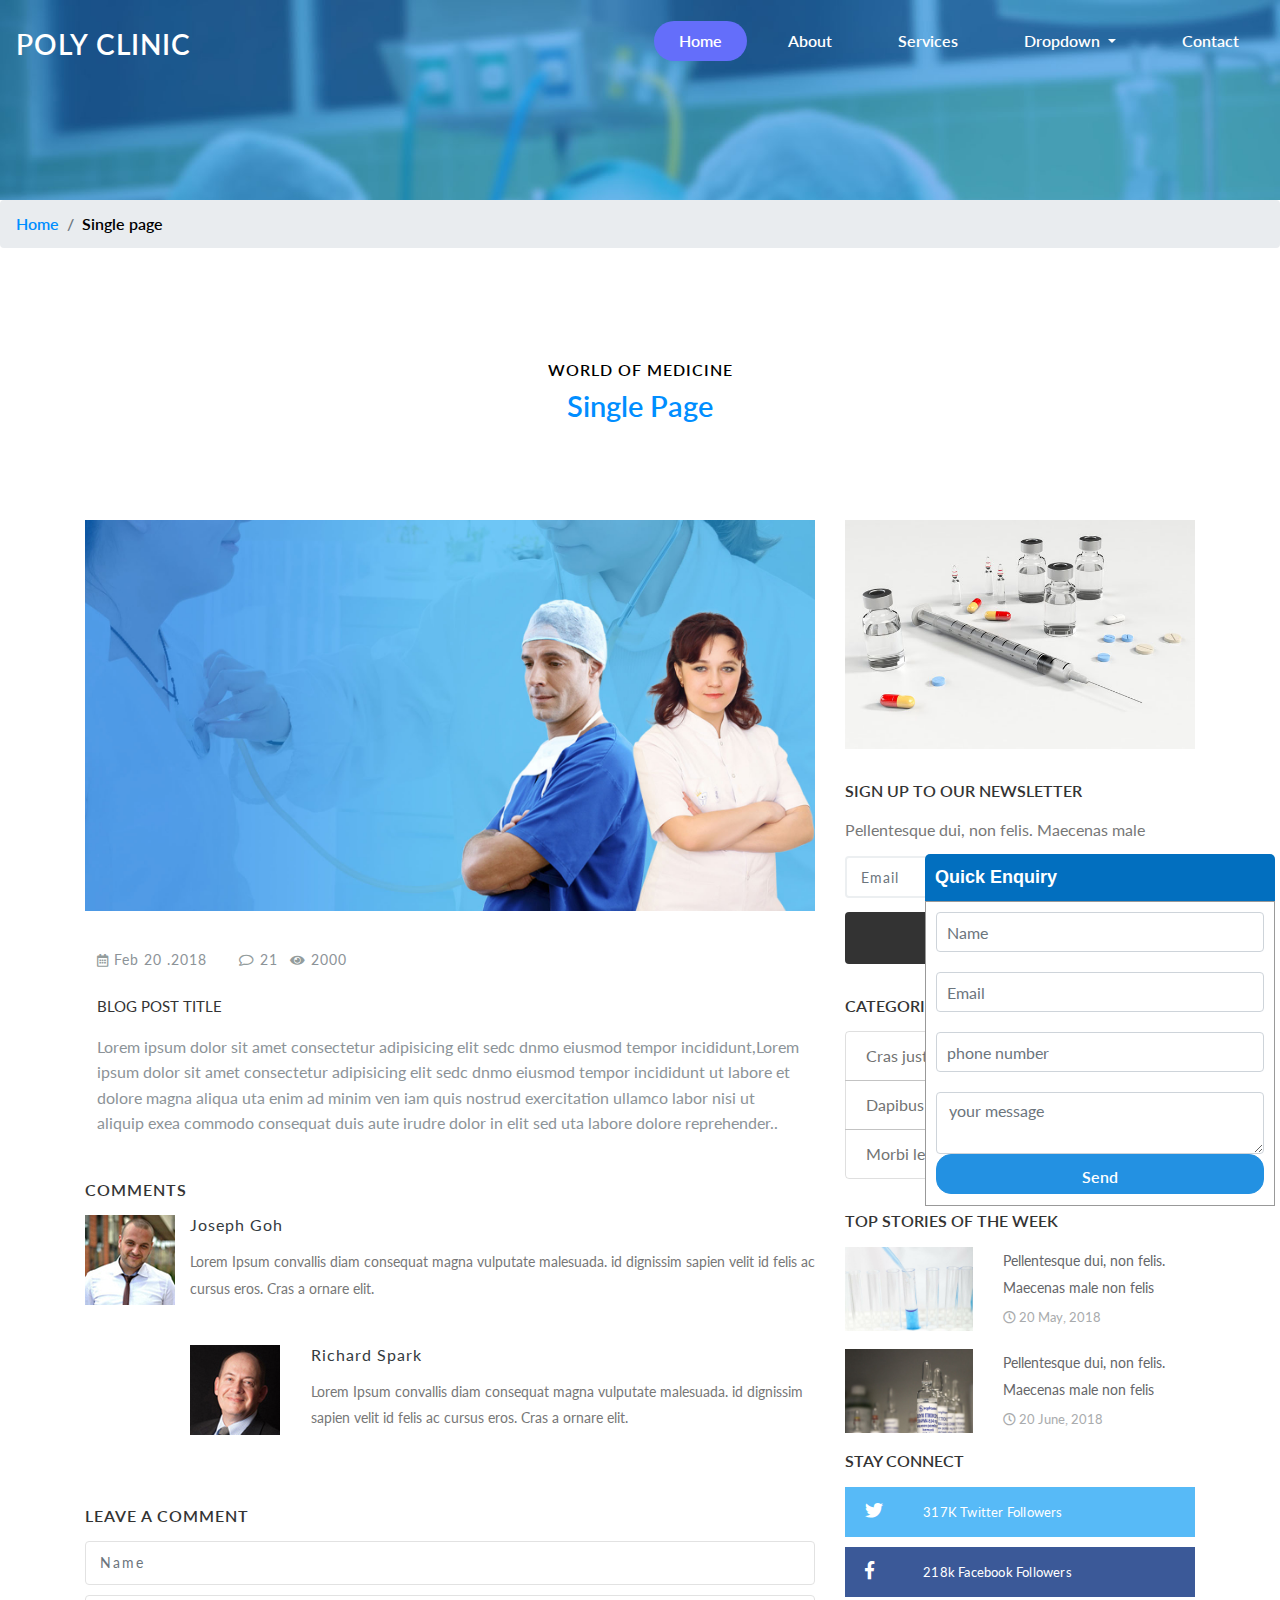
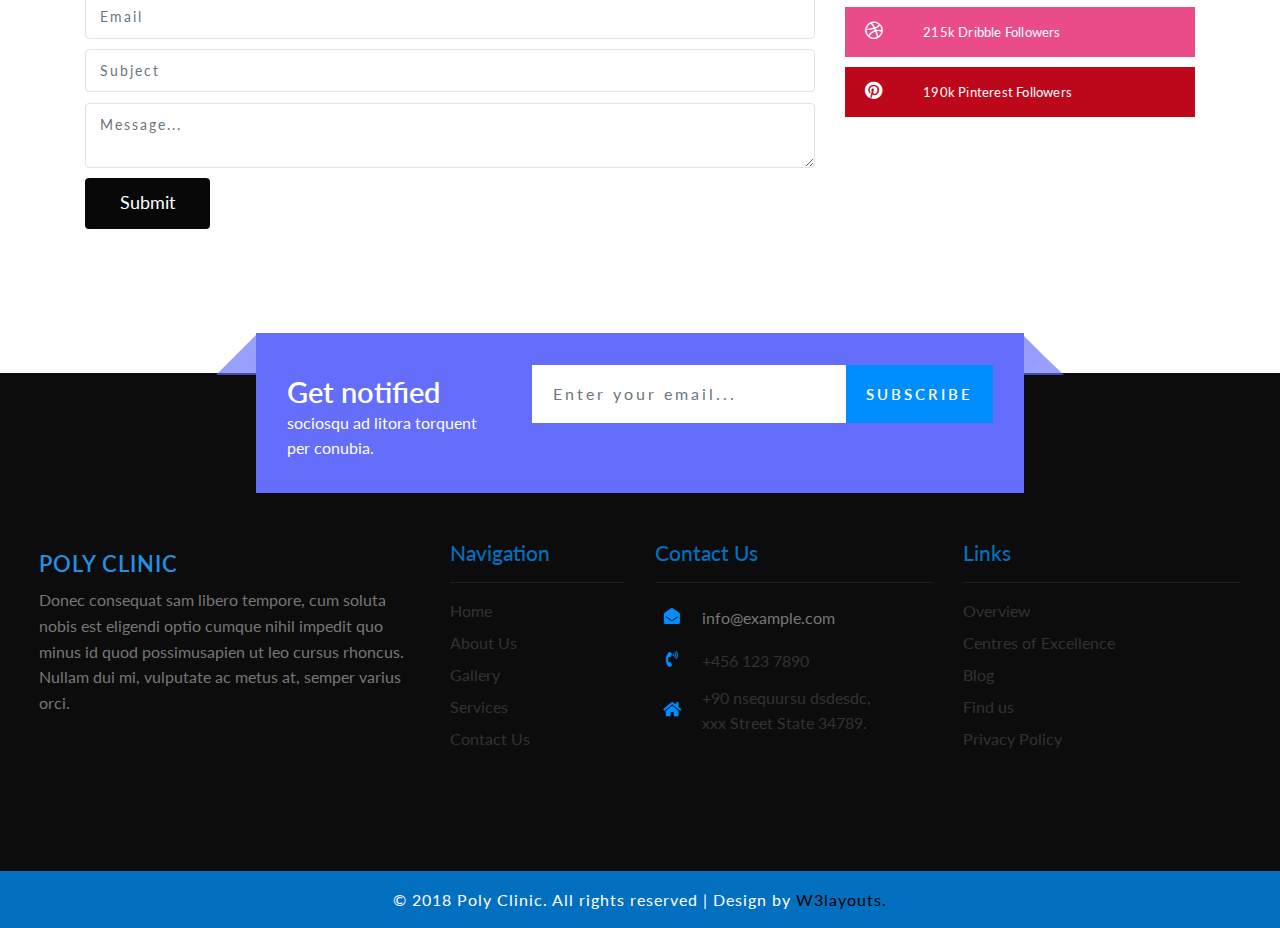
<file: single.html>
<!--Author: W3layouts
Author URL: http://w3layouts.com
License: Creative Commons Attribution 3.0 Unported
License URL: http://creativecommons.org/licenses/by/3.0/
-->

<!DOCTYPE html>
<html lang="zxx">

<head>
    <title>Poly Clinic Medical Category Bootstrap Responsive website Template | Single :: w3layouts</title>
    <meta name="viewport" content="width=device-width, initial-scale=1">
    <meta charset="utf-8" />
    <meta name="keywords" content="Poly Clinic Responsive web template, Bootstrap Web Templates, Flat Web Templates, Android Compatible web template, 
	SmartPhone Compatible web template, free WebDesigns for Nokia, Samsung, LG, Sony Ericsson, Motorola web design" />
    <script>
        addEventListener("load", function () {
            setTimeout(hideURLbar, 0);
        }, false);

        function hideURLbar() {
            window.scrollTo(0, 1);
        }
    </script>
    <!-- Custom Theme files -->
    <!-- Custom Theme files -->
    <link href="css/bootstrap.css" type="text/css" rel="stylesheet" media="all">
    <link href="css/style.css" type="text/css" rel="stylesheet" media="all">
    <link href="css/blog.css" rel='stylesheet' type='text/css' />
    <!-- font-awesome icons -->
    <link href="css/fontawesome-all.min.css" rel="stylesheet">
    <!-- //Custom Theme files -->
    <!-- online-fonts -->
    <link href="//fonts.googleapis.com/css?family=Lato:100,100i,300,300i,400,400i,700,700i,900,900i" rel="stylesheet">
</head>

<body>
    <!-- banner -->
    <div class="inner-banner" id="home">
        <!-- header -->
        <header>
            <nav class="navbar navbar-expand-lg navbar-light bg-gradient-secondary pt-3">

                <h1>
                    <a class="navbar-brand text-white" href="index.html">
                        poly
                        <span>clinic</span>
                    </a>
                </h1>
                <button class="navbar-toggler ml-md-auto" type="button" data-toggle="collapse" data-target="#navbarSupportedContent" aria-controls="navbarSupportedContent"
                    aria-expanded="false" aria-label="Toggle navigation">
                    <span class="navbar-toggler-icon"></span>
                </button>

                <div class="collapse navbar-collapse" id="navbarSupportedContent">
                    <ul class="navbar-nav ml-lg-auto text-center">
                        <li class="nav-item  mr-3 active">
                            <a class="nav-link text-white" href="index.html">Home
                                <span class="sr-only">(current)</span>
                            </a>
                        </li>
                        <li class="nav-item  mr-3">
                            <a class="nav-link text-white text-capitalize" href="about.html">about</a>
                        </li>
                        <li class="nav-item  mr-3 ">
                            <a class="nav-link text-white text-capitalize" href="services.html">services</a>
                        </li>
                        <li class="nav-item dropdown mr-3">
                            <a class="nav-link dropdown-toggle  text-white text-capitalize" href="#" id="navbarDropdown" role="button" data-toggle="dropdown"
                                aria-haspopup="true" aria-expanded="false">
                                Dropdown
                            </a>
                            <div class="dropdown-menu" aria-labelledby="navbarDropdown">
                                <a class="dropdown-item" href="gallery.html">Gallery</a>
                                <a class="dropdown-item" href="team.html">Team</a>
                                <div class="dropdown-divider"></div>
                                <a class="dropdown-item" href="typo.html">Typography</a>
                            </div>
                        </li>
                        <li class="nav-item">
                            <a class="nav-link  text-white text-capitalize" href="contact.html">contact</a>
                        </li>
                    </ul>
                </div>

            </nav>
        </header>
        <!-- //header -->
        <!-- //container -->
    </div>
    <!-- breadcrumbs -->
    <nav aria-label="breadcrumb">
        <ol class="breadcrumb">
            <li class="breadcrumb-item">
                <a href="index.html">Home</a>
            </li>
            <li class="breadcrumb-item active" aria-current="page">Single page</li>
        </ol>
    </nav>
    <!-- //breadcrumbs -->
    <!-- //banner -->
    <!-- blog -->
    <section class="banner-bottom py-lg-5 py-md-5 py-3">
        <div class="container">
            <div class="inner-sec py-lg-5  py-3">
                <div class="title-section text-center pb-lg-5">
                    <h4>world of medicine</h4>
                    <h3 class="w3ls-title text-center text-capitalize">Single page</h3>
                </div>
                <div class="row mt-lg-5 mt-md-4 mt-4 pb-lg-5">
                    <!--left-->

                    <div class="col-lg-8 left-blog-info text-left">
                        <div class="card">
                            <a href="single.html">
                                <img src="images/banner.jpg" class="img-fluid" alt="">
                            </a>
                            <div class="card-body">
                                <ul class="blog-icons my-4">
                                    <li>
                                        <a href="#">
                                            <i class="far fa-calendar-alt"></i> Feb 20 .2018</a>
                                    </li>
                                    <li class="mx-2">
                                        <a href="#">
                                            <i class="far fa-comment"></i> 21</a>
                                    </li>
                                    <li>
                                        <a href="#">
                                            <i class="fas fa-eye"></i> 2000</a>
                                    </li>

                                </ul>
                                <h5 class="card-title ">
                                    <a href="single.html">Blog Post Title</a>
                                </h5>
                                <p class="card-text">Lorem ipsum dolor sit amet consectetur adipisicing elit sedc dnmo eiusmod tempor incididunt,Lorem
                                    ipsum dolor sit amet consectetur adipisicing elit sedc dnmo eiusmod tempor incididunt
                                    ut labore et dolore magna aliqua uta enim ad minim ven iam quis nostrud exercitation
                                    ullamco labor nisi ut aliquip exea commodo consequat duis aute irudre dolor in elit sed
                                    uta labore dolore reprehender.. </p>

                            </div>
                        </div>
                        <div class="comment-top">
                            <h4>Comments</h4>
                            <div class="media">
                                <img src="images/client.jpg" alt="" class="img-fluid">
                                <div class="media-body">
                                    <h5 class="mt-sm-0 mt-3">Joseph Goh</h5>
                                    <p>Lorem Ipsum convallis diam consequat magna vulputate malesuada. id dignissim sapien velit
                                        id felis ac cursus eros. Cras a ornare elit.</p>

                                    <div class="media mt-3">
                                        <a class="d-flex pr-3" href="#">
                                            <img src="images/client1.jpg" alt="" class="img-fluid">
                                        </a>
                                        <div class="media-body">
                                            <h5 class="mt-sm-0 mt-3">Richard Spark</h5>
                                            <p>Lorem Ipsum convallis diam consequat magna vulputate malesuada. id dignissim
                                                sapien velit id felis ac cursus eros. Cras a ornare elit.</p>
                                        </div>
                                    </div>
                                </div>
                            </div>
                        </div>
                        <div class="comment-top">
                            <h4>Leave a Comment</h4>
                            <div class="comment-bottom">
                                <form action="#" method="post">
                                    <input class="form-control" type="text" name="Name" placeholder="Name" required="">
                                    <input class="form-control" type="email" name="Email" placeholder="Email" required="">

                                    <input class="form-control" type="text" name="Subject" placeholder="Subject" required="">

                                    <textarea class="form-control" name="Message" placeholder="Message..." required=""></textarea>
                                    <button type="submit" class="btn btn-primary submit">Submit</button>
                                </form>
                            </div>
                        </div>

                    </div>
                    <!--//left-->
                    <!--right-->
                    <aside class="col-lg-4 right-blog-con text-left">
                        <div class="right-blog-info text-left">
                            <div class="tech-btm">
                                <img src="images/g1.jpg" class="img-fluid" alt="">
                            </div>
                            <div class="tech-btm">
                                <h4>Sign up to our newsletter</h4>
                                <p>Pellentesque dui, non felis. Maecenas male </p>
                                <form action="#" method="post">
                                    <input class="form-control" type="email" placeholder="Email" required="">
                                    <input class="form-control" type="submit" value="Subscribe">
                                </form>

                            </div>
                            <div class="tech-btm">
                                <h4>Categories</h4>
                                <ul class="list-group single">
                                    <li class="list-group-item d-flex justify-content-between align-items-center">
                                        Cras justo odio
                                        <span class="badge badge-primary badge-pill">14</span>
                                    </li>
                                    <li class="list-group-item d-flex justify-content-between align-items-center">
                                        Dapibus ac facilisis in
                                        <span class="badge badge-primary badge-pill">2</span>
                                    </li>
                                    <li class="list-group-item d-flex justify-content-between align-items-center">
                                        Morbi leo risus
                                        <span class="badge badge-primary badge-pill">1</span>
                                    </li>
                                </ul>
                            </div>
                            <div class="tech-btm mb-3">
                                <h4>Top stories of the week</h4>

                                <div class="blog-grids row mb-3">
                                    <div class="col-md-5 blog-grid-left">
                                        <a href="single.html">
                                            <img src="images/g2.jpg" class="img-fluid" alt="">
                                        </a>
                                    </div>
                                    <div class="col-md-7 blog-grid-right">

                                        <h5>
                                            <a href="single.html">Pellentesque dui, non felis. Maecenas male non felis </a>
                                        </h5>
                                        <div class="sub-meta">
                                            <span>
                                                <i class="far fa-clock"></i> 20 May, 2018</span>
                                        </div>
                                    </div>

                                </div>

                                <div class="blog-grids row">
                                    <div class="col-md-5 blog-grid-left">
                                        <a href="single.html">
                                            <img src="images/g3.jpg" class="img-fluid" alt="">
                                        </a>
                                    </div>
                                    <div class="col-md-7 blog-grid-right">
                                        <h5>
                                            <a href="single.html">Pellentesque dui, non felis. Maecenas male non felis </a>
                                        </h5>
                                        <div class="sub-meta">
                                            <span>
                                                <i class="far fa-clock"></i> 20 June, 2018</span>
                                        </div>
                                    </div>

                                </div>

                            </div>
                            <div class="tech-btm widget_social text-left">
                                <h4>Stay Connect</h4>
                                <ul>

                                    <li>
                                        <a class="twitter" href="#">
                                            <i class="fab fa-twitter"></i>
                                            <span class="count">317K</span> Twitter Followers</a>
                                    </li>
                                    <li>
                                        <a class="facebook" href="#">
                                            <i class="fab fa-facebook-f"></i>
                                            <span class="count">218k</span> Facebook Followers</a>
                                    </li>
                                    <li>
                                        <a class="dribble" href="#">
                                            <i class="fab fa-dribbble"></i>

                                            <span class="count">215k</span> Dribble Followers</a>
                                    </li>
                                    <li>
                                        <a class="pin" href="#">
                                            <i class="fab fa-pinterest"></i>
                                            <span class="count">190k</span> Pinterest Followers</a>
                                    </li>

                                </ul>
                            </div>
                        </div>
                    </aside>
                    <!--//right-->

                </div>
            </div>
        </div>
    </section>
    <!-- //blog-->
     <!-- footer -->
     <footer class="footer py-md-5 pt-md-3 pb-sm-5">
        <div class="footer-position">
            <div class="container">
                <div class="row newsletter-inner">
                    <div class="col-md-4 py-3">
                        <h3 class="w3ls-title text-white">
                            Get notified</h3>
                        <p class="text-white">sociosqu ad litora torquent per conubia.</p>
                    </div>
                    <div class="col-md-8 newsright">
                        <form action="#" method="post" class="d-flex">
                            <input class="form-control" type="email" placeholder="Enter your email..." name="email" required="">
                            <input class="form-control" type="submit" value="Subscribe">
                        </form>
                    </div>
                    <div class="up-arrow"></div>
                </div>
            </div>
        </div>
        <div class="container-fluid py-lg-5 mt-sm-5">
            <div class="row p-sm-4 px-3 py-5">
                <div class="col-lg-4 col-md-6 footer-top mt-lg-0 mt-md-5">
                    <h2>
                        <a href="index.html" class="text-theme text-uppercase">
                            poly clinic
                        </a>
                    </h2>
                    <p class="mt-2">Donec consequat sam libero tempore, cum soluta nobis est eligendi optio cumque nihil impedit quo minus
                        id quod possimusapien ut leo cursus rhoncus. Nullam dui mi, vulputate ac metus at, semper varius
                        orci.
                    </p>
                </div>
                <div class="col-lg-2  col-md-6 mt-lg-0 mt-5">
                    <div class=".footerv2-w3ls">
                        <h3 class="mb-3 w3f_title">Navigation</h3>
                        <hr>
                        <ul class="list-agileits">
                            <li>
                                <a href="index.html">
                                    Home
                                </a>
                            </li>
                            <li class="my-2">
                                <a href="about.html">
                                    About Us
                                </a>
                            </li>
                            <li class="my-2">
                                <a href="gallery.html">
                                    Gallery
                                </a>
                            </li>
                            <li class="mb-2">
                                <a href="services.html">
                                    Services
                                </a>
                            </li>
                            <li>
                                <a href="contact.html">
                                    Contact Us
                                </a>
                            </li>
                        </ul>
                    </div>
                </div>
                <div class="col-lg-3 col-md-6 mt-lg-0 mt-5">
                    <div class="footerv2-w3ls">
                        <h3 class="mb-3 w3f_title">Contact Us</h3>
                        <hr>
                        <div class="fv3-contact">
                            <span class="fas fa-envelope-open mr-2"></span>
                            <p>
                                <a href="mailto:example@email.com">info@example.com</a>
                            </p>
                        </div>
                        <div class="fv3-contact my-2">
                            <span class="fas fa-phone-volume mr-2"></span>
                            <p>+456 123 7890</p>
                        </div>
                        <div class="fv3-contact">
                            <span class="fas fa-home mr-2"></span>
                            <p>+90 nsequursu dsdesdc,
                                <br>xxx Street State 34789.</p>
                        </div>
                    </div>
                </div>
                <div class="col-lg-3 col-md-6 mt-lg-0 mt-5">
                    <div class="footerv2-w3ls">
                        <h3 class="mb-3 w3f_title">Links</h3>
                        <hr>
                        <ul class="list-agileits">
                            <li>
                                <a href="index.html">
                                    Overview
                                </a>
                            </li>
                            <li class="my-2">
                                <a href="services.html">
                                    Centres of Excellence
                                </a>
                            </li>
                            <li class="my-2">
                                <a href="single.html">
                                    Blog
                                </a>
                            </li>
                            <li class="mb-2">
                                <a href="contact.html">
                                    Find us
                                </a>
                            </li>
                            <li>
                                <a href="index.html">
                                    Privacy Policy
                                </a>
                            </li>
                        </ul>
                    </div>
                </div>
            </div>
        </div>
        <!-- //footer bottom -->
    </footer>
    <!-- //footer -->
    <!-- quick contact -->
    <div class="container">
        <div class="outer-col">
            <div class="heading">Quick Enquiry</div>
            <div class="form-col">
                <form action="#" method="post">
                    <input type="text" class="form-control" placeholder="Name" name="Name" id="user-name" required="">
                    <input type="email" class="form-control" placeholder="Email" name="Name" id="Email-id" required="">
                    <input type="text" class="form-control" placeholder="phone number" name="Name" id="phone-number" required="">
                    <textarea placeholder="your message" class="form-control"></textarea>
                    <input type="submit" value="send" class="btn_apt">
                </form>
            </div>
        </div>
    </div>
    <!-- //quick contact -->
    <!-- copyright -->
    <div class="cpy-right text-center">
        <p>© 2018 Poly Clinic. All rights reserved | Design by
            <a href="http://w3layouts.com"> W3layouts.</a>
        </p>
    </div>
    <!-- //copyright -->
    <!-- js -->
    <script src="js/jquery-2.2.3.min.js"></script>
    <!-- //js -->
    <!-- //fixed quick contact -->
    <script>
        $(function () {
            var hidden = true;
            $(".heading").click(function () {
                if (hidden) {
                    $(this).parent('.outer-col').animate({
                        bottom: "0"
                    }, 1200);
                } else {
                    $(this).parent('.outer-col').animate({
                        bottom: "-305px"
                    }, 1200);
                }
                hidden = !hidden;
            });
        });
    </script>
    <!-- //fixed quick contact -->
    <!-- start-smooth-scrolling -->
    <script src="js/easing.js"></script>
    <script>
        jQuery(document).ready(function ($) {
            $(".scroll").click(function (event) {
                event.preventDefault();

                $('html,body').animate({
                    scrollTop: $(this.hash).offset().top
                }, 1000);
            });
        });
    </script>
    <script src="js/SmoothScroll.min.js"></script>
    <!-- //end-smooth-scrolling -->
    <!-- Bootstrap core JavaScript
================================================== -->
    <!-- Placed at the end of the document so the pages load faster -->
    <script src="js/bootstrap.js"></script>
</body>

</html>
</file>
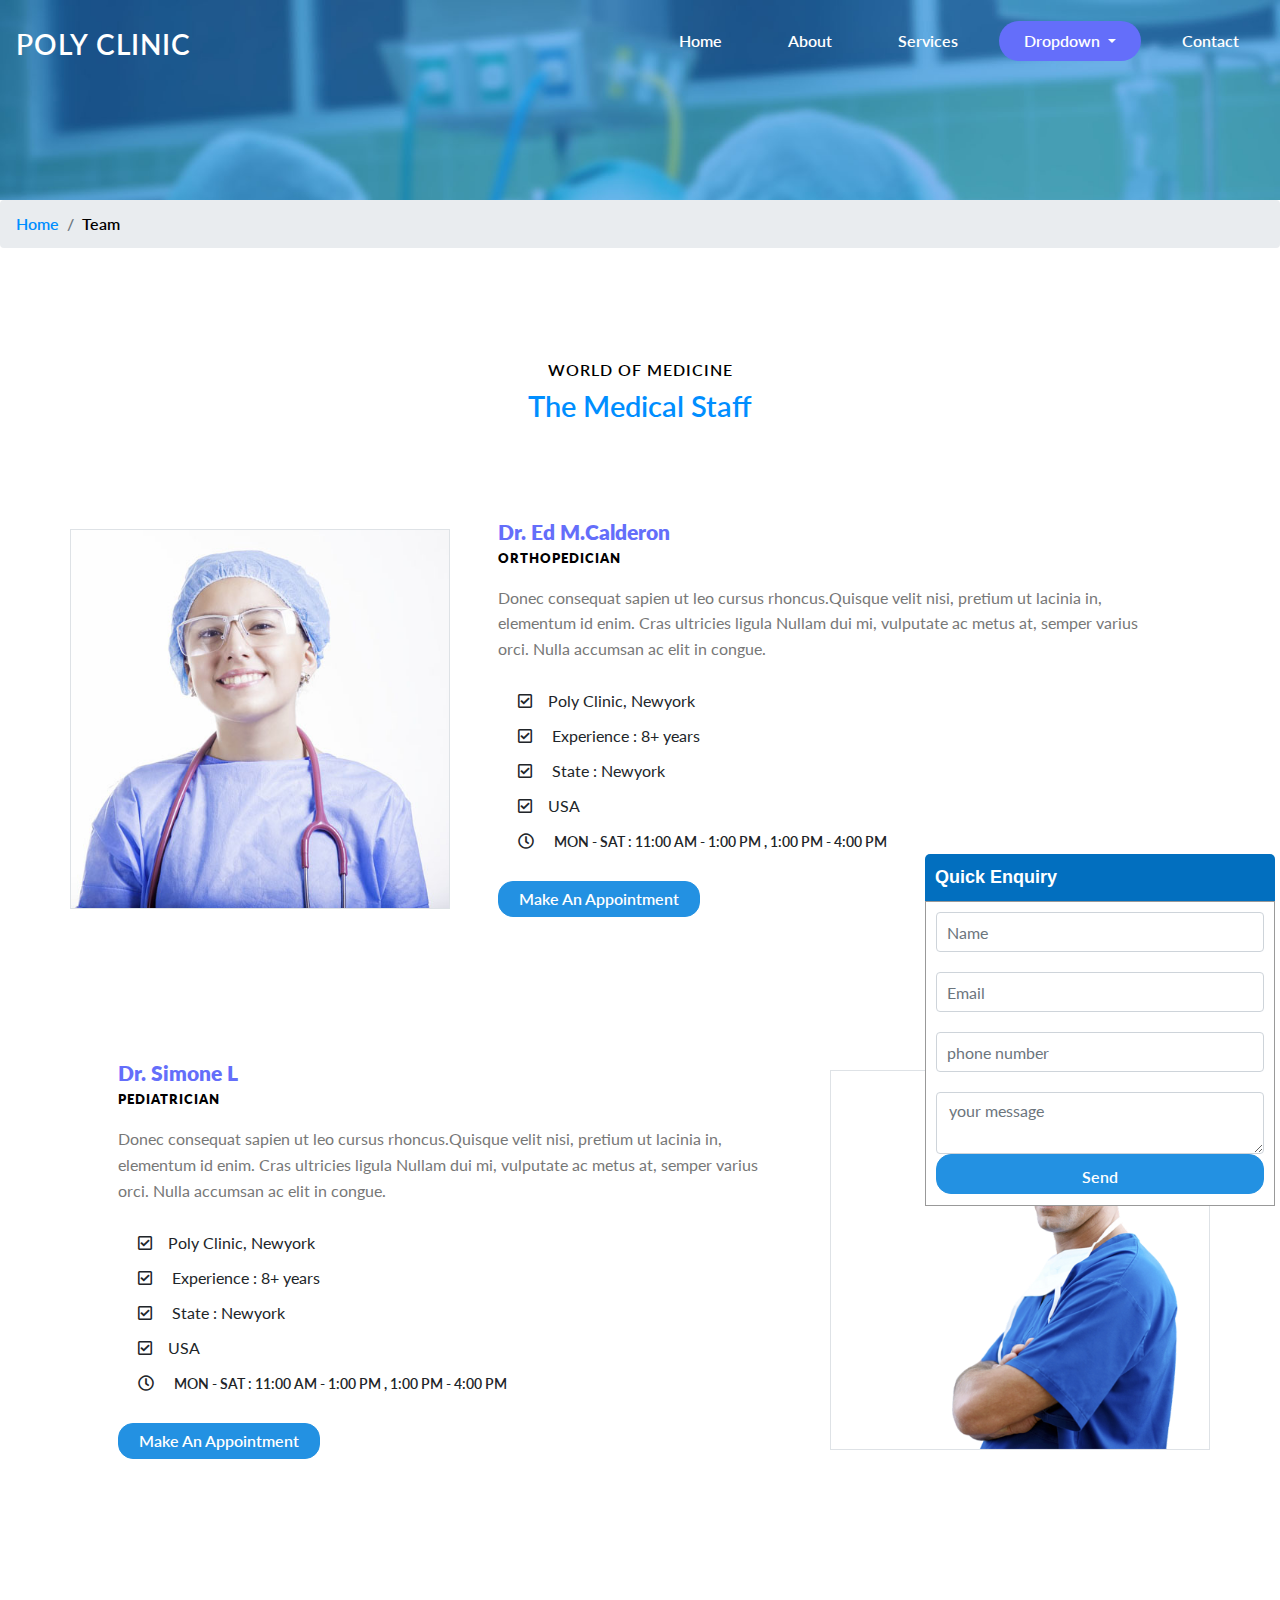
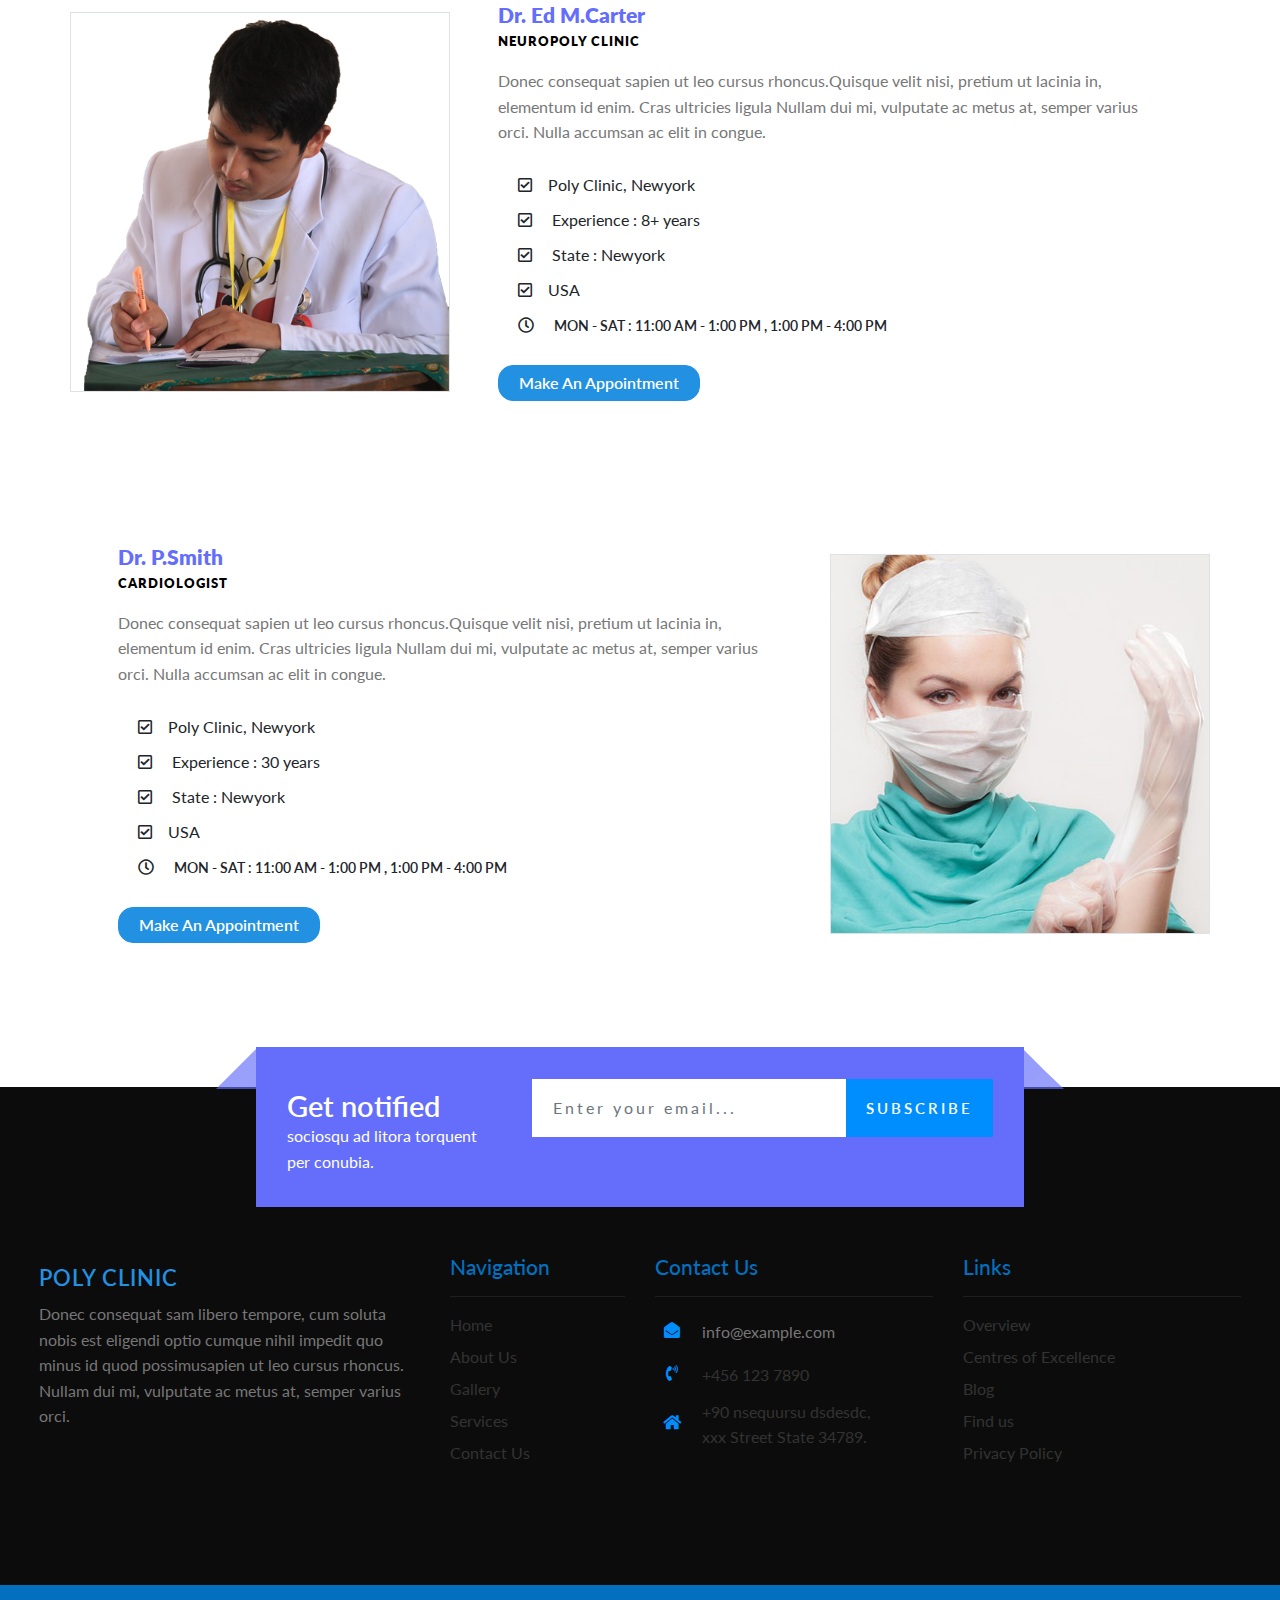
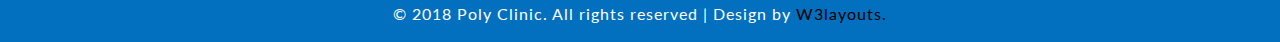
<file: team.html>
<!DOCTYPE html>
<html>

<head>
    <title>Poly Clinic Medical Category Bootstrap Responsive website Template | Team :: w3layouts</title>
    <meta name="viewport" content="width=device-width, initial-scale=1">
    <meta charset="utf-8" />
    <script>
        addEventListener("load", function () {
            setTimeout(hideURLbar, 0);
        }, false);

        function hideURLbar() {
            window.scrollTo(0, 1);
        }
    </script>
    <!-- Custom Theme files -->
    <link href="css/bootstrap.css" type="text/css" rel="stylesheet" media="all">
    <link href="css/style.css" type="text/css" rel="stylesheet" media="all">
    <!-- font-awesome icons -->
    <link href="css/fontawesome-all.min.css" rel="stylesheet">
    <!-- //Custom Theme files -->
    <!-- online-fonts -->
    <link href="//fonts.googleapis.com/css?family=Lato:100,100i,300,300i,400,400i,700,700i,900,900i" rel="stylesheet">
</head>

<body>
    <!-- banner -->
    <div class="inner-banner" id="home">
        <!-- header -->
        <header>
            <nav class="navbar navbar-expand-lg navbar-light bg-gradient-secondary pt-3">

                <h1>
                    <a class="navbar-brand text-white" href="index.html">
                        poly
                        <span>clinic</span>
                    </a>
                </h1>
                <button class="navbar-toggler ml-md-auto" type="button" data-toggle="collapse" data-target="#navbarSupportedContent" aria-controls="navbarSupportedContent"
                    aria-expanded="false" aria-label="Toggle navigation">
                    <span class="navbar-toggler-icon"></span>
                </button>

                <div class="collapse navbar-collapse" id="navbarSupportedContent">
                    <ul class="navbar-nav ml-lg-auto text-center">
                        <li class="nav-item mr-3">
                            <a class="nav-link text-white" href="index.html">Home
                                <span class="sr-only">(current)</span>
                            </a>
                        </li>
                        <li class="nav-item  mr-3">
                            <a class="nav-link text-white text-capitalize" href="about.html">about</a>
                        </li>
                        <li class="nav-item  mr-3">
                            <a class="nav-link text-white text-capitalize" href="services.html">services</a>
                        </li>
                        <li class="nav-item dropdown mr-3 active">
                            <a class="nav-link dropdown-toggle  text-white text-capitalize" href="#" id="navbarDropdown" role="button" data-toggle="dropdown"
                                aria-haspopup="true" aria-expanded="false">
                                Dropdown
                            </a>
                            <div class="dropdown-menu" aria-labelledby="navbarDropdown">
                                <a class="dropdown-item" href="gallery.html">Gallery</a>
                                <a class="dropdown-item" href="team.html">Team</a>
                                <div class="dropdown-divider"></div>
                                <a class="dropdown-item" href="typo.html">Typography</a>
                            </div>
                        </li>
                        <li class="nav-item">
                            <a class="nav-link  text-white text-capitalize" href="contact.html">contact</a>
                        </li>
                    </ul>
                </div>

            </nav>
        </header>
        <!-- //header -->
        <!-- //container -->
    </div>
    <!-- breadcrumbs -->
    <nav aria-label="breadcrumb">
        <ol class="breadcrumb">
            <li class="breadcrumb-item">
                <a href="index.html">Home</a>
            </li>
            <li class="breadcrumb-item active" aria-current="page">Team</li>
        </ol>
    </nav>
    <!-- //breadcrumbs -->
    <!-- //banner -->
    <!-- team -->
    <section class="team-agile py-lg-5">
        <div class="container py-sm-5 pt-5 pb-0">
            <div class="title-section text-center pb-lg-5">
                <h4>world of medicine</h4>
                <h3 class="w3ls-title text-center text-capitalize">the medical staff</h3>
            </div>
            <div class="row mt-5 pb-lg-5">
                <div class="col-md-4 border p-0 my-auto">
                    <img src="images/t1.jpg" class="img-fluid" alt="team-img" />
                </div>
                <div class="col-md-8 team-text mt-md-0 mt-5">
                    <h4>Dr. Ed M.Calderon</h4>
                    <small>Orthopedician</small>
                    <p class="my-3">Donec consequat sapien ut leo cursus rhoncus.Quisque velit nisi, pretium ut lacinia in, elementum id
                        enim. Cras ultricies ligula Nullam dui mi, vulputate ac metus at, semper varius orci. Nulla accumsan
                        ac elit in congue.</p>
                    <ul class="list-group mb-3">
                        <li class="list-group-item border-0">
                            <i class="far fa-check-square  mr-3"></i>Poly Clinic, Newyork</li>
                        <li class="list-group-item border-0 py-0">
                            <i class="far fa-check-square  mr-3"></i>
                            Experience : 8+ years</li>
                        <li class="list-group-item border-0">
                            <i class="far fa-check-square  mr-3"></i>
                            State : Newyork</li>
                        <li class="list-group-item border-0 py-0">
                            <i class="far fa-check-square  mr-3"></i>USA</li>
                        <li class="list-group-item border-0">
                            <i class="far fa-clock  mr-3"></i>
                            <span class="ot">MON - SAT : 11:00 AM - 1:00 PM , 1:00 PM - 4:00 PM </span>
                        </li>
                    </ul>
                    <a href="#" class="btn_apt" data-toggle="modal" data-target="#exampleModalLabel2">make an appointment </a>
                </div>
            </div>
            <div class="row my-5 py-lg-5">
                <div class="col-md-8 team-text  order-1 order-sm-0  mt-md-0 mt-5">
                    <h4>Dr. Simone L</h4>
                    <small>Pediatrician</small>
                    <p class="my-3">Donec consequat sapien ut leo cursus rhoncus.Quisque velit nisi, pretium ut lacinia in, elementum id
                        enim. Cras ultricies ligula Nullam dui mi, vulputate ac metus at, semper varius orci. Nulla accumsan
                        ac elit in congue.</p>
                    <ul class="list-group mb-3">
                        <li class="list-group-item border-0">
                            <i class="far fa-check-square  mr-3"></i>Poly Clinic, Newyork</li>
                        <li class="list-group-item border-0 py-0">
                            <i class="far fa-check-square  mr-3"></i>
                            Experience : 8+ years</li>
                        <li class="list-group-item border-0">
                            <i class="far fa-check-square  mr-3"></i>
                            State : Newyork</li>
                        <li class="list-group-item border-0 py-0">
                            <i class="far fa-check-square  mr-3"></i>USA</li>
                        <li class="list-group-item border-0">
                            <i class="far fa-clock  mr-3"></i>
                            <span class="ot">MON - SAT : 11:00 AM - 1:00 PM , 1:00 PM - 4:00 PM </span>
                        </li>
                    </ul>
                    <a href="#" class="btn_apt" data-toggle="modal" data-target="#exampleModalLabel2">make an appointment </a>
                </div>
                <div class="col-md-4 border p-0 my-auto order-0 order-sm-1">
                    <img src="images/t2.png" class="img-fluid" alt="team-img" />
                </div>
            </div>
            <div class="row py-lg-5 mb-5">
                <div class="col-md-4 border p-0 my-auto">
                    <img src="images/t3.png" class="img-fluid" alt="team-img" />
                </div>
                <div class="col-md-8 team-text mt-md-0 mt-5">
                    <h4>Dr. Ed M.Carter</h4>
                    <small>NeuroPoly Clinic</small>
                    <p class="my-3">Donec consequat sapien ut leo cursus rhoncus.Quisque velit nisi, pretium ut lacinia in, elementum id
                        enim. Cras ultricies ligula Nullam dui mi, vulputate ac metus at, semper varius orci. Nulla accumsan
                        ac elit in congue.</p>
                    <ul class="list-group mb-3">
                        <li class="list-group-item border-0">
                            <i class="far fa-check-square  mr-3"></i>Poly Clinic, Newyork</li>
                        <li class="list-group-item border-0 py-0">
                            <i class="far fa-check-square  mr-3"></i>
                            Experience : 8+ years</li>
                        <li class="list-group-item border-0">
                            <i class="far fa-check-square  mr-3"></i>
                            State : Newyork</li>
                        <li class="list-group-item border-0 py-0">
                            <i class="far fa-check-square  mr-3"></i>USA</li>
                        <li class="list-group-item border-0">
                            <i class="far fa-clock  mr-3"></i>
                            <span class="ot">MON - SAT : 11:00 AM - 1:00 PM , 1:00 PM - 4:00 PM </span>
                        </li>
                    </ul>
                    <a href="#" class="btn_apt" data-toggle="modal" data-target="#exampleModalLabel2">make an appointment </a>
                </div>
            </div>
            <div class="row my-5 py-lg-5 mb-md-0 mb-5">
                <div class="col-md-8 team-text order-1 order-sm-0  mt-md-0 mt-5">
                    <h4>Dr. P.Smith</h4>
                    <small>Cardiologist
                    </small>
                    <p class="my-3">Donec consequat sapien ut leo cursus rhoncus.Quisque velit nisi, pretium ut lacinia in, elementum id
                        enim. Cras ultricies ligula Nullam dui mi, vulputate ac metus at, semper varius orci. Nulla accumsan
                        ac elit in congue.</p>
                    <ul class="list-group mb-3">
                        <li class="list-group-item border-0">
                            <i class="far fa-check-square  mr-3"></i>Poly Clinic, Newyork</li>
                        <li class="list-group-item border-0 py-0">
                            <i class="far fa-check-square  mr-3"></i>
                            Experience : 30 years</li>
                        <li class="list-group-item border-0">
                            <i class="far fa-check-square  mr-3"></i>
                            State : Newyork</li>
                        <li class="list-group-item border-0 py-0">
                            <i class="far fa-check-square  mr-3"></i>USA</li>
                        <li class="list-group-item border-0">
                            <i class="far fa-clock  mr-3"></i>
                            <span class="ot">MON - SAT : 11:00 AM - 1:00 PM , 1:00 PM - 4:00 PM </span>
                        </li>
                    </ul>
                    <a href="#" class="btn_apt" data-toggle="modal" data-target="#exampleModalLabel2">make an appointment </a>
                </div>
                <div class="col-md-4 border p-0 my-auto order-0 order-sm-1">
                    <img src="images/t4.jpg" class="img-fluid" alt="team-img" />
                </div>
            </div>
        </div>
    </section>
    <!-- //team -->
    <!-- footer -->
    <footer class="footer py-md-5 pt-md-3 pb-sm-5">
        <div class="footer-position">
            <div class="container">
                <div class="row newsletter-inner">
                    <div class="col-md-4 py-3">
                        <h3 class="w3ls-title text-white">
                            Get notified</h3>
                        <p class="text-white">sociosqu ad litora torquent per conubia.</p>
                    </div>
                    <div class="col-md-8 newsright">
                        <form action="#" method="post" class="d-flex">
                            <input class="form-control" type="email" placeholder="Enter your email..." name="email" required="">
                            <input class="form-control" type="submit" value="Subscribe">
                        </form>
                    </div>
                    <div class="up-arrow"></div>
                </div>
            </div>
        </div>
        <div class="container-fluid py-lg-5 mt-sm-5">
            <div class="row p-sm-4 px-3 py-5">
                <div class="col-lg-4 col-md-6 footer-top mt-lg-0 mt-md-5">
                    <h2>
                        <a href="index.html" class="text-theme text-uppercase">
                            poly clinic
                        </a>
                    </h2>
                    <p class="mt-2">Donec consequat sam libero tempore, cum soluta nobis est eligendi optio cumque nihil impedit quo minus
                        id quod possimusapien ut leo cursus rhoncus. Nullam dui mi, vulputate ac metus at, semper varius
                        orci.
                    </p>
                </div>
                <div class="col-lg-2  col-md-6 mt-lg-0 mt-5">
                    <div class=".footerv2-w3ls">
                        <h3 class="mb-3 w3f_title">Navigation</h3>
                        <hr>
                        <ul class="list-agileits">
                            <li>
                                <a href="index.html">
                                    Home
                                </a>
                            </li>
                            <li class="my-2">
                                <a href="about.html">
                                    About Us
                                </a>
                            </li>
                            <li class="my-2">
                                <a href="gallery.html">
                                    Gallery
                                </a>
                            </li>
                            <li class="mb-2">
                                <a href="services.html">
                                    Services
                                </a>
                            </li>
                            <li>
                                <a href="contact.html">
                                    Contact Us
                                </a>
                            </li>
                        </ul>
                    </div>
                </div>
                <div class="col-lg-3 col-md-6 mt-lg-0 mt-5">
                    <div class="footerv2-w3ls">
                        <h3 class="mb-3 w3f_title">Contact Us</h3>
                        <hr>
                        <div class="fv3-contact">
                            <span class="fas fa-envelope-open mr-2"></span>
                            <p>
                                <a href="mailto:example@email.com">info@example.com</a>
                            </p>
                        </div>
                        <div class="fv3-contact my-2">
                            <span class="fas fa-phone-volume mr-2"></span>
                            <p>+456 123 7890</p>
                        </div>
                        <div class="fv3-contact">
                            <span class="fas fa-home mr-2"></span>
                            <p>+90 nsequursu dsdesdc,
                                <br>xxx Street State 34789.</p>
                        </div>
                    </div>
                </div>
                <div class="col-lg-3 col-md-6 mt-lg-0 mt-5">
                    <div class="footerv2-w3ls">
                        <h3 class="mb-3 w3f_title">Links</h3>
                        <hr>
                        <ul class="list-agileits">
                            <li>
                                <a href="index.html">
                                    Overview
                                </a>
                            </li>
                            <li class="my-2">
                                <a href="services.html">
                                    Centres of Excellence
                                </a>
                            </li>
                            <li class="my-2">
                                <a href="single.html">
                                    Blog
                                </a>
                            </li>
                            <li class="mb-2">
                                <a href="contact.html">
                                    Find us
                                </a>
                            </li>
                            <li>
                                <a href="index.html">
                                    Privacy Policy
                                </a>
                            </li>
                        </ul>
                    </div>
                </div>
            </div>
        </div>
        <!-- //footer bottom -->
    </footer>
    <!-- //footer -->
    <!-- quick contact -->
    <div class="container">
        <div class="outer-col">
            <div class="heading">Quick Enquiry</div>
            <div class="form-col">
                <form action="#" method="post">
                    <input type="text" class="form-control" placeholder="Name" name="Name" id="user-name" required="">
                    <input type="email" class="form-control" placeholder="Email" name="Name" id="Email-id" required="">
                    <input type="text" class="form-control" placeholder="phone number" name="Name" id="phone-number" required="">
                    <textarea placeholder="your message" class="form-control"></textarea>
                    <input type="submit" value="send" class="btn_apt">
                </form>
            </div>
        </div>
    </div>
    <!-- //quick contact -->
    <!-- copyright -->
    <div class="cpy-right text-center">
        <p>© 2018 Poly Clinic. All rights reserved | Design by
            <a href="http://w3layouts.com"> W3layouts.</a>
        </p>
    </div>
    <!-- //copyright -->
  
    <!-- //Appointment modal -->
    <!-- js -->
    <script src="js/jquery-2.2.3.min.js"></script>
    <!-- //js -->
    <!-- //fixed quick contact -->
    <script>
        $(function () {
            var hidden = true;
            $(".heading").click(function () {
                if (hidden) {
                    $(this).parent('.outer-col').animate({
                        bottom: "0"
                    }, 1200);
                } else {
                    $(this).parent('.outer-col').animate({
                        bottom: "-305px"
                    }, 1200);
                }
                hidden = !hidden;
            });
        });
    </script>
    <!-- //fixed quick contact -->
    <!--start-date-piker-->
    <link rel="stylesheet" href="css/jquery-ui.css" />
    <script src="js/jquery-ui.js"></script>
    <script>
        $(function () {
            $("#datepicker,#datepicker1").datepicker();
        });
    </script>
    <!-- //End-date-piker -->
    <!-- start-smooth-scrolling -->
    <script src="js/easing.js"></script>
    <script>
        jQuery(document).ready(function ($) {
            $(".scroll").click(function (event) {
                event.preventDefault();

                $('html,body').animate({
                    scrollTop: $(this.hash).offset().top
                }, 1000);
            });
        });
    </script>
    <script src="js/SmoothScroll.min.js"></script>
    <!-- //end-smooth-scrolling -->
    <!-- Bootstrap core JavaScript
================================================== -->
    <!-- Placed at the end of the document so the pages load faster -->
    <script src="js/bootstrap.js"></script>
</body>

</html>
</file>
<file: css/style.css>
/*--Author: W3Layouts
	Author URL: http://w3layouts.com
	License: Creative Commons Attribution 3.0 Unported
	License URL: http://creativecommons.org/licenses/by/3.0/
 --*/

body {
	margin: 0;
	font-family: 'Lato', sans-serif;
	background: #fff;
}

body a,
.slider-info a,
.newsright input[type="submit"] {
	transition: 0.5s all;
	-webkit-transition: 0.5s all;
	-moz-transition: 0.5s all;
	-o-transition: 0.5s all;
	-ms-transition: 0.5s all;
	text-decoration: none;
	outline: none;
}

h1,
h2,
h3,
h4,
h5,
h6 {
	margin: 0;
	font-family: 'Lato', sans-serif;
}

p {
	margin: 0;
	color: #777;
	font-size: 1em;
	line-height: 1.6;
}

ul {
	margin: 0;
	padding: 0;
}

ul {
	list-style-type: none;
}

body a:hover {
	text-decoration: none;
}

body a:focus {
	outline: none;
	text-decoration: none;
}

/* header */

a.navbar-brand {
	font-family: 'Lato', sans-serif;
	text-transform: uppercase;
	font-size: 0.7em;
	letter-spacing: 1px;
	font-weight: 600;
}

.navbar-light .navbar-nav .show>.nav-link,
.navbar-light .navbar-nav .active>.nav-link,
.navbar-light .navbar-nav .nav-link.show,
.navbar-light .navbar-nav .nav-link.active {
	color: #fff !important;
	background: #646efa;
	border-radius: 20px;
	padding: 8px 25px;
}

.navbar-light .navbar-nav .nav-link {
	padding: 8px 25px;
	font-weight: 600;
}

.navbar {
	position: absolute;
	width: 100%;
	z-index: 11;
}

/* //header */

/* banner */

.banner {
	background: url(../images/banner.jpg) bottom no-repeat;
	-webkit-background-size: cover;
	-moz-background-size: cover;
	-o-background-size: cover;
	-ms-background-size: cover;
	background-size: cover;
	position: relative;
}

.inner-banner {
	background: url(../images/slide.jpg)no-repeat;
	-webkit-background-size: cover;
	-moz-background-size: cover;
	-o-background-size: cover;
	-ms-background-size: cover;
	background-size: cover;
	min-height: 200px;
	position: relative;
}

li.breadcrumb-item a {
	color: #008eff;
	font-weight: 600;
}

.breadcrumb-item.active {
	color: #000;
	font-weight: 600;
}

/*-- text Slider --*/

#slider {
	box-shadow: none;
	-moz-box-shadow: none;
	-webkit-box-shadow: none;
	margin: 0 auto;
}

.rslides_tabs {
	list-style: none;
	padding: 0;
	background: rgba(0, 0, 0, .25);
	box-shadow: 0 0 1px rgba(255, 255, 255, .3), inset 0 0 5px rgba(0, 0, 0, 1.0);
	-moz-box-shadow: 0 0 1px rgba(255, 255, 255, .3), inset 0 0 5px rgba(0, 0, 0, 1.0);
	-webkit-box-shadow: 0 0 1px rgba(255, 255, 255, .3), inset 0 0 5px rgba(0, 0, 0, 1.0);
	font-size: 18px;
	list-style: none;
	margin: 0 auto 50px;
	max-width: 540px;
	padding: 10px 0;
	text-align: center;
	width: 100%;
}

.rslides_tabs li {
	display: inline;
	float: none;
	margin-right: 1px;
}

.rslides_tabs a {
	width: auto;
	line-height: 20px;
	padding: 9px 20px;
	height: auto;
	background: transparent;
	display: inline;
}

.rslides_tabs li:first-child {
	margin-left: 0;
}

.rslides_tabs .rslides_here a {
	background: rgba(255, 255, 255, .1);
	color: #fff;
	font-weight: bold;
}

.events {
	list-style: none;
}

.callbacks_container {
	position: relative;
}

.callbacks {
	position: relative;
	list-style: none;
	overflow: hidden;
	width: 100%;
	padding: 0;
	margin: 0;
}

.callbacks li {
	position: absolute;
	left: 0;
	top: 0;
}

.callbacks img {
	position: relative;
	z-index: 1;
	height: auto;
	border: 0;
}

.callbacks .caption {
	display: block;
	position: absolute;
	z-index: 2;
	font-size: 20px;
	text-shadow: none;
	color: #fff;
	left: 0;
	right: 0;
	padding: 10px 20px;
	margin: 0;
	max-width: none;
	top: 10%;
	text-align: center;
}

/*
.callbacks_nav {
	position: absolute;
	-webkit-tap-highlight-color: rgba(0, 0, 0, 0);
	top: 78%;
	opacity: 0.7;
	z-index: 3;
	text-indent: -9999px;
	overflow: hidden;
	text-decoration: none;
	height: 34px;
	width: 34px;
	background: url("../images/left.png") no-repeat 0px 0px;
}
.callbacks_nav.prev {
	left: auto;
	background: url("../images/back.png") no-repeat 0px 0px;
	left: 18em;
}
.callbacks_nav.next {
	left: auto;
	background: url("../images/next.png") no-repeat 0px 0px;
	right: 18em;
}
.callbacks_nav:active {
	opacity: 1.0;
}
.callbacks2_nav:active {
	opacity: 1.0;
}*/

#slider-pager a {
	display: inline-block;
}

#slider-pager span {
	float: left;
}

#slider-pager span {
	width: 100px;
	height: 15px;
	background: #fff;
	display: inline-block;
	border-radius: 30em;
	opacity: 0.6;
}

#slider-pager .rslides_here a {
	background: #FFF;
	border-radius: 30em;
	opacity: 1;
}

#slider-pager a {
	padding: 0;
}

#slider-pager li {
	display: inline-block;
}

.rslides {
	position: relative;
	list-style: none;
	overflow: hidden;
	padding: 0;
	margin: 0;
	width: 100%;
}

.rslides li {
	-webkit-backface-visibility: hidden;
	position: absolute;
	display: none;
	left: 0%;
	top: 0;
	width: 100%;
}

.rslides li {
	position: relative;
	display: block;
	float: none;
}

.rslides img {
	height: auto;
	border: 0;
}

.callbacks_tabs li {
	display: block;
}

.callbacks_tabs a {
	visibility: hidden;
	line-height: 23px;
	height: 20px;
	text-align: center;
	color: #000;
	font-weight: 600;
	display: block;
	margin-bottom: 10px;
	background: #fff;
	border-radius: 50%;
}

.callbacks_tabs a:after {
	content: "\f111";
	font-size: 0;
	font-family: FontAwesome;
	visibility: visible;
	display: block;
	height: 15px;
	width: 15px;
	display: inline-block;
	background: #ffffff;
	border: 2px solid #ffffff;
	border-radius: 50%;
	-webkit-border-radius: 50%;
	-o-border-radius: 50%;
	-moz-border-radius: 50%;
	-ms-border-radius: 50%;
}

.callbacks_here a:after {
	background: #007bff;
	border: 2px solid #ffffff;
}

p.sub-para {
	font-size: 18px;
	color: #fff;
	letter-spacing: 2px;
	font-weight: 300;
}

.slider-info img {
	width: 100px;
	margin: 0 auto;
}

.callbacks_tabs {
	position: absolute;
	top: 0;
	z-index: 2;
	left: -45px;
}

.slider-top span {
	font-weight: 600;
}

.slider-info h3 {
	font-size: 2.3em;
	color: #ffffff;
	letter-spacing: 1px;
	font-weight: 400;
	line-height: 1.8;
	text-transform: uppercase;
	background: #026fbf;
	padding: 0 15px;
}

.slider-info p {
	color: #e8e8e8;
	font-size: 16px;
	letter-spacing: 3px;
	margin-top: 1em;
	text-transform: capitalize;
}

.slider-info a {
	color: #fff;
	font-size: 15px;
	font-weight: 600;
	letter-spacing: 1px;
	border: 1px solid #ffffff;
	border-radius: 0;
	background: transparent;
	padding: 10px 20px;
}

.slider-info a:hover {
	color: #fff;
	background: #007bff;
}

.slider-info span {
	text-transform: uppercase;
	font-size: 1.85em;
	letter-spacing: 1px;
	background: #ffffff;
	padding: 4px 12px;
	color: #008eff;
	font-weight: 400;
}

/* //text slider */

/* banner grid  */

.banner-text {
	padding: 20vw 36vw 13vw 0vw;
}

.banner-grid {
	padding: 3em;
	background: #008eff;
	margin-top: 3em;
	position: absolute;
	top: 80%;
	width: 70%;
}

.flex-row {
	flex-wrap: wrap;
	-ms-flex-wrap: wrap;
}

a.link-agile {
	padding: 10px 15px;
	border: 1px solid #fff;
	display: inline-block;
	margin: 10px 0 0;
	text-transform: capitalize;
	border-radius: 10px;
	color: #fff;
}

.banner-sub-grid h4 {
	color: #fff;
	text-transform: capitalize;
	font-size: 1.8em;
	font-weight: 300;
}

.banner-sub-grid i {
	color: #fff;
	font-size: 2em;
}

/* //banner */

/*-- services --*/

div#agileits-services {
	background: url(../images/s2.jpg) no-repeat center;
	background-size: cover;
	background-attachment: fixed;
}

.agileits-services-grids {
	text-align: center;
}

.agileits-services-grids h4 {
	font-size: 1.5em;
	color: #000;
	line-height: 1.5em;
	font-weight: 600;
}

.agileits-services-grids h6 {
	padding: 1px;
	background: #2954a2;
	width: 33%;
	margin: 2em auto 0;
	-webkit-transition: .5s all;
	-moz-transition: .5s all;
	transition: .5s all;
}

.agileits-services-grids:hover h6 {
	width: 55%;
	background: #2954a2;
}

/*-- Effect 1--*/

.agileits-services-grids span {
	font-size: 5em;
	color: #0076BE;
}

/*-- //services --*/

.title-section h4 {
	text-transform: uppercase;
	font-size: 1em;
	font-weight: 600;
	color: #000;
	letter-spacing: 1px;
}

h3.w3ls-title {
	font-size: 1.8em;
	margin-top: 10px;
	font-weight: 600;
	color: #008eff;
}

/* about */

.agileits-about-grids h4 {
	text-transform: capitalize;
	font-weight: 600;
	color: #000;
	font-size: 1.3em;
}

.agileits-about-grids i {
	font-size: 3em;
	margin-bottom: 10px;
	color: #aad0ec;
}

.agileits-about-grids p {
	max-width: 250px;
	margin: 0 auto;
}

.agileits-about-grids:nth-child(3) i {
	color: #0fb492;
}

.agileits-about-grids:nth-child(2) i {
	color: #f5ac43;
}

.agileits-about-grids:nth-child(1) i {
	color: #634271;
}

.agileits-about-grids:nth-child(1) .col-label i {
	color: #00ddd8;
}

.agileits-about-grids:nth-child(2) .col-label i {
	color: #8cc540;
}

.agileits-about-grids:nth-child(3) .col-label i {
	color: #ec408c;
}

/* //about */

/*--testimonials--*/

.clients-left {
	background: #00affe;
	padding: 5em 13em 5em 13em;
}

.clients-left label.line {
	background: #fff;
}

.flex-active-slide p {
	position: relative;
}

.client h5 {
	font-size: 22px;
	color: #ffffff;
	float: left;
	letter-spacing: 2px;
	margin-top: 1.7em;
	margin-left: 1em;
	text-shadow: 0 0 1px white, 0 1px 2px rgba(0, 0, 0, 0.59);
	font-weight: 400;
}

.client {
	margin-top: 2em;
}

.wthree_testimonials_grid1 {
	padding-top: 2em;
}

.clients-right {
	background: url(../images/client.jpg) no-repeat 0px 0px;
	background-size: cover;
	-webkit-background-size: cover;
	-o-background-size: cover;
	-ms-background-size: cover;
	-moz-background-size: cover;
	min-height: 506px;
}

.test-w3 {
	color: transparent !important;
}

/*--//testimonials--*/

/*--//testimonials--*/

/*-- Gallery --*/

.w3_agile_gallery_grid {
	margin: 1em 0;
}

.agile_gallery_grid1 {
	position: relative;
	box-shadow: -7px 7px 17px rgba(158, 156, 156, 0.59);
}

.w3layouts_gallery_grid1_pos {
	background: rgba(0, 0, 0, 0.73);
	bottom: 45px;
	left: 45px;
	opacity: 0;
	padding: 1em;
	position: absolute;
	right: 45px;
	text-align: center;
	top: 45px;
	visibility: hidden;
	-webkit-transform: scaleX(-1);
	transform: scaleX(-1);
	-moz-transform: scaleX(-1);
	-o-transform: scaleX(-1);
	-ms-transform: scaleX(-1);
	-webkit-transition: all 0.8s ease;
	transition: all 0.8s ease;
}

.w3layouts_gallery_grid1_pos h3 {
	font-size: 1.2em;
	letter-spacing: 2px;
	font-weight: 600;
	margin: 1em 0 .5em;
	padding-bottom: .5em;
	position: relative;
	text-transform: capitalize;
	color: #ffffff;
}

.w3layouts_gallery_grid1_pos h3:after {
	background: #ededed;
	bottom: -4px;
	content: '';
	height: 2px;
	left: 35.5%;
	position: absolute;
	width: 65px;
}

.w3layouts_gallery_grid1_pos p {
	color: #00affe;
	margin-top: 1.5em;
	font-size: 14px;
	letter-spacing: 1px;
}

.agile_gallery_grid:hover .w3layouts_gallery_grid1_pos {
	opacity: 1;
	visibility: visible;
	-webkit-transform: scaleX(1);
	transform: scaleX(1);
	-moz-transform: scaleX(1);
	-o-transform: scaleX(1);
	-ms-transform: scaleX(1);
}

/*-- //Gallery --*/

/*-- Testimonials --*/

.wthree_testimonials_grid_pos img {
	border-radius: 50%;
}

div#testimonials {
	background: url(../images/testi.jpg) center no-repeat;
	background-size: cover;
	padding: 5em;
}

.wthree_testimonials_grid_main {
	padding: 4em;
}

.wthree_testimonials_grid img {
	padding: 0 1em;
}

.wthree_testimonials_grid p:nth-child(1) {
	letter-spacing: 0px;
	padding: 1em 2em;
	background: #eee;
	color: #000;
	border-radius: 15px;
}

.wthree_testimonials_grid1 h5 {
	font-size: 1em;
	letter-spacing: 0.5px;
	color: #000000;
	font-weight: 800;
	text-transform: capitalize;
}

.wthree_testimonials_grid p:nth-child(1) {
	padding: 1em 2em;
	background: #fff;
	color: #000;
	border-radius: 15px;
	position: relative;
}

.wthree_testimonials_grid p:nth-child(1):before {
	content: '';
	display: block;
	position: absolute;
	left: 215px;
	width: 0;
	top: 107px;
	border-top: 13px solid #ffffff;
	border-bottom: 13px solid transparent;
	border-right: 13px solid transparent;
	border-left: 13px solid #ffffff;
}

.wthree_testimonials_grid_pos {
	margin: 1.5em 0 0;
}

.wthree_testimonials_grid1 p {
	color: #212121;
}

/*--flexisel--*/

.flex-slider {
	background: #222227;
	padding: 70px 0 165px 0;
}

.opportunity {
	background: #28282e;
	margin: 0px 20px;
	padding: 80px 0;
	position: relative;
}

#flexiselDemo1 {
	display: none;
}

.nbs-flexisel-container {
	position: relative;
	max-width: 100%;
}

.nbs-flexisel-ul {
	position: relative;
	width: 9999px;
	margin: 0px;
	padding: 0px;
	list-style-type: none;
}

.nbs-flexisel-inner {
	overflow: hidden;
	margin: 0px auto;
}

.nbs-flexisel-item {
	float: left;
	margin: 0;
	padding: 0;
	position: relative;
	line-height: 0px;
}

.nbs-flexisel-item>img {
	cursor: pointer;
	position: relative;
}

/*---- Nav ---*/

.nbs-flexisel-nav-left,
.nbs-flexisel-nav-right {
	width: 50px;
	height: 50px;
	position: absolute;
	cursor: pointer;
	z-index: 0;
	top: -15% !important;
}

.nbs-flexisel-nav-left {
	right: 11%;
	background: url(../images/right.png) no-repeat 14px 12px #008eff;
	border: 1px solid #008eff;
	border-radius: 20px 0 0 20px;
}

.nbs-flexisel-nav-right {
	right: 8%;
	background: url(../images/left.png) no-repeat 14px 12px #008eff;
	border-radius: 0 20px 20px 0;
}

.wthree_testimonials_grid {
	text-align: left;
}

/*--//flexisel--*/

/*-- //Testimonials --*/

/* blog */

h5.card-title a {
	color: #000;
	font-weight: 400;
	font-size: 0.95em;
	line-height: 1.5;
}

.blog_w3icon span {
	color: #777;
	text-transform: uppercase;
	font-size: 14px;
	word-spacing: 3px;
	letter-spacing: 1px;
}

a.blog-btn {
	font-size: 14px;
	letter-spacing: 0.5px;
	background: #646efa;
	color: #fff;
	padding: 7px 15px;
	font-weight: 800;
	border-radius: 20px;
	text-transform: capitalize !important;
}

/* //blog */

section.agile_stats {
	background: url(../images/stats.jpg) no-repeat center;
	background-size: cover;
}

h3.stat-title {
	font-size: 2.5em;
	line-height: 1.5;
	font-weight: 600;
	word-spacing: 1px;
	text-shadow: 2px 2px 2px #000;
}

p.count-text {
	font-size: 12px;
	word-spacing: 3px;
	font-weight: 800;
	color: #000 !important;
	letter-spacing: 1px;
	background: #efefef;
	border-radius: 0 50px 50px 0;
	padding: 10px;
	width: 196px;
	border: 5px solid rgba(0, 0, 0, 0.38);
}

.counter i {
	color: #bed0e9;
}

.timer {
	font-size: 2.8em;
	font-weight: 600;
	text-shadow: 3px 1px 1px #000;
	color: #fff;
}

.w3l-thead {
	background: #007bff;
}

/* footer */

.footer {
	background: #0c0c0c;
	position: relative;
}

.text-theme {
	color: #2391e2;
}

h2 a {
	font-family: 'Lato', sans-serif;
	text-transform: uppercase;
	font-size: 0.7em;
	letter-spacing: 1px;
	font-weight: 600;
}

/* footer grids */

.footerv3-top h3 {
	font-size: 1.3em;
	color: #fff;
	text-transform: uppercase;
	margin-bottom: 1.5em;
}

.fv3-contact span {
	color: #008eff;
	width: 35px;
	height: 35px;
	line-height: 35px;
	text-align: center;
	border-radius: 50%;
}

.footv3-left h4 a {
	font-size: 1.3em;
	letter-spacing: 0.5px;
	color: #fff !important;
	padding: 14px 0 0;
	position: relative;
	text-transform: capitalize;
}

h4.footer-title {
	color: #777;
	text-transform: capitalize;
}

.footerv3-top p {
	font-size: 1em;
	color: #a3b1bf;
	margin: 1em 0;
	line-height: 1.5em;
}

.footer p a {
	color: #777;
}

.footer p a:hover {
	color: #ED4F2E;
}

fv3-contact span {
	color: #56ab2f;
	font-size: 1.2em;
	display: inline-block;
	background: #eee;
	vertical-align: middle;
	width: 50px;
	height: 50px;
	line-height: 50px;
	text-align: center;
	border-radius: 50%;
}

.fv3-contact p {
	display: inline-block;
	vertical-align: middle;
	color: #333;
}

.footer-top p {
	max-width: 400px;
	color: #777;
}

.fv3-contact p a:hover {
	color: #646efa
}

.list-agileits li a {
	color: #333333;
	font-size: 1em;
}

h3.w3f_title {
	font-size: 1.3em;
	color: #026fbf;
}

.cpy-right p {
	color: #fff;
	font-size: 1em;
	letter-spacing: 1px;
}

.cpy-right p a {
	color: #000;
	font-size: 1em;
}

.cpy-right {
	background: #026fbf;
	padding: 1em 1vw;
}

/* footer grids */

.footer-top p {
	max-width: 400px;
}

.footerv2-w3ls ul.social-iconsv2 li {
	display: inline-block;
	margin-right: 6px;
}

.footerv2-w3ls ul.social-iconsv2 li a {
	text-decoration: none;
	font-size: 16px;
	color: #fff;
}

.footerv2-w3ls ul.social-iconsv2 li a i.fab {
	font-size: 14px;
	line-height: 30px;
	width: 30px;
	height: 30px;
	text-align: center;
	background-color: transparent;
	transition: all 0.5s ease-in-out;
	-webkit-transition: all 0.5s ease-in-out;
	-moz-transition: all 0.5s ease-in-out;
	-o-transition: all 0.5s ease-in-out;
	-ms-transition: all 0.5s ease-in-out;
}

.footerv2-w3ls ul.social-iconsv2 li:first-child {
	background: #3b5998;
	color: #fff;
}

.footerv2-w3ls ul.social-iconsv2 li:last-child {
	background: #287bbc;
	color: #000;
}

.footerv2-w3ls ul.social-iconsv2 li:nth-child(3) {
	background: #dd4b39;
	color: #000;
}

.footerv2-w3ls ul.social-iconsv2 li a i.fab:hover {
	background-color: #fff;
	color: #000;
}

.footerv2-w3ls ul.social-iconsv2 li:nth-child(2) {
	background: #1da1f2;
	color: #000;
}

.footerv2-w3ls ul.social-iconsv2 li a:hover {
	color: #fff;
}

hr {
	border-top: 1px solid rgb(31, 31, 31);
}

/* //footer */

/*--/newsletter--*/

.newsright form {
	margin: 1em 0;
	position: relative;
}

.newsright input[type="email"] {
	outline: none;
	width: 100%;
	padding: 15px 20px;
	color: #848484;
	font-size: 14px;
	border: 1px solid #b5bbbd;
	width: 74%;
	letter-spacing: 3px;
	background: none;
}

.newsright input[type="email"] {
	outline: none;
	padding: 5px 20px;
	border: none;
	border-left: 1px solid #fff;
	line-height: 3;
	color: #000;
	font-size: 1em;
	width: 70%;
	letter-spacing: 3px;
	background: #fff;
	border-radius: 0px;
}

.newsright input[type="submit"] {
	border: none;
	padding: 16px 20px 16px;
	font-size: 15px;
	outline: none;
	text-transform: uppercase;
	font-weight: 600;
	letter-spacing: 3px;
	background: #008eff;
	color: #fff;
	width: 30%;
	cursor: pointer;
	border-radius: 0px;
}

.newsright input[type="submit"]:hover {
	background: #333;
}

.galsses-grid-right {
	padding: 0 5em 0 2em;
}

.form-control:focus {
	color: #495057;
	background-color: #fff;
	border: 1px solid #80bdff;
	outline: 0;
	box-shadow: 0 0 0 0.2rem transparent;
}

/*--//newsletter--*/

.footer-position {
	position: absolute;
	width: 60%;
	background: #646efa;
	left: 20%;
	top: -8%;
}

.newsletter-inner {
	padding: 1em;
}

.up-arrow:after {
	content: '';
	display: block;
	position: absolute;
	left: -40px;
	width: 0;
	height: 0;
	border-bottom: 20px solid rgba(100, 110, 250, 0.65);
	border-top: 20px solid transparent;
	border-left: 20px solid transparent;
	border-right: 20px solid rgba(100, 110, 250, 0.65);
}

.up-arrow:before {
	content: '';
	display: block;
	position: absolute;
	right: -40px;
	width: 0;
	height: 0;
	border-top: 20px solid transparent;
	border-bottom: 19px solid rgba(100, 110, 250, 0.65);
	border-right: 20px solid transparent;
	border-left: 20px solid rgba(100, 110, 250, 0.67);
}

.up-arrow:after,
.up-arrow:before {
	bottom: 93px;
}

/* //newsletter */

/* triple section */

.triple-sec:nth-child(2) {
	background: #646efa;
}

.triple-sec:nth-child(1) {
	background: url(../images/g2.jpg) no-repeat center;
	background-size: cover;
}

.triple-sec:nth-child(3) {
	background: url(../images/g7.jpg) no-repeat center;
	background-size: cover;
	position: relative;
	z-index: 0;
}

.triple-sec:nth-child(3):before {
	content: '';
	position: absolute;
	background: rgba(245, 245, 245, 0.76);
	top: 0;
	left: 0;
	width: 100%;
	height: 100%;
	z-index: -1;
}

.triple-sec ul li i {
	color: #008eff;
}

.list-unstyled {
	margin-top: 2em;
	color: #fff;
	letter-spacing: 1px;
}

.list-group-item {
	background: transparent;
}

.triple-sec h5 {
	text-transform: capitalize;
	font-size: 1.5em;
	color: #fff;
}

.triple-sec p {
	color: #000;
}

.triple-sec {
	padding: 2em;
}

.text-black {
	color: #000 !important;
}

li.clearfix.border-top.border-bottom {
	border-color: rgba(250, 241, 236, 0.14) !important;
}

/* triple section */

/* team */

span.ot {
	font-weight: 600;
	font-size: 14px;
}

.team-text h4 {
	font-size: 1.3em;
	color: #646efa;
	font-weight: 800;
}

.team-text {
	padding: 0 3em;
}

.btn_apt {
	text-transform: capitalize;
	background: #2391e2;
	padding: 5px 20px;
	display: inline-block;
	color: #fff;
	border-radius: 15px;
	font-weight: 600;
	cursor: pointer;
	border: 1px solid #2391e2;
}

.team-text small {
	text-transform: uppercase;
	font-weight: 800;
	letter-spacing: 1px;
	color: #000;
}

/* //team */

/* //appointment */

input[type="submit"] {
	cursor: pointer;
	outline: none;
}

.w3_agileits-apt h4.apt-t {
	color: #000;
	font-size: 2em;
	text-transform: capitalize;
	line-height: 1.5;
}

span.apt-t1 {
	font-style: italic;
	font-weight: 800;
	margin-right: 0.1em;
}

span.apt-t2 {
	font-family: lato;
	font-weight: 800;
	color: #009fc6;
	margin-left: 0.3em;
}

.agileits-apmnt-button a {
	font-size: 1.2em;
	color: #fff;
	background: #009fc6;
	padding: 0.5em 1.1em;
	margin: 2em 0 0;
	display: block;
	width: 13%;
	text-transform: capitalize;
}

.agile-caption {
	padding: 12em 3em 10em;
	background: url(../images/4.jpg) 0px -23px no-repeat;
	min-height: 430px;
	background-size: cover;
}

.modal-header h3 {
	font-size: 1.2em;
	padding-bottom: 10px;
}

/* //appointment */

/* fixed contact */

.outer-col {
	position: fixed;
	right: 5px;
	bottom: -305px;
	width: 350px;
	z-index: 11;
}

.heading {
	float: left;
	width: 100%;
	background: #026fbf;
	color: #fff;
	font-size: 18px;
	font-weight: bold;
	padding: 10px;
	font-family: arial;
	border-radius: 5px 5px 0 0;
	cursor: pointer;
}

.form-col {
	float: left;
	width: 100%;
	overflow-y: auto;
	overflow-x: hidden;
	height: 305px;
	padding: 10px;
	border: 1px solid #999;
	background: #fff;
}

.form-col input {
	float: left;
	width: 100%;
	height: 40px;
	margin-bottom: 20px;
	padding: 10px;
}

.form-col button {
	float: left;
	border-radius: 5px;
	background: blue;
	color: #fff;
	font-size: 16px;
	font-family: arial;
	border: 0;
	padding: 10px;
	margin-bottom: 10px;
}

/* fixed contact */

/*--contact--*/

.map iframe {
	width: 100%;
	min-height: 350px;
	border: 5px solid #c1c1c1;
}

.address h5 {
	color: #000;
	text-transform: capitalize;
	font-size: 1.1em;
}

.address p a,
p.c-txt {
	color: #777;
}

.address p a:hover {
	color: #000;
}

.wthree-cicon span {
	color: #000;
	font-size: 13px;
	line-height: 1.8;
}

textarea#contact-message {
	height: 340px;
	resize: none;
}

.wthree-cicon {
	margin: 10px 0 0 0;
}

h5.sub-title-wthree {
	color: #026fbf;
	font-size: 1.1em;
	text-transform: capitalize;
	background: #eee;
	padding: 6px 10px;
	margin-bottom: 1em;
	letter-spacing: 0.5px;
	font-weight: 600;
}

.address {
	margin: 1.5em 0;
}

.wthree-cicon a {
	color: #000;
}

/*--//contact--*/

/*-- services --*/

div#agileits-services {
	background: url(../images/s2.jpg) no-repeat center;
	background-size: cover;
	background-attachment: fixed;
}

.agileits-services-grids {
	text-align: center;
}

.agileits-services-grids h4 {
	font-size: 1em;
	color: #000;
	line-height: 1.5em;
	font-weight: 600;
	text-transform: uppercase;
	letter-spacing: 2px;
}

.agileits-services-grids h6 {
	padding: 1px;
	background: #2954a2;
	width: 33%;
	margin: 2em auto 0;
	-webkit-transition: .5s all;
	-moz-transition: .5s all;
	transition: .5s all;
}

.agileits-services-grids:hover h6 {
	width: 55%;
	background: #2954a2;
}

/*-- Effect 1--*/

.agileits-services-grids span {
	font-size: 4em;
	color: #026fbf;
	border-radius: 50%;
	width: 140px;
	height: 140px;
	line-height: 140px;
	background: #eee;
}

.agileits-services-grids:nth-child(1).agileits-services-grids span {
	color: #ed6639;
}

.agileits-services-grids:nth-child(2).agileits-services-grids span {
	color: #385b9f;
}

.agileits-services-grids:nth-child(3).agileits-services-grids span {
	color: #665bc4;
}

.agileits-services-grids:nth-child(4).agileits-services-grids span {
	color: #0fb492;
}

.agile_service_bottom.agileits-services-grids:nth-child(1).agileits-services-grids span {
	color: #e2358e;
}

.agile_service_bottom.agileits-services-grids:nth-child(2).agileits-services-grids span {
	color: #aed135;
}

.agile_service_bottom.agileits-services-grids:nth-child(3).agileits-services-grids span {
	color: #fe606e;
}

.agile_service_bottom.agileits-services-grids:nth-child(4).agileits-services-grids span {
	color: #ffd464;
}

/*-- //services --*/

/* typography */

.typo-wthree h4 {
	color: #000;
	font-size: 1.5em;
	text-transform: capitalize;
}

.bg-flex {
	background-color: #d1ecf1;
	border-color: #bee5eb;
}

.bg-flex-item {
	background-color: #fff;
	border: 1px solid #78c7d6;
}

.typo-wthree h5 {
	color: #007bff;
}

/* //typography */

/* -- Responsive code -- */

@media screen and (max-width: 1920px) {
	.banner-text {
		padding: 20vw 32vw 13vw 0vw;
	}
}

@media screen and (max-width: 1600px) {
	.banner-text {
		padding: 24vw 36vw 13vw 0vw;
	}
}

@media screen and (max-width: 1440px) {
	.banner-text {
		padding: 20vw 43vw 13vw 0vw;
	}
	.up-arrow:after,
	.up-arrow:before {
		bottom: 118px;
	}
	.wthree_testimonials_grid1 {
		padding-top: 1em;
	}
}

@media screen and (max-width: 1366px) {}

@media screen and (max-width: 1280px) {
	.wthree_testimonials_grid img {
		padding: 0;
	}
	.nbs-flexisel-nav-left {
		right: 12%;
	}
	.newsright input[type="submit"] {
		width: 32%;
	}
}

@media screen and (max-width: 1080px) {
	.footer-position {
		width: 72%;
		left: 14%;
	}
	.fv3-contact p {
		font-size: 0.95em;
	}
	.slider-info h3 {
		font-size: 2.1em;
	}
	h5.card-title a {
		font-size: 0.8em;
	}
	.nbs-flexisel-nav-left {
		right: 14%;
	}
	.wthree_testimonials_grid1 {
		padding-top: 0em;
	}
	.timer {
		font-size: 2.4em;
	}
	.agileits-services-grids h4 {
		font-size: 0.9em;
		letter-spacing: 1px;
	}
	.w3layouts_gallery_grid1_pos h3 {
		margin: 0em 0 .5em;
	}
	.w3layouts_gallery_grid1_pos p {
		margin-top: 1em;
	}
}

@media screen and (max-width: 1050px) {
	h3.stat-title {
		font-size: 2.2em;
	}
	.w3layouts_gallery_grid1_pos h3 {
		font-size: 1em;
	}
}

@media screen and (max-width: 1024px) {
	.slider-info span {
		font-size: 1.6em;
	}
	.callbacks_tabs {
		left: -36px;
	}
}

@media screen and (max-width: 991px) {
	.navbar-collapse {
		background: #008eff;
		padding: 1em;
	}
	.footer-position {
		width: 76%;
		left: 12%;
		top: -6%;
	}
	.newsright input[type="submit"] {
		width: 40%;
	}
	.banner-text {
		padding: 20vw 24vw 13vw 0vw;
	}
	.slider-info h3 {
		font-size: 1.8em;
	}
	.navbar-nav .dropdown-menu {
		text-align: center;
	}
	.agileits-about-grids.border-left.border-right {
		border-right-color: transparent !important;
	}
	.wthree_testimonials_grid_main {
		padding: 2em 3em;
	}
	.wthree_testimonials_grid p:nth-child(1):before {
		border-color: transparent;
	}
	.wthree_testimonials_grid img {
		padding: 0 1.5em;
	}
	.nbs-flexisel-nav-left,
	.nbs-flexisel-nav-right {
		top: 0 !important;
	}
	.up-arrow:after,
	.up-arrow:before {
		bottom: 116px;
	}
	.timer {
		font-size: 2.2em;
	}
	.w3layouts_gallery_grid1_pos {
		top: 0;
		left: 0;
		right: 0;
		width: 100%;
		height: 100%;
	}
	.w3layouts_gallery_grid1_pos h3 {
		margin: 1.5em 0 .5em;
	}
	span.ot {
		font-size: 13px;
	}
}

@media screen and (max-width: 900px) {
	.agileits-services-grids span {
		font-size: 3em;
		width: 110px;
		height: 110px;
		line-height: 110px;
	}
}

@media screen and (max-width: 800px) {
	.footer-position {
		width: 82%;
		left: 8%;
	}
	.slider-info span {
		font-size: 1.4em;
	}
	.banner-text {
		padding: 20vw 37vw 13vw 0vw;
	}
	.wthree_testimonials_grid img {
		padding: 0 0em;
	}
	p.count-text {
		font-size: 12px;
		word-spacing: 1px;
		width: 186px;
	}
	.typo-wthree h5 {
		color: #007bff;
		font-size: 1.1em;
	}
}

@media screen and (max-width: 768px) {
	h3.w3ls-title {
		font-size: 1.4em;
	}
	.nbs-flexisel-nav-left {
		right: 16%;
	}
	.up-arrow:after,
	.up-arrow:before {
		bottom: 108px;
	}
	.timer {
		font-size: 2em;
	}
	h3.stat-title {
		font-size: 2em;
	}
}

@media screen and (max-width: 736px) {
	.banner-text {
		padding: 20vw 16vw 13vw 0vw;
	}
	.up-arrow:before,
	.up-arrow:after {
		position: inherit;
		border: none;
	}
	.footer-position {
		width: 100%;
		left: 0;
		position: inherit;
	}
	.agileits-about-grids.border-left.border-right {
		border-left-color: transparent !important;
	}
	div#testimonials {
		padding: 2em 4em;
	}
	.up-arrow:before {
		border: none;
	}
	h3.stat-title {
		font-size: 1.8em;
	}
	.timer {
		font-size: 1.6em;
	}
	.w3layouts_gallery_grid1_pos h3 {
		margin: 0.5em 0 .5em;
	}
	.w3layouts_gallery_grid1_pos p {
		margin-top: 0.5em;
		letter-spacing: 0;
	}
	.w3layouts_gallery_grid1_pos h3 {
		font-size: 0.9em;
		letter-spacing: 0;
	}
}
@media screen and (max-width: 640px) {
	.slider-info h3 {
		font-size: 1.5em;
	}
	.banner-text {
		padding: 20vw 27vw 13vw 0vw;
	}
	.wthree_testimonials_grid_main {
		padding: 2em;
	}
}

@media screen and (max-width: 568px) {
	.banner-text {
		padding: 20vw 26vw 12vw 7vw;
	}
	.slider-info a {
		padding: 7px 14px;
		font-size: 14px;
	}
	.nbs-flexisel-nav-right {
		right: 4%;
	}
	.nbs-flexisel-nav-left,
	.nbs-flexisel-nav-right {
		top: 18px !important;
	}
	div#testimonials {
		padding: 2em 3em;
	}
	h3.stat-title {
		font-size: 1.7em;
	}
	.w3layouts_gallery_grid1_pos h3 {
		margin: 8em 0 .5em;
	}
	.w3layouts_gallery_grid1_pos h3:after {
		left: 43.5%;
	}
	.agile_gallery_grid {
		margin: 0 0 1em 0;
	}
	.team-text {
		padding: 0 2em;
	}
	.team-text h4 {
		font-size: 1.1em;
	}
	.team-text small {
		letter-spacing: 1px;
		font-size: 12px;
	}
}

@media screen and (max-width: 480px) {
	.banner-text {
		padding: 20vw 13vw 12vw 7vw;
	}
	.slider-info h3 {
		font-size: 1.3em;
	}
	.slider-info span {
		font-size: 1.2em;
	}
	.banner-text {
		padding: 20vw 21vw 12vw 7vw;
	}
	.triple-sec {
		padding: 1em;
	}
	.agileits-about-grids h4 {
		font-size: 1.1em;
	}
	.wthree_testimonials_grid_main {
		padding: 1em;
	}
	.nbs-flexisel-nav-left,
	.nbs-flexisel-nav-right {
		top: 7px !important;
	}
	.w3layouts_gallery_grid1_pos h3 {
		margin: 7em 0 .5em;
	}
	.modal-header h3 {
		font-size: 1em;
	}
}

@media screen and (max-width: 414px) {
	.banner-text {
		padding: 20vw 10vw 12vw 7vw;
	}
	.slider-info span {
		font-size: 1.1em;
	}
	div#testimonials {
		padding: 2em 0em;
	}
	.wthree_testimonials_grid p:nth-child(1) {
		font-size: 14px;
	}
	.newsright input[type="email"] {
		font-size: 0.9em;
		width: 100%;
	}
	.newsright input[type="submit"] {
		width: 100%;
	}
	.newsright form {
		display: block !important;
	}
	h3.stat-title {
		font-size: 1.4em;
	}
	.cpy-right p {
		font-size: 0.95em;
	}
	.w3layouts_gallery_grid1_pos h3 {
		margin: 5em 0 .5em;
	}
}

@media screen and (max-width: 384px) {
	.banner-text {
		padding: 20vw 3vw 12vw 7vw;
	}
	.slider-info h3 {
		font-size: 1.1em;
	}
	.slider-info span {
		font-size: 1em;
	}
	.banner-text {
		padding: 20vw 13vw 13vw 7vw;
	}
	.slider-info a {
		padding: 5px 14px
	}
	a.blog-btn {
		font-size: 13px;
		padding: 5px 11px;
	}
}

@media screen and (max-width: 375px) {
	.slider-info h3 {
		font-size: 1.05em;
	}
	.triple-sec h5 {
		font-size: 1.2em;
	}
}

@media screen and (max-width: 320px) {
	.banner-text {
		padding: 27vw 0vw 8vw 7vw;
	}
	.slider-info h3 {
		font-size: 1em;
	}
	.outer-col {
		width: 290px;
	}
	h3.w3ls-title {
		font-size: 1.2em;
	}
	.w3layouts_gallery_grid1_pos h3 {
		margin: 3em 0 .5em;
	}
	.typo-wthree h4 {
		font-size: 1.3em;
	}
}
</file>
<file: test/web/css/style.css>
/*--Author: W3Layouts
	Author URL: http://w3layouts.com
	License: Creative Commons Attribution 3.0 Unported
	License URL: http://creativecommons.org/licenses/by/3.0/
 --*/

body {
	margin: 0;
	font-family: 'Lato', sans-serif;
	background: #fff;
}

body a,
.slider-info a,
.newsright input[type="submit"] {
	transition: 0.5s all;
	-webkit-transition: 0.5s all;
	-moz-transition: 0.5s all;
	-o-transition: 0.5s all;
	-ms-transition: 0.5s all;
	text-decoration: none;
	outline: none;
}

h1,
h2,
h3,
h4,
h5,
h6 {
	margin: 0;
	font-family: 'Lato', sans-serif;
}

p {
	margin: 0;
	color: #777;
	font-size: 1em;
	line-height: 1.6;
}

ul {
	margin: 0;
	padding: 0;
}

ul {
	list-style-type: none;
}

body a:hover {
	text-decoration: none;
}

body a:focus {
	outline: none;
	text-decoration: none;
}

/* header */

a.navbar-brand {
	font-family: 'Lato', sans-serif;
	text-transform: uppercase;
	font-size: 0.7em;
	letter-spacing: 1px;
	font-weight: 600;
}

.navbar-light .navbar-nav .show>.nav-link,
.navbar-light .navbar-nav .active>.nav-link,
.navbar-light .navbar-nav .nav-link.show,
.navbar-light .navbar-nav .nav-link.active {
	color: #fff !important;
	background: #646efa;
	border-radius: 20px;
	padding: 8px 25px;
}

.navbar-light .navbar-nav .nav-link {
	padding: 8px 25px;
	font-weight: 600;
}

.navbar {
	position: absolute;
	width: 100%;
	z-index: 11;
}

/* //header */

/* banner */

.banner {
	background: url(../images/banner.jpg) bottom no-repeat;
	-webkit-background-size: cover;
	-moz-background-size: cover;
	-o-background-size: cover;
	-ms-background-size: cover;
	background-size: cover;
	position: relative;
}

.inner-banner {
	background: url(../images/slide.jpg)no-repeat;
	-webkit-background-size: cover;
	-moz-background-size: cover;
	-o-background-size: cover;
	-ms-background-size: cover;
	background-size: cover;
	min-height: 200px;
	position: relative;
}

li.breadcrumb-item a {
	color: #008eff;
	font-weight: 600;
}

.breadcrumb-item.active {
	color: #000;
	font-weight: 600;
}

/*-- text Slider --*/

#slider {
	box-shadow: none;
	-moz-box-shadow: none;
	-webkit-box-shadow: none;
	margin: 0 auto;
}

.rslides_tabs {
	list-style: none;
	padding: 0;
	background: rgba(0, 0, 0, .25);
	box-shadow: 0 0 1px rgba(255, 255, 255, .3), inset 0 0 5px rgba(0, 0, 0, 1.0);
	-moz-box-shadow: 0 0 1px rgba(255, 255, 255, .3), inset 0 0 5px rgba(0, 0, 0, 1.0);
	-webkit-box-shadow: 0 0 1px rgba(255, 255, 255, .3), inset 0 0 5px rgba(0, 0, 0, 1.0);
	font-size: 18px;
	list-style: none;
	margin: 0 auto 50px;
	max-width: 540px;
	padding: 10px 0;
	text-align: center;
	width: 100%;
}

.rslides_tabs li {
	display: inline;
	float: none;
	margin-right: 1px;
}

.rslides_tabs a {
	width: auto;
	line-height: 20px;
	padding: 9px 20px;
	height: auto;
	background: transparent;
	display: inline;
}

.rslides_tabs li:first-child {
	margin-left: 0;
}

.rslides_tabs .rslides_here a {
	background: rgba(255, 255, 255, .1);
	color: #fff;
	font-weight: bold;
}

.events {
	list-style: none;
}

.callbacks_container {
	position: relative;
}

.callbacks {
	position: relative;
	list-style: none;
	overflow: hidden;
	width: 100%;
	padding: 0;
	margin: 0;
}

.callbacks li {
	position: absolute;
	left: 0;
	top: 0;
}

.callbacks img {
	position: relative;
	z-index: 1;
	height: auto;
	border: 0;
}

.callbacks .caption {
	display: block;
	position: absolute;
	z-index: 2;
	font-size: 20px;
	text-shadow: none;
	color: #fff;
	left: 0;
	right: 0;
	padding: 10px 20px;
	margin: 0;
	max-width: none;
	top: 10%;
	text-align: center;
}

/*
.callbacks_nav {
	position: absolute;
	-webkit-tap-highlight-color: rgba(0, 0, 0, 0);
	top: 78%;
	opacity: 0.7;
	z-index: 3;
	text-indent: -9999px;
	overflow: hidden;
	text-decoration: none;
	height: 34px;
	width: 34px;
	background: url("../images/left.png") no-repeat 0px 0px;
}
.callbacks_nav.prev {
	left: auto;
	background: url("../images/back.png") no-repeat 0px 0px;
	left: 18em;
}
.callbacks_nav.next {
	left: auto;
	background: url("../images/next.png") no-repeat 0px 0px;
	right: 18em;
}
.callbacks_nav:active {
	opacity: 1.0;
}
.callbacks2_nav:active {
	opacity: 1.0;
}*/

#slider-pager a {
	display: inline-block;
}

#slider-pager span {
	float: left;
}

#slider-pager span {
	width: 100px;
	height: 15px;
	background: #fff;
	display: inline-block;
	border-radius: 30em;
	opacity: 0.6;
}

#slider-pager .rslides_here a {
	background: #FFF;
	border-radius: 30em;
	opacity: 1;
}

#slider-pager a {
	padding: 0;
}

#slider-pager li {
	display: inline-block;
}

.rslides {
	position: relative;
	list-style: none;
	overflow: hidden;
	padding: 0;
	margin: 0;
	width: 100%;
}

.rslides li {
	-webkit-backface-visibility: hidden;
	position: absolute;
	display: none;
	left: 0%;
	top: 0;
	width: 100%;
}

.rslides li {
	position: relative;
	display: block;
	float: none;
}

.rslides img {
	height: auto;
	border: 0;
}

.callbacks_tabs li {
	display: block;
}

.callbacks_tabs a {
	visibility: hidden;
	line-height: 23px;
	height: 20px;
	text-align: center;
	color: #000;
	font-weight: 600;
	display: block;
	margin-bottom: 10px;
	background: #fff;
	border-radius: 50%;
}

.callbacks_tabs a:after {
	content: "\f111";
	font-size: 0;
	font-family: FontAwesome;
	visibility: visible;
	display: block;
	height: 15px;
	width: 15px;
	display: inline-block;
	background: #ffffff;
	border: 2px solid #ffffff;
	border-radius: 50%;
	-webkit-border-radius: 50%;
	-o-border-radius: 50%;
	-moz-border-radius: 50%;
	-ms-border-radius: 50%;
}

.callbacks_here a:after {
	background: #007bff;
	border: 2px solid #ffffff;
}

p.sub-para {
	font-size: 18px;
	color: #fff;
	letter-spacing: 2px;
	font-weight: 300;
}

.slider-info img {
	width: 100px;
	margin: 0 auto;
}

.callbacks_tabs {
	position: absolute;
	top: 0;
	z-index: 2;
	left: -45px;
}

.slider-top span {
	font-weight: 600;
}

.slider-info h3 {
	font-size: 2.3em;
	color: #ffffff;
	letter-spacing: 1px;
	font-weight: 400;
	line-height: 1.8;
	text-transform: uppercase;
	background: #026fbf;
	padding: 0 15px;
}

.slider-info p {
	color: #e8e8e8;
	font-size: 16px;
	letter-spacing: 3px;
	margin-top: 1em;
	text-transform: capitalize;
}

.slider-info a {
	color: #fff;
	font-size: 15px;
	font-weight: 600;
	letter-spacing: 1px;
	border: 1px solid #ffffff;
	border-radius: 0;
	background: transparent;
	padding: 10px 20px;
}

.slider-info a:hover {
	color: #fff;
	background: #007bff;
}

.slider-info span {
	text-transform: uppercase;
	font-size: 1.85em;
	letter-spacing: 1px;
	background: #ffffff;
	padding: 4px 12px;
	color: #008eff;
	font-weight: 400;
}

/* //text slider */

/* banner grid  */

.banner-text {
	padding: 20vw 36vw 13vw 0vw;
}

.banner-grid {
	padding: 3em;
	background: #008eff;
	margin-top: 3em;
	position: absolute;
	top: 80%;
	width: 70%;
}

.flex-row {
	flex-wrap: wrap;
	-ms-flex-wrap: wrap;
}

a.link-agile {
	padding: 10px 15px;
	border: 1px solid #fff;
	display: inline-block;
	margin: 10px 0 0;
	text-transform: capitalize;
	border-radius: 10px;
	color: #fff;
}

.banner-sub-grid h4 {
	color: #fff;
	text-transform: capitalize;
	font-size: 1.8em;
	font-weight: 300;
}

.banner-sub-grid i {
	color: #fff;
	font-size: 2em;
}

/* //banner */

/*-- services --*/

div#agileits-services {
	background: url(../images/s2.jpg) no-repeat center;
	background-size: cover;
	background-attachment: fixed;
}

.agileits-services-grids {
	text-align: center;
}

.agileits-services-grids h4 {
	font-size: 1.5em;
	color: #000;
	line-height: 1.5em;
	font-weight: 600;
}

.agileits-services-grids h6 {
	padding: 1px;
	background: #2954a2;
	width: 33%;
	margin: 2em auto 0;
	-webkit-transition: .5s all;
	-moz-transition: .5s all;
	transition: .5s all;
}

.agileits-services-grids:hover h6 {
	width: 55%;
	background: #2954a2;
}

/*-- Effect 1--*/

.agileits-services-grids span {
	font-size: 5em;
	color: #0076BE;
}

/*-- //services --*/

.title-section h4 {
	text-transform: uppercase;
	font-size: 1em;
	font-weight: 600;
	color: #000;
	letter-spacing: 1px;
}

h3.w3ls-title {
	font-size: 1.8em;
	margin-top: 10px;
	font-weight: 600;
	color: #008eff;
}

/* about */

.agileits-about-grids h4 {
	text-transform: capitalize;
	font-weight: 600;
	color: #000;
	font-size: 1.3em;
}

.agileits-about-grids i {
	font-size: 3em;
	margin-bottom: 10px;
	color: #aad0ec;
}

.agileits-about-grids p {
	max-width: 250px;
	margin: 0 auto;
}

.agileits-about-grids:nth-child(3) i {
	color: #0fb492;
}

.agileits-about-grids:nth-child(2) i {
	color: #f5ac43;
}

.agileits-about-grids:nth-child(1) i {
	color: #634271;
}

.agileits-about-grids:nth-child(1) .col-label i {
	color: #00ddd8;
}

.agileits-about-grids:nth-child(2) .col-label i {
	color: #8cc540;
}

.agileits-about-grids:nth-child(3) .col-label i {
	color: #ec408c;
}

/* //about */

/*--testimonials--*/

.clients-left {
	background: #00affe;
	padding: 5em 13em 5em 13em;
}

.clients-left label.line {
	background: #fff;
}

.flex-active-slide p {
	position: relative;
}

.client h5 {
	font-size: 22px;
	color: #ffffff;
	float: left;
	letter-spacing: 2px;
	margin-top: 1.7em;
	margin-left: 1em;
	text-shadow: 0 0 1px white, 0 1px 2px rgba(0, 0, 0, 0.59);
	font-weight: 400;
}

.client {
	margin-top: 2em;
}

.wthree_testimonials_grid1 {
	padding-top: 2em;
}

.clients-right {
	background: url(../images/client.jpg) no-repeat 0px 0px;
	background-size: cover;
	-webkit-background-size: cover;
	-o-background-size: cover;
	-ms-background-size: cover;
	-moz-background-size: cover;
	min-height: 506px;
}

.test-w3 {
	color: transparent !important;
}

/*--//testimonials--*/

/*--//testimonials--*/

/*-- Gallery --*/

.w3_agile_gallery_grid {
	margin: 1em 0;
}

.agile_gallery_grid1 {
	position: relative;
	box-shadow: -7px 7px 17px rgba(158, 156, 156, 0.59);
}

.w3layouts_gallery_grid1_pos {
	background: rgba(0, 0, 0, 0.73);
	bottom: 45px;
	left: 45px;
	opacity: 0;
	padding: 1em;
	position: absolute;
	right: 45px;
	text-align: center;
	top: 45px;
	visibility: hidden;
	-webkit-transform: scaleX(-1);
	transform: scaleX(-1);
	-moz-transform: scaleX(-1);
	-o-transform: scaleX(-1);
	-ms-transform: scaleX(-1);
	-webkit-transition: all 0.8s ease;
	transition: all 0.8s ease;
}

.w3layouts_gallery_grid1_pos h3 {
	font-size: 1.2em;
	letter-spacing: 2px;
	font-weight: 600;
	margin: 1em 0 .5em;
	padding-bottom: .5em;
	position: relative;
	text-transform: capitalize;
	color: #ffffff;
}

.w3layouts_gallery_grid1_pos h3:after {
	background: #ededed;
	bottom: -4px;
	content: '';
	height: 2px;
	left: 35.5%;
	position: absolute;
	width: 65px;
}

.w3layouts_gallery_grid1_pos p {
	color: #00affe;
	margin-top: 1.5em;
	font-size: 14px;
	letter-spacing: 1px;
}

.agile_gallery_grid:hover .w3layouts_gallery_grid1_pos {
	opacity: 1;
	visibility: visible;
	-webkit-transform: scaleX(1);
	transform: scaleX(1);
	-moz-transform: scaleX(1);
	-o-transform: scaleX(1);
	-ms-transform: scaleX(1);
}

/*-- //Gallery --*/

/*-- Testimonials --*/

.wthree_testimonials_grid_pos img {
	border-radius: 50%;
}

div#testimonials {
	background: url(../images/testi.jpg) center no-repeat;
	background-size: cover;
	padding: 5em;
}

.wthree_testimonials_grid_main {
	padding: 4em;
}

.wthree_testimonials_grid img {
	padding: 0 1em;
}

.wthree_testimonials_grid p:nth-child(1) {
	letter-spacing: 0px;
	padding: 1em 2em;
	background: #eee;
	color: #000;
	border-radius: 15px;
}

.wthree_testimonials_grid1 h5 {
	font-size: 1em;
	letter-spacing: 0.5px;
	color: #000000;
	font-weight: 800;
	text-transform: capitalize;
}

.wthree_testimonials_grid p:nth-child(1) {
	padding: 1em 2em;
	background: #fff;
	color: #000;
	border-radius: 15px;
	position: relative;
}

.wthree_testimonials_grid p:nth-child(1):before {
	content: '';
	display: block;
	position: absolute;
	left: 215px;
	width: 0;
	top: 107px;
	border-top: 13px solid #ffffff;
	border-bottom: 13px solid transparent;
	border-right: 13px solid transparent;
	border-left: 13px solid #ffffff;
}

.wthree_testimonials_grid_pos {
	margin: 1.5em 0 0;
}

.wthree_testimonials_grid1 p {
	color: #212121;
}

/*--flexisel--*/

.flex-slider {
	background: #222227;
	padding: 70px 0 165px 0;
}

.opportunity {
	background: #28282e;
	margin: 0px 20px;
	padding: 80px 0;
	position: relative;
}

#flexiselDemo1 {
	display: none;
}

.nbs-flexisel-container {
	position: relative;
	max-width: 100%;
}

.nbs-flexisel-ul {
	position: relative;
	width: 9999px;
	margin: 0px;
	padding: 0px;
	list-style-type: none;
}

.nbs-flexisel-inner {
	overflow: hidden;
	margin: 0px auto;
}

.nbs-flexisel-item {
	float: left;
	margin: 0;
	padding: 0;
	position: relative;
	line-height: 0px;
}

.nbs-flexisel-item>img {
	cursor: pointer;
	position: relative;
}

/*---- Nav ---*/

.nbs-flexisel-nav-left,
.nbs-flexisel-nav-right {
	width: 50px;
	height: 50px;
	position: absolute;
	cursor: pointer;
	z-index: 0;
	top: -15% !important;
}

.nbs-flexisel-nav-left {
	right: 11%;
	background: url(../images/right.png) no-repeat 14px 12px #008eff;
	border: 1px solid #008eff;
	border-radius: 20px 0 0 20px;
}

.nbs-flexisel-nav-right {
	right: 8%;
	background: url(../images/left.png) no-repeat 14px 12px #008eff;
	border-radius: 0 20px 20px 0;
}

.wthree_testimonials_grid {
	text-align: left;
}

/*--//flexisel--*/

/*-- //Testimonials --*/

/* blog */

h5.card-title a {
	color: #000;
	font-weight: 400;
	font-size: 0.95em;
	line-height: 1.5;
}

.blog_w3icon span {
	color: #777;
	text-transform: uppercase;
	font-size: 14px;
	word-spacing: 3px;
	letter-spacing: 1px;
}

a.blog-btn {
	font-size: 14px;
	letter-spacing: 0.5px;
	background: #646efa;
	color: #fff;
	padding: 7px 15px;
	font-weight: 800;
	border-radius: 20px;
	text-transform: capitalize !important;
}

/* //blog */

section.agile_stats {
	background: url(../images/stats.jpg) no-repeat center;
	background-size: cover;
}

h3.stat-title {
	font-size: 2.5em;
	line-height: 1.5;
	font-weight: 600;
	word-spacing: 1px;
	text-shadow: 2px 2px 2px #000;
}

p.count-text {
	font-size: 12px;
	word-spacing: 3px;
	font-weight: 800;
	color: #000 !important;
	letter-spacing: 1px;
	background: #efefef;
	border-radius: 0 50px 50px 0;
	padding: 10px;
	width: 196px;
	border: 5px solid rgba(0, 0, 0, 0.38);
}

.counter i {
	color: #bed0e9;
}

.timer {
	font-size: 2.8em;
	font-weight: 600;
	text-shadow: 3px 1px 1px #000;
	color: #fff;
}

.w3l-thead {
	background: #007bff;
}

/* footer */

.footer {
	background: #0c0c0c;
	position: relative;
}

.text-theme {
	color: #2391e2;
}

h2 a {
	font-family: 'Lato', sans-serif;
	text-transform: uppercase;
	font-size: 0.7em;
	letter-spacing: 1px;
	font-weight: 600;
}

/* footer grids */

.footerv3-top h3 {
	font-size: 1.3em;
	color: #fff;
	text-transform: uppercase;
	margin-bottom: 1.5em;
}

.fv3-contact span {
	color: #008eff;
	width: 35px;
	height: 35px;
	line-height: 35px;
	text-align: center;
	border-radius: 50%;
}

.footv3-left h4 a {
	font-size: 1.3em;
	letter-spacing: 0.5px;
	color: #fff !important;
	padding: 14px 0 0;
	position: relative;
	text-transform: capitalize;
}

h4.footer-title {
	color: #777;
	text-transform: capitalize;
}

.footerv3-top p {
	font-size: 1em;
	color: #a3b1bf;
	margin: 1em 0;
	line-height: 1.5em;
}

.footer p a {
	color: #777;
}

.footer p a:hover {
	color: #ED4F2E;
}

fv3-contact span {
	color: #56ab2f;
	font-size: 1.2em;
	display: inline-block;
	background: #eee;
	vertical-align: middle;
	width: 50px;
	height: 50px;
	line-height: 50px;
	text-align: center;
	border-radius: 50%;
}

.fv3-contact p {
	display: inline-block;
	vertical-align: middle;
	color: #333;
}

.footer-top p {
	max-width: 400px;
	color: #777;
}

.fv3-contact p a:hover {
	color: #646efa
}

.list-agileits li a {
	color: #333333;
	font-size: 1em;
}

h3.w3f_title {
	font-size: 1.3em;
	color: #026fbf;
}

.cpy-right p {
	color: #fff;
	font-size: 1em;
	letter-spacing: 1px;
}

.cpy-right p a {
	color: #000;
	font-size: 1em;
}

.cpy-right {
	background: #026fbf;
	padding: 1em 1vw;
}

/* footer grids */

.footer-top p {
	max-width: 400px;
}

.footerv2-w3ls ul.social-iconsv2 li {
	display: inline-block;
	margin-right: 6px;
}

.footerv2-w3ls ul.social-iconsv2 li a {
	text-decoration: none;
	font-size: 16px;
	color: #fff;
}

.footerv2-w3ls ul.social-iconsv2 li a i.fab {
	font-size: 14px;
	line-height: 30px;
	width: 30px;
	height: 30px;
	text-align: center;
	background-color: transparent;
	transition: all 0.5s ease-in-out;
	-webkit-transition: all 0.5s ease-in-out;
	-moz-transition: all 0.5s ease-in-out;
	-o-transition: all 0.5s ease-in-out;
	-ms-transition: all 0.5s ease-in-out;
}

.footerv2-w3ls ul.social-iconsv2 li:first-child {
	background: #3b5998;
	color: #fff;
}

.footerv2-w3ls ul.social-iconsv2 li:last-child {
	background: #287bbc;
	color: #000;
}

.footerv2-w3ls ul.social-iconsv2 li:nth-child(3) {
	background: #dd4b39;
	color: #000;
}

.footerv2-w3ls ul.social-iconsv2 li a i.fab:hover {
	background-color: #fff;
	color: #000;
}

.footerv2-w3ls ul.social-iconsv2 li:nth-child(2) {
	background: #1da1f2;
	color: #000;
}

.footerv2-w3ls ul.social-iconsv2 li a:hover {
	color: #fff;
}

hr {
	border-top: 1px solid rgb(31, 31, 31);
}

/* //footer */

/*--/newsletter--*/

.newsright form {
	margin: 1em 0;
	position: relative;
}

.newsright input[type="email"] {
	outline: none;
	width: 100%;
	padding: 15px 20px;
	color: #848484;
	font-size: 14px;
	border: 1px solid #b5bbbd;
	width: 74%;
	letter-spacing: 3px;
	background: none;
}

.newsright input[type="email"] {
	outline: none;
	padding: 5px 20px;
	border: none;
	border-left: 1px solid #fff;
	line-height: 3;
	color: #000;
	font-size: 1em;
	width: 70%;
	letter-spacing: 3px;
	background: #fff;
	border-radius: 0px;
}

.newsright input[type="submit"] {
	border: none;
	padding: 16px 20px 16px;
	font-size: 15px;
	outline: none;
	text-transform: uppercase;
	font-weight: 600;
	letter-spacing: 3px;
	background: #008eff;
	color: #fff;
	width: 30%;
	cursor: pointer;
	border-radius: 0px;
}

.newsright input[type="submit"]:hover {
	background: #333;
}

.galsses-grid-right {
	padding: 0 5em 0 2em;
}

.form-control:focus {
	color: #495057;
	background-color: #fff;
	border: 1px solid #80bdff;
	outline: 0;
	box-shadow: 0 0 0 0.2rem transparent;
}

/*--//newsletter--*/

.footer-position {
	position: absolute;
	width: 60%;
	background: #646efa;
	left: 20%;
	top: -8%;
}

.newsletter-inner {
	padding: 1em;
}

.up-arrow:after {
	content: '';
	display: block;
	position: absolute;
	left: -40px;
	width: 0;
	height: 0;
	border-bottom: 20px solid rgba(100, 110, 250, 0.65);
	border-top: 20px solid transparent;
	border-left: 20px solid transparent;
	border-right: 20px solid rgba(100, 110, 250, 0.65);
}

.up-arrow:before {
	content: '';
	display: block;
	position: absolute;
	right: -40px;
	width: 0;
	height: 0;
	border-top: 20px solid transparent;
	border-bottom: 19px solid rgba(100, 110, 250, 0.65);
	border-right: 20px solid transparent;
	border-left: 20px solid rgba(100, 110, 250, 0.67);
}

.up-arrow:after,
.up-arrow:before {
	bottom: 93px;
}

/* //newsletter */

/* triple section */

.triple-sec:nth-child(2) {
	background: #646efa;
}

.triple-sec:nth-child(1) {
	background: url(../images/g2.jpg) no-repeat center;
	background-size: cover;
}

.triple-sec:nth-child(3) {
	background: url(../images/g7.jpg) no-repeat center;
	background-size: cover;
	position: relative;
	z-index: 0;
}

.triple-sec:nth-child(3):before {
	content: '';
	position: absolute;
	background: rgba(245, 245, 245, 0.76);
	top: 0;
	left: 0;
	width: 100%;
	height: 100%;
	z-index: -1;
}

.triple-sec ul li i {
	color: #008eff;
}

.list-unstyled {
	margin-top: 2em;
	color: #fff;
	letter-spacing: 1px;
}

.list-group-item {
	background: transparent;
}

.triple-sec h5 {
	text-transform: capitalize;
	font-size: 1.5em;
	color: #fff;
}

.triple-sec p {
	color: #000;
}

.triple-sec {
	padding: 2em;
}

.text-black {
	color: #000 !important;
}

li.clearfix.border-top.border-bottom {
	border-color: rgba(250, 241, 236, 0.14) !important;
}

/* triple section */

/* team */

span.ot {
	font-weight: 600;
	font-size: 14px;
}

.team-text h4 {
	font-size: 1.3em;
	color: #646efa;
	font-weight: 800;
}

.team-text {
	padding: 0 3em;
}

.btn_apt {
	text-transform: capitalize;
	background: #2391e2;
	padding: 5px 20px;
	display: inline-block;
	color: #fff;
	border-radius: 15px;
	font-weight: 600;
	cursor: pointer;
	border: 1px solid #2391e2;
}

.team-text small {
	text-transform: uppercase;
	font-weight: 800;
	letter-spacing: 1px;
	color: #000;
}

/* //team */

/* //appointment */

input[type="submit"] {
	cursor: pointer;
	outline: none;
}

.w3_agileits-apt h4.apt-t {
	color: #000;
	font-size: 2em;
	text-transform: capitalize;
	line-height: 1.5;
}

span.apt-t1 {
	font-style: italic;
	font-weight: 800;
	margin-right: 0.1em;
}

span.apt-t2 {
	font-family: lato;
	font-weight: 800;
	color: #009fc6;
	margin-left: 0.3em;
}

.agileits-apmnt-button a {
	font-size: 1.2em;
	color: #fff;
	background: #009fc6;
	padding: 0.5em 1.1em;
	margin: 2em 0 0;
	display: block;
	width: 13%;
	text-transform: capitalize;
}

.agile-caption {
	padding: 12em 3em 10em;
	background: url(../images/4.jpg) 0px -23px no-repeat;
	min-height: 430px;
	background-size: cover;
}

.modal-header h3 {
	font-size: 1.2em;
	padding-bottom: 10px;
}

/* //appointment */

/* fixed contact */

.outer-col {
	position: fixed;
	right: 5px;
	bottom: -305px;
	width: 350px;
	z-index: 11;
}

.heading {
	float: left;
	width: 100%;
	background: #026fbf;
	color: #fff;
	font-size: 18px;
	font-weight: bold;
	padding: 10px;
	font-family: arial;
	border-radius: 5px 5px 0 0;
	cursor: pointer;
}

.form-col {
	float: left;
	width: 100%;
	overflow-y: auto;
	overflow-x: hidden;
	height: 305px;
	padding: 10px;
	border: 1px solid #999;
	background: #fff;
}

.form-col input {
	float: left;
	width: 100%;
	height: 40px;
	margin-bottom: 20px;
	padding: 10px;
}

.form-col button {
	float: left;
	border-radius: 5px;
	background: blue;
	color: #fff;
	font-size: 16px;
	font-family: arial;
	border: 0;
	padding: 10px;
	margin-bottom: 10px;
}

/* fixed contact */

/*--contact--*/

.map iframe {
	width: 100%;
	min-height: 350px;
	border: 5px solid #c1c1c1;
}

.address h5 {
	color: #000;
	text-transform: capitalize;
	font-size: 1.1em;
}

.address p a,
p.c-txt {
	color: #777;
}

.address p a:hover {
	color: #000;
}

.wthree-cicon span {
	color: #000;
	font-size: 13px;
	line-height: 1.8;
}

textarea#contact-message {
	height: 340px;
	resize: none;
}

.wthree-cicon {
	margin: 10px 0 0 0;
}

h5.sub-title-wthree {
	color: #026fbf;
	font-size: 1.1em;
	text-transform: capitalize;
	background: #eee;
	padding: 6px 10px;
	margin-bottom: 1em;
	letter-spacing: 0.5px;
	font-weight: 600;
}

.address {
	margin: 1.5em 0;
}

.wthree-cicon a {
	color: #000;
}

/*--//contact--*/

/*-- services --*/

div#agileits-services {
	background: url(../images/s2.jpg) no-repeat center;
	background-size: cover;
	background-attachment: fixed;
}

.agileits-services-grids {
	text-align: center;
}

.agileits-services-grids h4 {
	font-size: 1em;
	color: #000;
	line-height: 1.5em;
	font-weight: 600;
	text-transform: uppercase;
	letter-spacing: 2px;
}

.agileits-services-grids h6 {
	padding: 1px;
	background: #2954a2;
	width: 33%;
	margin: 2em auto 0;
	-webkit-transition: .5s all;
	-moz-transition: .5s all;
	transition: .5s all;
}

.agileits-services-grids:hover h6 {
	width: 55%;
	background: #2954a2;
}

/*-- Effect 1--*/

.agileits-services-grids span {
	font-size: 4em;
	color: #026fbf;
	border-radius: 50%;
	width: 140px;
	height: 140px;
	line-height: 140px;
	background: #eee;
}

.agileits-services-grids:nth-child(1).agileits-services-grids span {
	color: #ed6639;
}

.agileits-services-grids:nth-child(2).agileits-services-grids span {
	color: #385b9f;
}

.agileits-services-grids:nth-child(3).agileits-services-grids span {
	color: #665bc4;
}

.agileits-services-grids:nth-child(4).agileits-services-grids span {
	color: #0fb492;
}

.agile_service_bottom.agileits-services-grids:nth-child(1).agileits-services-grids span {
	color: #e2358e;
}

.agile_service_bottom.agileits-services-grids:nth-child(2).agileits-services-grids span {
	color: #aed135;
}

.agile_service_bottom.agileits-services-grids:nth-child(3).agileits-services-grids span {
	color: #fe606e;
}

.agile_service_bottom.agileits-services-grids:nth-child(4).agileits-services-grids span {
	color: #ffd464;
}

/*-- //services --*/

/* typography */

.typo-wthree h4 {
	color: #000;
	font-size: 1.5em;
	text-transform: capitalize;
}

.bg-flex {
	background-color: #d1ecf1;
	border-color: #bee5eb;
}

.bg-flex-item {
	background-color: #fff;
	border: 1px solid #78c7d6;
}

.typo-wthree h5 {
	color: #007bff;
}

/* //typography */

/* -- Responsive code -- */

@media screen and (max-width: 1920px) {
	.banner-text {
		padding: 20vw 32vw 13vw 0vw;
	}
}

@media screen and (max-width: 1600px) {
	.banner-text {
		padding: 24vw 36vw 13vw 0vw;
	}
}

@media screen and (max-width: 1440px) {
	.banner-text {
		padding: 20vw 43vw 13vw 0vw;
	}
	.up-arrow:after,
	.up-arrow:before {
		bottom: 118px;
	}
	.wthree_testimonials_grid1 {
		padding-top: 1em;
	}
}

@media screen and (max-width: 1366px) {}

@media screen and (max-width: 1280px) {
	.wthree_testimonials_grid img {
		padding: 0;
	}
	.nbs-flexisel-nav-left {
		right: 12%;
	}
	.newsright input[type="submit"] {
		width: 32%;
	}
}

@media screen and (max-width: 1080px) {
	.footer-position {
		width: 72%;
		left: 14%;
	}
	.fv3-contact p {
		font-size: 0.95em;
	}
	.slider-info h3 {
		font-size: 2.1em;
	}
	h5.card-title a {
		font-size: 0.8em;
	}
	.nbs-flexisel-nav-left {
		right: 14%;
	}
	.wthree_testimonials_grid1 {
		padding-top: 0em;
	}
	.timer {
		font-size: 2.4em;
	}
	.agileits-services-grids h4 {
		font-size: 0.9em;
		letter-spacing: 1px;
	}
	.w3layouts_gallery_grid1_pos h3 {
		margin: 0em 0 .5em;
	}
	.w3layouts_gallery_grid1_pos p {
		margin-top: 1em;
	}
}

@media screen and (max-width: 1050px) {
	h3.stat-title {
		font-size: 2.2em;
	}
	.w3layouts_gallery_grid1_pos h3 {
		font-size: 1em;
	}
}

@media screen and (max-width: 1024px) {
	.slider-info span {
		font-size: 1.6em;
	}
	.callbacks_tabs {
		left: -36px;
	}
}

@media screen and (max-width: 991px) {
	.navbar-collapse {
		background: #008eff;
		padding: 1em;
	}
	.footer-position {
		width: 76%;
		left: 12%;
		top: -6%;
	}
	.newsright input[type="submit"] {
		width: 40%;
	}
	.banner-text {
		padding: 20vw 24vw 13vw 0vw;
	}
	.slider-info h3 {
		font-size: 1.8em;
	}
	.navbar-nav .dropdown-menu {
		text-align: center;
	}
	.agileits-about-grids.border-left.border-right {
		border-right-color: transparent !important;
	}
	.wthree_testimonials_grid_main {
		padding: 2em 3em;
	}
	.wthree_testimonials_grid p:nth-child(1):before {
		border-color: transparent;
	}
	.wthree_testimonials_grid img {
		padding: 0 1.5em;
	}
	.nbs-flexisel-nav-left,
	.nbs-flexisel-nav-right {
		top: 0 !important;
	}
	.up-arrow:after,
	.up-arrow:before {
		bottom: 116px;
	}
	.timer {
		font-size: 2.2em;
	}
	.w3layouts_gallery_grid1_pos {
		top: 0;
		left: 0;
		right: 0;
		width: 100%;
		height: 100%;
	}
	.w3layouts_gallery_grid1_pos h3 {
		margin: 1.5em 0 .5em;
	}
	span.ot {
		font-size: 13px;
	}
}

@media screen and (max-width: 900px) {
	.agileits-services-grids span {
		font-size: 3em;
		width: 110px;
		height: 110px;
		line-height: 110px;
	}
}

@media screen and (max-width: 800px) {
	.footer-position {
		width: 82%;
		left: 8%;
	}
	.slider-info span {
		font-size: 1.4em;
	}
	.banner-text {
		padding: 20vw 37vw 13vw 0vw;
	}
	.wthree_testimonials_grid img {
		padding: 0 0em;
	}
	p.count-text {
		font-size: 12px;
		word-spacing: 1px;
		width: 186px;
	}
	.typo-wthree h5 {
		color: #007bff;
		font-size: 1.1em;
	}
}

@media screen and (max-width: 768px) {
	h3.w3ls-title {
		font-size: 1.4em;
	}
	.nbs-flexisel-nav-left {
		right: 16%;
	}
	.up-arrow:after,
	.up-arrow:before {
		bottom: 108px;
	}
	.timer {
		font-size: 2em;
	}
	h3.stat-title {
		font-size: 2em;
	}
}

@media screen and (max-width: 736px) {
	.banner-text {
		padding: 20vw 16vw 13vw 0vw;
	}
	.up-arrow:before,
	.up-arrow:after {
		position: inherit;
		border: none;
	}
	.footer-position {
		width: 100%;
		left: 0;
		position: inherit;
	}
	.agileits-about-grids.border-left.border-right {
		border-left-color: transparent !important;
	}
	div#testimonials {
		padding: 2em 4em;
	}
	.up-arrow:before {
		border: none;
	}
	h3.stat-title {
		font-size: 1.8em;
	}
	.timer {
		font-size: 1.6em;
	}
	.w3layouts_gallery_grid1_pos h3 {
		margin: 0.5em 0 .5em;
	}
	.w3layouts_gallery_grid1_pos p {
		margin-top: 0.5em;
		letter-spacing: 0;
	}
	.w3layouts_gallery_grid1_pos h3 {
		font-size: 0.9em;
		letter-spacing: 0;
	}
}
@media screen and (max-width: 640px) {
	.slider-info h3 {
		font-size: 1.5em;
	}
	.banner-text {
		padding: 20vw 27vw 13vw 0vw;
	}
	.wthree_testimonials_grid_main {
		padding: 2em;
	}
}

@media screen and (max-width: 568px) {
	.banner-text {
		padding: 20vw 26vw 12vw 7vw;
	}
	.slider-info a {
		padding: 7px 14px;
		font-size: 14px;
	}
	.nbs-flexisel-nav-right {
		right: 4%;
	}
	.nbs-flexisel-nav-left,
	.nbs-flexisel-nav-right {
		top: 18px !important;
	}
	div#testimonials {
		padding: 2em 3em;
	}
	h3.stat-title {
		font-size: 1.7em;
	}
	.w3layouts_gallery_grid1_pos h3 {
		margin: 8em 0 .5em;
	}
	.w3layouts_gallery_grid1_pos h3:after {
		left: 43.5%;
	}
	.agile_gallery_grid {
		margin: 0 0 1em 0;
	}
	.team-text {
		padding: 0 2em;
	}
	.team-text h4 {
		font-size: 1.1em;
	}
	.team-text small {
		letter-spacing: 1px;
		font-size: 12px;
	}
}

@media screen and (max-width: 480px) {
	.banner-text {
		padding: 20vw 13vw 12vw 7vw;
	}
	.slider-info h3 {
		font-size: 1.3em;
	}
	.slider-info span {
		font-size: 1.2em;
	}
	.banner-text {
		padding: 20vw 21vw 12vw 7vw;
	}
	.triple-sec {
		padding: 1em;
	}
	.agileits-about-grids h4 {
		font-size: 1.1em;
	}
	.wthree_testimonials_grid_main {
		padding: 1em;
	}
	.nbs-flexisel-nav-left,
	.nbs-flexisel-nav-right {
		top: 7px !important;
	}
	.w3layouts_gallery_grid1_pos h3 {
		margin: 7em 0 .5em;
	}
	.modal-header h3 {
		font-size: 1em;
	}
}

@media screen and (max-width: 414px) {
	.banner-text {
		padding: 20vw 10vw 12vw 7vw;
	}
	.slider-info span {
		font-size: 1.1em;
	}
	div#testimonials {
		padding: 2em 0em;
	}
	.wthree_testimonials_grid p:nth-child(1) {
		font-size: 14px;
	}
	.newsright input[type="email"] {
		font-size: 0.9em;
		width: 100%;
	}
	.newsright input[type="submit"] {
		width: 100%;
	}
	.newsright form {
		display: block !important;
	}
	h3.stat-title {
		font-size: 1.4em;
	}
	.cpy-right p {
		font-size: 0.95em;
	}
	.w3layouts_gallery_grid1_pos h3 {
		margin: 5em 0 .5em;
	}
}

@media screen and (max-width: 384px) {
	.banner-text {
		padding: 20vw 3vw 12vw 7vw;
	}
	.slider-info h3 {
		font-size: 1.1em;
	}
	.slider-info span {
		font-size: 1em;
	}
	.banner-text {
		padding: 20vw 13vw 13vw 7vw;
	}
	.slider-info a {
		padding: 5px 14px
	}
	a.blog-btn {
		font-size: 13px;
		padding: 5px 11px;
	}
}

@media screen and (max-width: 375px) {
	.slider-info h3 {
		font-size: 1.05em;
	}
	.triple-sec h5 {
		font-size: 1.2em;
	}
}

@media screen and (max-width: 320px) {
	.banner-text {
		padding: 27vw 0vw 8vw 7vw;
	}
	.slider-info h3 {
		font-size: 1em;
	}
	.outer-col {
		width: 290px;
	}
	h3.w3ls-title {
		font-size: 1.2em;
	}
	.w3layouts_gallery_grid1_pos h3 {
		margin: 3em 0 .5em;
	}
	.typo-wthree h4 {
		font-size: 1.3em;
	}
}

/* -- //Responsive code -- */
</file>
<file: css/blog.css>
/*--/left--*/

.b-grid-top {
    position: relative;
}

.bottom-b-con {
    padding: 40px 0;
}

.blog_info_left_grid {
    position: relative;
    overflow: hidden;
}

.blog-info-middle ul li a {
    font-size: 0.9em;
    letter-spacing: 1px;
    color: #fff;
}

.blog-info-middle ul li a:hover {
    color: #EB2941;
    opacity: 0.9;
}

.blog-info-middle {
    width: 100%;
    background: rgba(14, 15, 16, 0.65);
    padding: 18px;
    position: absolute;
    bottom: 0;
}

.blog_info_left_grid img {
    -moz-transition: all 1s;
    -o-transition: all 1s;
    -webkit-transition: all 1s;
    transition: all 1s;
    background: #ebecec;
    padding: .4em;
}

.blog-info-middle ul li {
    display: inline-block;
}

.blog-grid-top h3,
.two-blog2 h3,
h5.card-title {
    margin: 1.2em 0 1em 0;
    font-size: 1em;
    color: #333333;
    font-weight: 600;
    margin-bottom: 1em;
    text-transform: uppercase;
}

.blog-grid-top h3 a,
.two-blog2 h3 a,
h5.card-title a {
    color: #333333;
}

.blog-grid-top p,
.two-blog2 p {
    margin-bottom: 2em;
}

.blog-grid-top {
    border-bottom: 1px solid #ddd;
    padding-bottom: 3em;
}

.blog-mid-sec {
    background: #eceff1;
    padding: .5em;
    margin: 1em 0;
}

button.btn.btn-primary.play.sec {
    width: 40px;
    height: 40px;
}

ul.blog-icons li {
    display: inline-block;
    margin-right: 20px;
    list-style: none;
}

ul.blog-icons a {
    font-size: 0.9em;
    letter-spacing: 1px;
    color: #8c9398;
}

ul.blog-icons i {
    color: #939c9c;
    font-size: 0.9em;
    margin-bottom: 0;
}

ul.blog-icons i:hover {
    color: #ff4e00;
}

.blog-girds-sec {
    border-top: 1px solid #ddd;
    margin-top: 1em;
    padding-top: 2em;
}

.left-blog-info p.card-text {
    color: #8c9398;
}

.left-blog-info .card {
    background: none;
    border: none;
}

/*--//left--*/

/*--/right--*/

.tech-btm h4 {
    font-size: 1em;
    color: #333333;
    font-weight: 600;
    margin-bottom: 1em;
    text-transform: uppercase;
}

.tech-btm {
    margin-bottom: 2em;
}

.tech-btm input[type="email"] {
    width: 100%;
    color: #737070;
    outline: none;
    font-size: 14px;
    padding: 0.6em 1em;
    border: 2px solid #eceff1;
    -webkit-appearance: none;
    letter-spacing: 1px;
    margin: 1em 0;
}

.tech-btm input[type="submit"] {
    background: #333;
    padding: .7em 1em;
    color: #fff;
    font-size: 18px;
    font-weight: 500;
    display: block;
    outline: none;
    border: none;
    width: 100%;
    cursor: pointer;
    text-transform: uppercase;
}

.tech-btm input[type="submit"]:hover {
    background: #026fbf;
}

.widget_social li {
    display: block;
}

.widget_social li a {
    color: #fff;
    display: inline-block;
    font-size: 13px;
    font-weight: 400;
    letter-spacing: 0.2px;
    line-height: 30px;
    margin-bottom: 10px;
    padding: 10px 20px;
    text-transform: capitalize;
    width: 100%;
}

.widget_social li a:hover {
    opacity: 0.7;
    color: #fff;
}

.widget_social li a.twitter {
    background: #57baf7;
}

.widget_social li a.facebook {
    background: #3b5998;
}

.widget_social li a.dribble {
    background: #ea4c89;
}

.widget_social li a.pin {
    background: #BD081C;
}

.widget_social li a i {
    font-size: 18px;
    position: relative;
    text-align: left;
    width: 35px;
}

.widget_social li a .count {
    padding-left: 20px;
}

.tech-btm h5 {
    font-size: 0.9em;
    line-height: 1.89em;
    font-weight: 400;
}

.tech-btm h5 a {
    color: #656669;
}

.sub-meta span {
    font-size: 0.8em;
    color: #a9abad;
    line-height: 2.5em;
}

/*--//right--*/

body a:hover {
    text-decoration: none;
}

body a:focus {
    outline: none;
    text-decoration: none;
}

/* //inner bg */

.demo-header {
    background: #eee;
    padding: 4px 0 15px;
}

ul.inner_breadcrumb {
    list-style: none;
    display: inline-block;
    padding: 15px 15px 0;
    list-style: none;
    background: #eee;
}

ul.inner_breadcrumb li {
    display: inline-block;
    color: #000;
    font-size: 1em;
    text-transform: capitalize;
}

ul.inner_breadcrumb li span {
    margin: 0 1em;
}

.inner_breadcrumb li.active a {
    color: #ff3546;
}

/*-- blog --*/

.blog-img {
    padding: 0;
}

ul.blog_list {
    margin-bottom: 1.5em;
}

.blog-bottom {
    background: #eb5273;
    padding: 2em;
    min-height: 330px;
}

.blog_info h5 a {
    font-size: 1em;
    color: #2c2d2d;
    font-weight: 600;
    text-decoration: none;
    line-height: 1.5;
    letter-spacing: 1px;
}

.blog_info p a.user-blog {
    color: #555;
    text-transform: capitalize;
    font-size: 1em;
}

ul.blog_list li {
    display: inline-block;
    color: #212121;
    font-size: 0.9em;
}

ul.blog_list li span {
    color: #168eea;
    padding-right: 8px;
}

ul.blog_list li i {
    padding: 0 1em;
    font-style: normal;
    color: #999;
}

ul.blog_list li a {
    text-decoration: none;
    color: #212121;
}

.blog_info h5 {
    margin: 12px 0 15px;
}

.blog_info {
    padding: 2em;
    border: 3px solid #f5f5f5;
    background-color: #f5f5f5;
}

.blog-side.blog-top-right {
    padding-right: 0;
}

.single-left1.blog_info {
    margin: 0;
}

.blog_info p {
    margin: 0 0 1em 0;
    color: #777;
}

ul.blog_list li a {
    font-weight: 400;
    font-size: 0.9em;
    letter-spacing: 1px;
    color: #515252;
}

/*-single-*/

ul.list-group.single {
    color: #727373;
}

ul.list-group.single .badge-primary {
    color: #fff;
    background-color: #8e9194;
}

.media-body h5 {
    color: #343a40;
    font-size: 1em;
    margin-bottom: 15px;
    letter-spacing: 1px;
    font-weight: 400;
}

.progress {
    font-size: 0.75em;
    line-height: 8em;
    text-align: center;
    background-color: #d6d9da;
    border-radius: 0.25rem;
    margin-bottom: 1em;
}

.card-body {
    padding: 12px;
}

.card-header {
    padding: 0;
    color: #0e0f10;
}

.card-header button.btn.btn-link {
    color: #555;
    font-weight: 600;
}

.single-gd form input {
    width: 100%;
}

.single-gd img {
    margin-bottom: 1em;
}

.comment-top input[type="text"],
.comment-top input[type="email"],
.comment-top textarea {
    background: none;
    width: 100%;
    outline: none;
    border: 1px solid #e2e2e2;
    padding: 0.7em 1em;
    font-size: 0.9em;
    color: #777;
    margin: 0 0 0.7em;
    letter-spacing: 2px;
}

.comment-top button.btn.btn-primary.submit[type="submit"] {
    font-size: 1.1em;
    background: #080808;
    padding: 0.7em 2em;
    text-align: center;
    color: #fff;
    border: none;
    outline: none;
    margin: 0 auto;
    transition: 0.5s all;
    -webkit-transition: 0.5s all;
    -o-transition: 0.5s all;
    -ms-transition: 0.5s all;
    -moz-transition: 0.5s all;
    cursor: pointer;
}

.comment-top button.btn.btn-primary.submit[type="submit"]:hover {
    background: #026fbf;
}

.single-gd form input[type="email"] {
    outline: none;
    padding: 12px 15px;
    font-size: 13px;
    color: #777;
    background: #ffffff;
    letter-spacing: 2px;
    border: none;
    border: 1px solid #ddd;
    margin: 0;
    border-radius: 0;
}

.single-gd form input[type="submit"] {
    background: #555;
    padding: .8em 1em;
    color: #fff;
    font-size: 15px;
    font-weight: 700;
    display: block;
    outline: none;
    border: none;
    cursor: pointer;
    letter-spacing: 1px;
    margin-top: 1em;
}

.single-gd form input[type="submit"]:hover {
    background: #080808;
}

.media-body p {
    color: #777;
    font-size: 0.875em;
    line-height: 1.9em;
    margin-bottom: 3em;
}

.comment h3,
.comment-top h4 {
    letter-spacing: 1px;
    text-shadow: 0 1px 2px rgba(0, 0, 0, 0.03);
    margin: 1em 0 1em 0;
    font-size: 1em;
    color: #333333;
    font-weight: 600;
    margin-bottom: 1em;
    text-transform: uppercase;
}

.media img {
    margin-right: 15px;
}

.comment-top {
    margin-top: 2em;
}

/* //blog responsive code */

@media screen and (max-width:1280px) {}

@media screen and (max-width: 1080px) {
    .blog_info p {
        line-height: 1.5;
        letter-spacing: 0.3px;
    }
    .blog_info {
        min-height: 275px;
        padding: 1em 2em;
    }
    .blog_info.blog-right {
        min-height: 305px;
        width: 100%;
    }
}

@media screen and (max-width: 1050px) {
    .blog_info.blog-right {
        min-height: 297px;
    }
    .blog-x.br-mar {
        margin-top: 1.2em;
    }
    .blog_info.blog-right {
        min-height: 370px;
    }
    .blog_info.blog-right {
        min-height: 370px;
        width: 100%;
    }
    .blog_info.blog-right.two {
        min-height: 369px;
    }
    .single-gd h4 {
        font-size: 1em;
    }
}

@media screen and (max-width: 1024px) {
    .blog_info.blog-right {
        min-height: 372px;
    }
    .blog_info.blog-right.two {
        min-height: 373px;
    }
}

@media screen and (max-width: 991px) {
    .blog_info {
        min-height: auto;
        padding: 2em 2em;
    }
    .blog_info.blog-right {
        min-height: auto;
    }
    .blog-side.blog-top-right {
        padding-right: 0;
        margin-top: 1em;
    }
    .blog_info.blog-right.two {
        min-height: auto;
    }
    .single-gd h4 {
        font-size: 1em;
    }
    .single-left {
        margin-top: 2em;
    }
    .right-blog-con {
        margin-top: 2em;
    }
    ul.blog-icons a {
        font-size: 0.8em;
    }
    .right-blog-con.left-blog-2 {
        margin: 0;
    }
}

@media screen and (max-width: 667px) {
    .blog-side.blog-top-right {
        padding-right: 0;
        margin-top: 1em;
        padding: 0;
    }
    .blog-sp {
        padding: 0;
    }
    .mt-3 {
        margin-top: 1em !important;
        display: block;
    }
    .single-left {
        margin-top: 2em;
        padding: 0;
    }
}

@media screen and (max-width: 640px) {
    .blog-sp {
        padding: 0;
    }
}

@media screen and (max-width: 600px) {
    .comment-top input[type="submit"] {
        width: 40%;
    }
}

@media screen and (max-width: 414px) {
    .comment-top input[type="submit"] {
        width: 45%;
    }
}

@media screen and (max-width: 375px) {
    .media {
        display: block;
    }
}

@media screen and (max-width: 320px) {
    .widget_social li a i {
        width: 16px;
    }
}

/* //blog responsive code */
</file>
<file: css/simpleLightbox.css>
.slbOverlay, .slbWrapOuter, .slbWrap {
  position: fixed;
  top: 0;
  right: 0;
  bottom: 0;
  left: 0;
}

.slbOverlay {
  overflow: hidden;
  z-index: 2000;
  background-color: #000;
  opacity: 0.7;
  filter: alpha(opacity=70);
  -webkit-animation: slbOverlay 0.5s;
  -moz-animation: slbOverlay 0.5s;
  animation: slbOverlay 0.5s;
}

.slbWrapOuter {
  overflow-x: hidden;
  overflow-y: auto;
  z-index: 2010;
}

.slbWrap {
  position: absolute;
  text-align: center;
}
.slbWrap:before {
  content: "";
  display: inline-block;
  height: 100%;
  vertical-align: middle;
}

.slbContentOuter {
  position: relative;
  display: inline-block;
  vertical-align: middle;
  margin: 0px auto;
  padding: 0 1em;
  box-sizing: border-box;
  z-index: 2020;
  text-align: left;
  max-width: 100%;
}
.slbContentEl .slbContentOuter {
  padding: 5em 1em;
}

.slbContent {
  position: relative;
}
.slbContentEl .slbContent {
  -webkit-animation: slbEnter 0.3s;
  -moz-animation: slbEnter 0.3s;
  animation: slbEnter 0.3s;
  background-color: #fff;
  box-shadow: 0 0.2em 1em rgba(0, 0, 0, 0.4);
}

.slbImageWrap {
  -webkit-animation: slbEnter 0.3s;
  -moz-animation: slbEnter 0.3s;
  animation: slbEnter 0.3s;
  position: relative;
}
.slbImageWrap:after {
  content: "";
  position: absolute;
  left: 0;
  right: 0;
  top: 3em;
  bottom: 3em;
  display: block;
  z-index: -1;
  box-shadow: 0 0.2em 1em rgba(0, 0, 0, 0.6);
}

.slbImage {
  width: auto;
  max-width: 100%;
  height: auto;
  display: block;
  line-height: 0;
  box-sizing: border-box;
  padding: 3em 0;
  margin: 0 auto;
}

.slbCaption {
  font-size: 1.4em;
  position: absolute;
  left: 0;
  right: 0;
  top: 100%;
  margin-top: -1.07143em;
  line-height: 1.4;
  color: #fff;
  text-align: center;
}

.slbCloseBtn, .slbArrow {
  margin: 0;
  padding: 0;
  border: 0;
  cursor: pointer;
  background: none;
}
.slbCloseBtn::-moz-focus-inner, .slbArrow::-moz-focus-inner {
  padding: 0;
  border: 0;
}
.slbCloseBtn:hover, .slbArrow:hover {
  opacity: 0.5;
}
.slbCloseBtn:active, .slbArrow:active {
  opacity: 0.8;
}

.slbCloseBtn {
  font-size: 3em;
  width: 1.66667em;
  height: 1.66667em;
  line-height: 1.66667em;
  position: fixed;
  right: 0;
  top: 0;
  color: #fff;
  color: rgba(255, 255, 255, 0.7);
  text-align: center;
}
.slbContentEl .slbCloseBtn {
  position: absolute;
  right: -0.33333em;
  top: 0em;
}

.slbLoading {
  font-size: 1.4em;
  color: #fff;
  color: rgba(255, 255, 255, 0.9);
}

.slbArrows {
  position: fixed;
  top: 50%;
  left: 0;
  right: 0;
}

.slbArrow {
  position: absolute;
  top: 50%;
  margin-top: -5em;
  width: 5em;
  height: 10em;
  opacity: 0.7;
  text-indent: -999em;
  overflow: hidden;
}
.slbArrow:before {
  content: "";
  position: absolute;
  top: 50%;
  left: 50%;
  margin: -0.8em 0 0 -0.8em;
  border: 0.8em solid transparent;
}
.slbArrow.next {
  right: 0;
}
.slbArrow.next:before {
  border-left-color: #fff;
}
.slbArrow.prev {
  left: 0;
}
.slbArrow.prev:before {
  border-right-color: #fff;
}

.slbIframeCont {
  width: 80em;
  height: 0;
  overflow: hidden;
  padding-top: 56.25%;
}

.slbIframe {
  position: absolute;
  top: 0;
  left: 0;
  width: 100%;
  height: 100%;
  box-shadow: 0 0.2em 1em rgba(0, 0, 0, 0.6);
  background: #000;
}

@-webkit-keyframes slbOverlay {
  from {
    opacity: 0;
  }
  to {
    opacity: 0.7;
  }
}
@-moz-keyframes slbOverlay {
  from {
    opacity: 0;
  }
  to {
    opacity: 0.7;
  }
}
@keyframes slbOverlay {
  from {
    opacity: 0;
  }
  to {
    opacity: 0.7;
  }
}
@-webkit-keyframes slbEnter {
  from {
    opacity: 0.5;
    -webkit-transform: translate3d(0, -1em, 0);
  }
  to {
    opacity: 1;
    -webkit-transform: translate3d(0, 0, 0);
  }
}
@-moz-keyframes slbEnter {
  from {
    opacity: 0.5;
    -moz-transform: translate3d(0, -1em, 0);
  }
  to {
    opacity: 1;
    -moz-transform: translate3d(0, 0, 0);
  }
}
@keyframes slbEnter {
  from {
    opacity: 0.5;
    -webkit-transform: translate3d(0, -1em, 0);
    -moz-transform: translate3d(0, -1em, 0);
    -ms-transform: translate3d(0, -1em, 0);
    -o-transform: translate3d(0, -1em, 0);
    transform: translate3d(0, -1em, 0);
  }
  to {
    opacity: 1;
    -webkit-transform: translate3d(0, 0, 0);
    -moz-transform: translate3d(0, 0, 0);
    -ms-transform: translate3d(0, 0, 0);
    -o-transform: translate3d(0, 0, 0);
    transform: translate3d(0, 0, 0);
  }
}
@media (max-width: 640px){
	.slbCaption {
		font-size: 1em;
		letter-spacing:.5px;
	}
}
</file>
